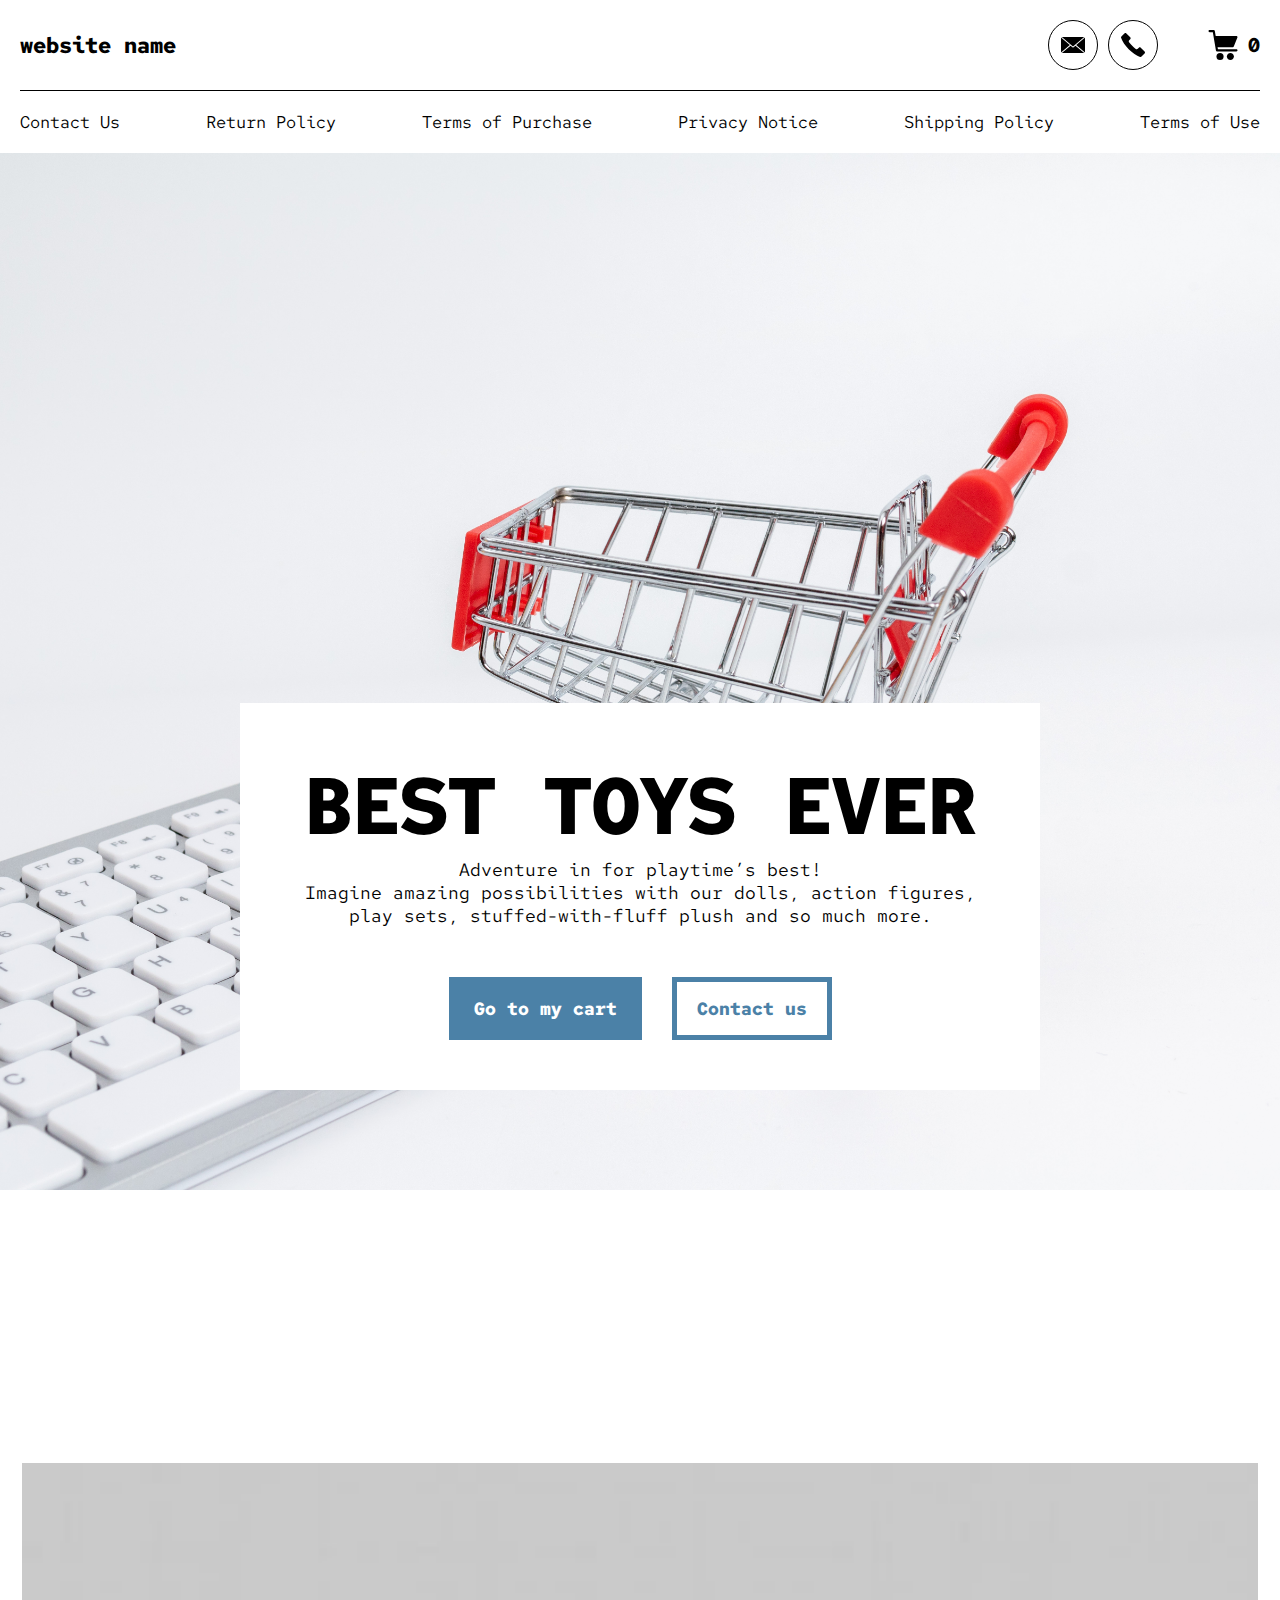
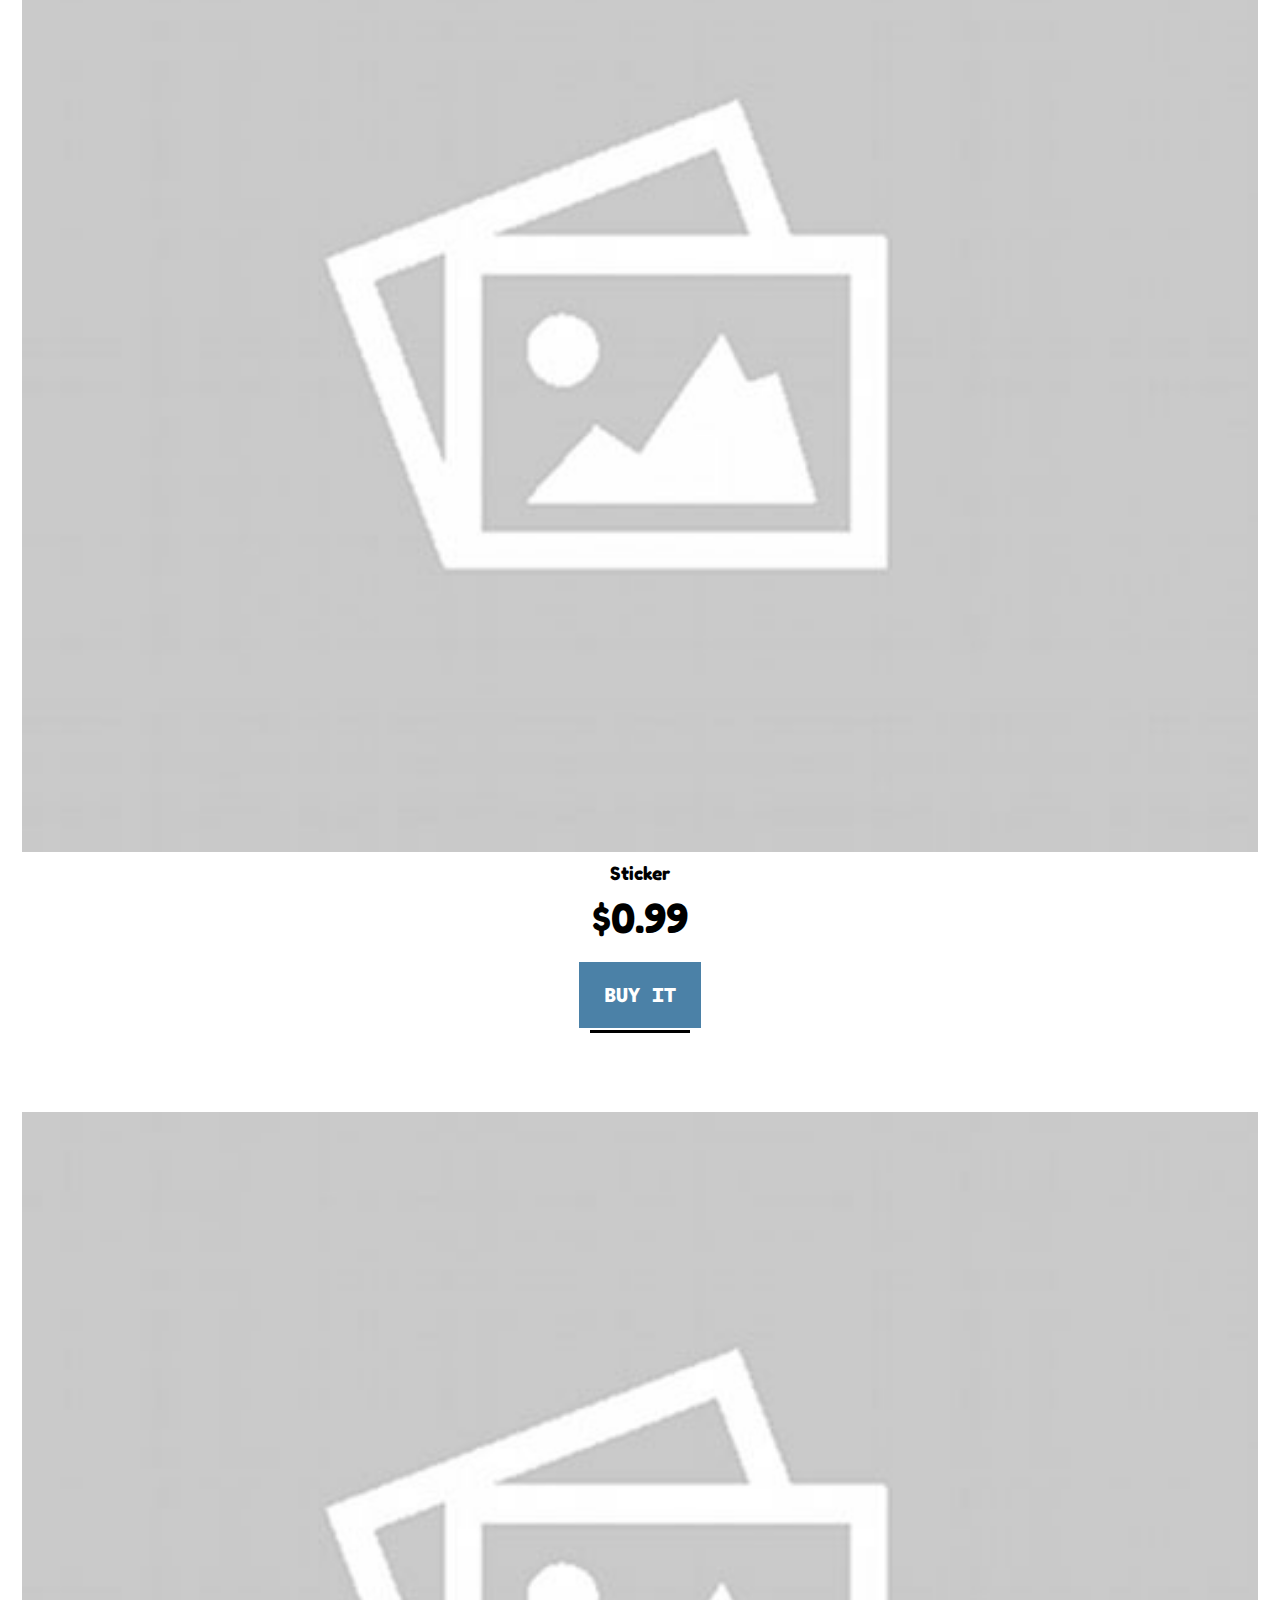
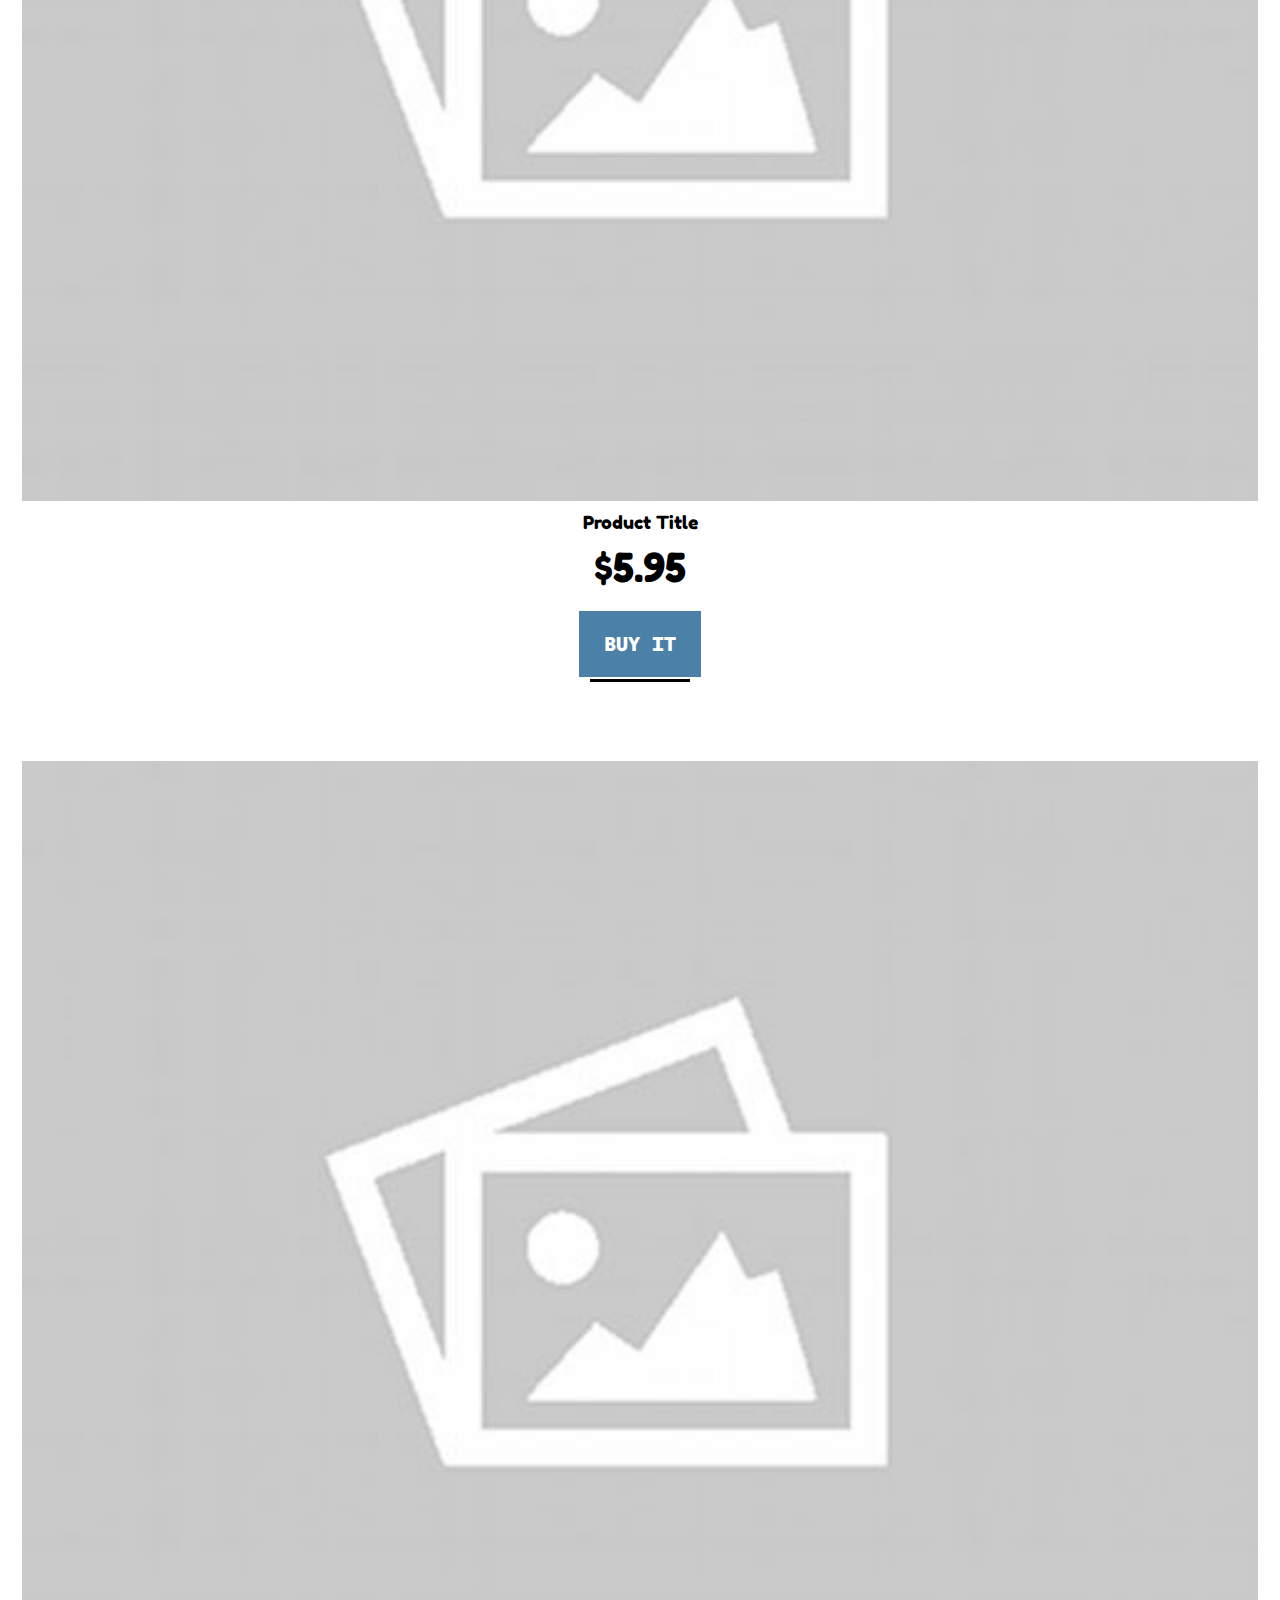
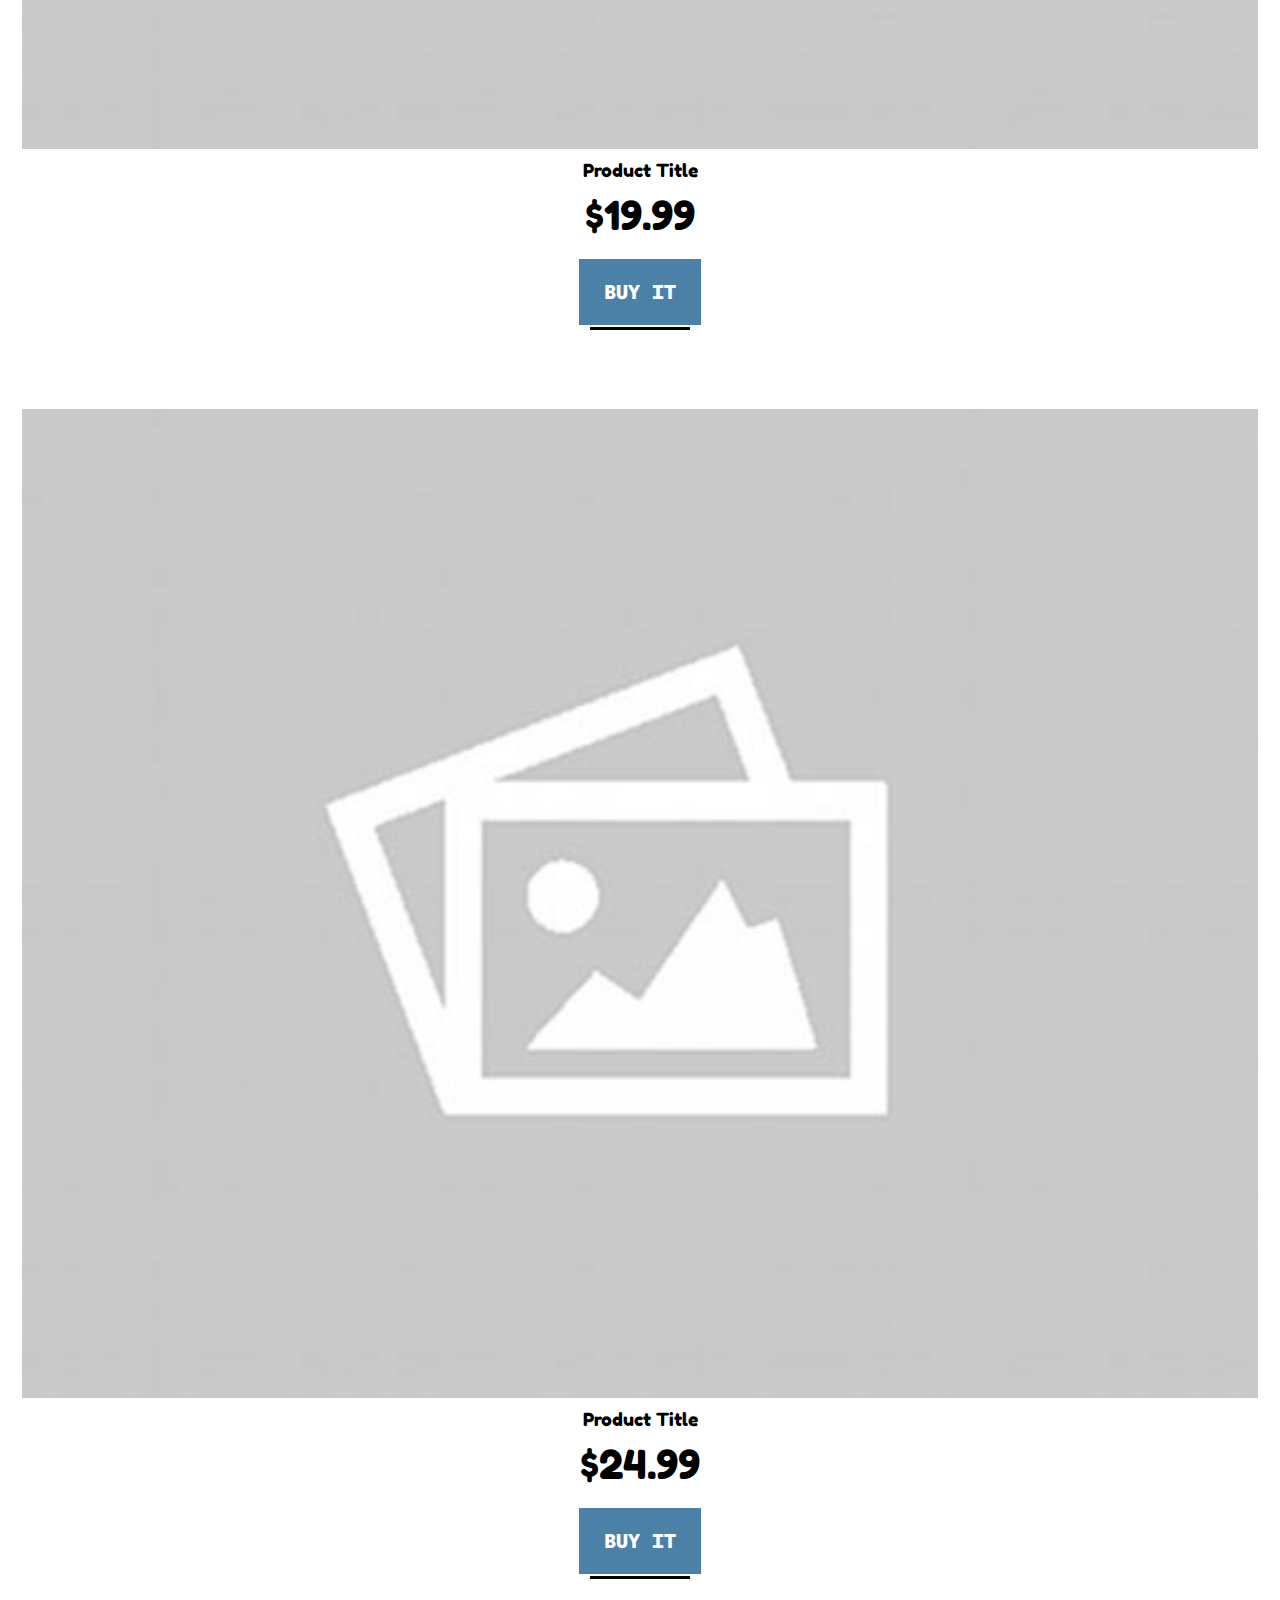
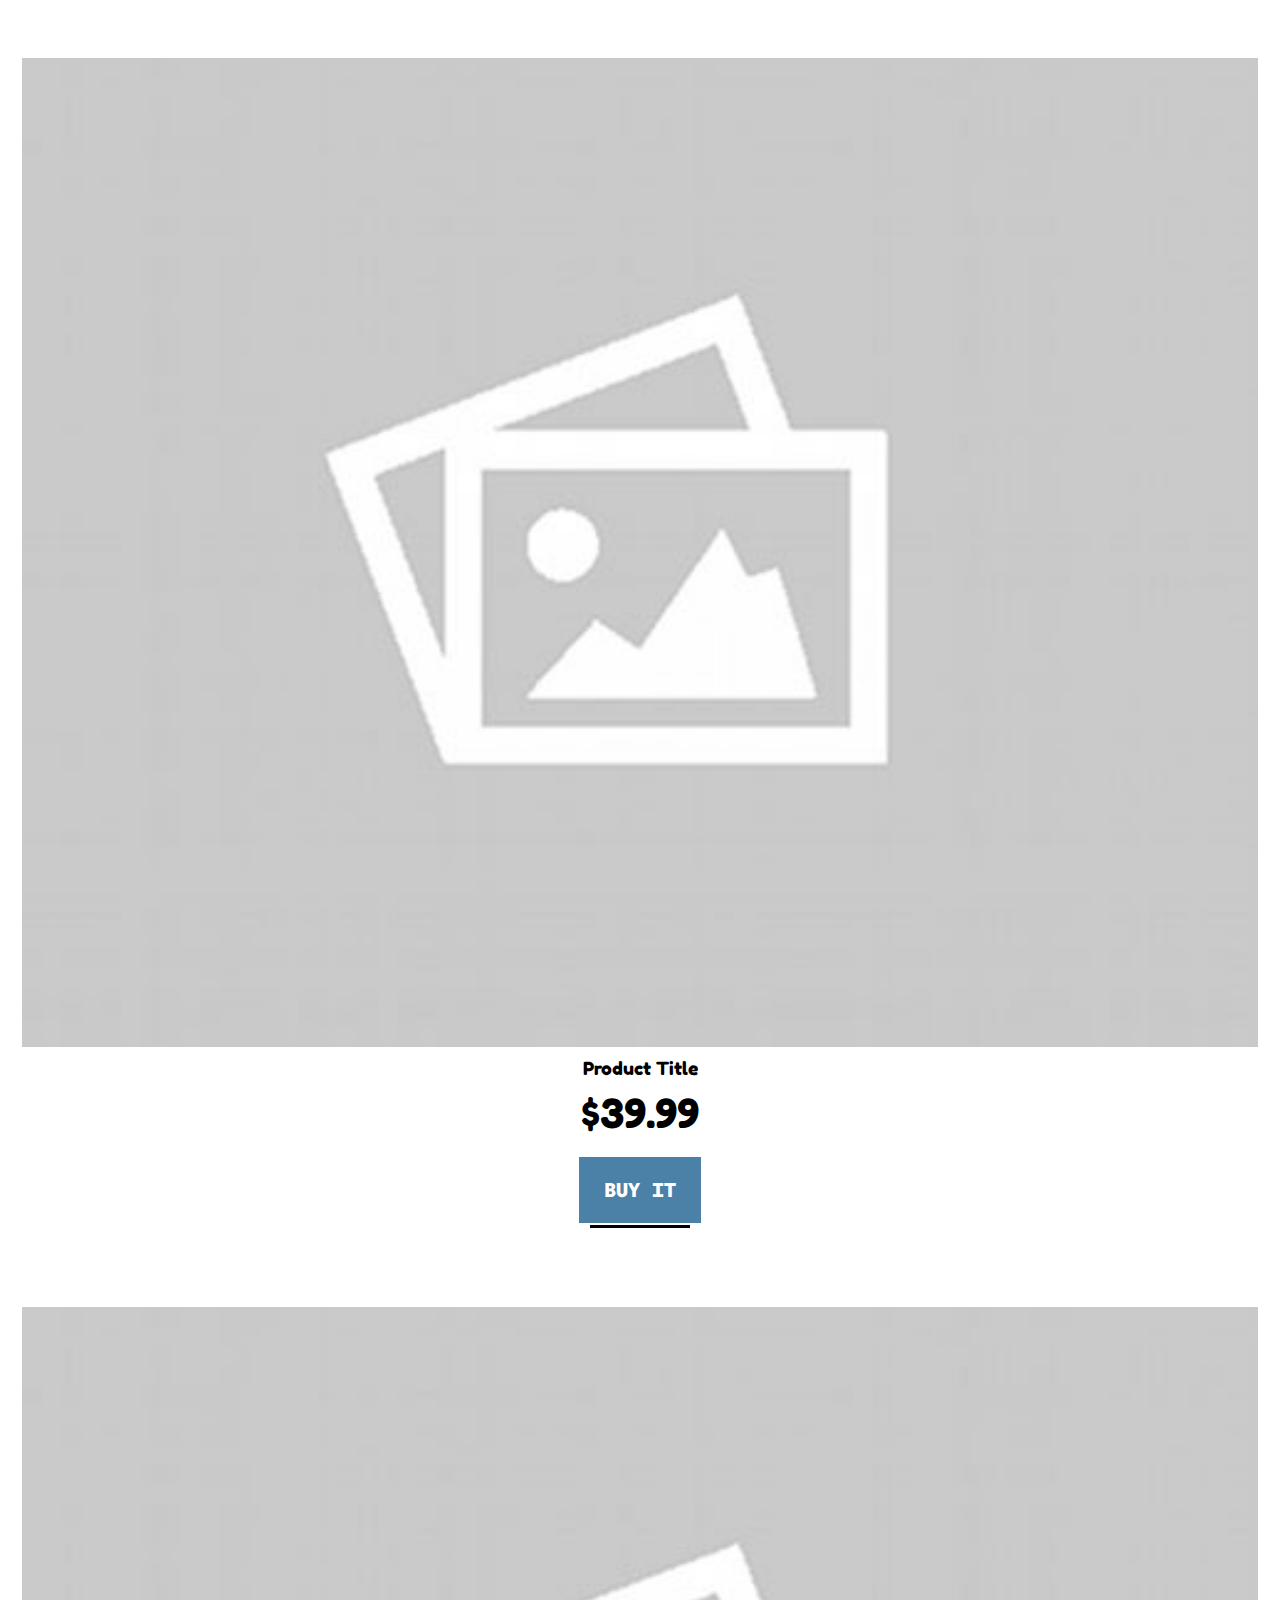
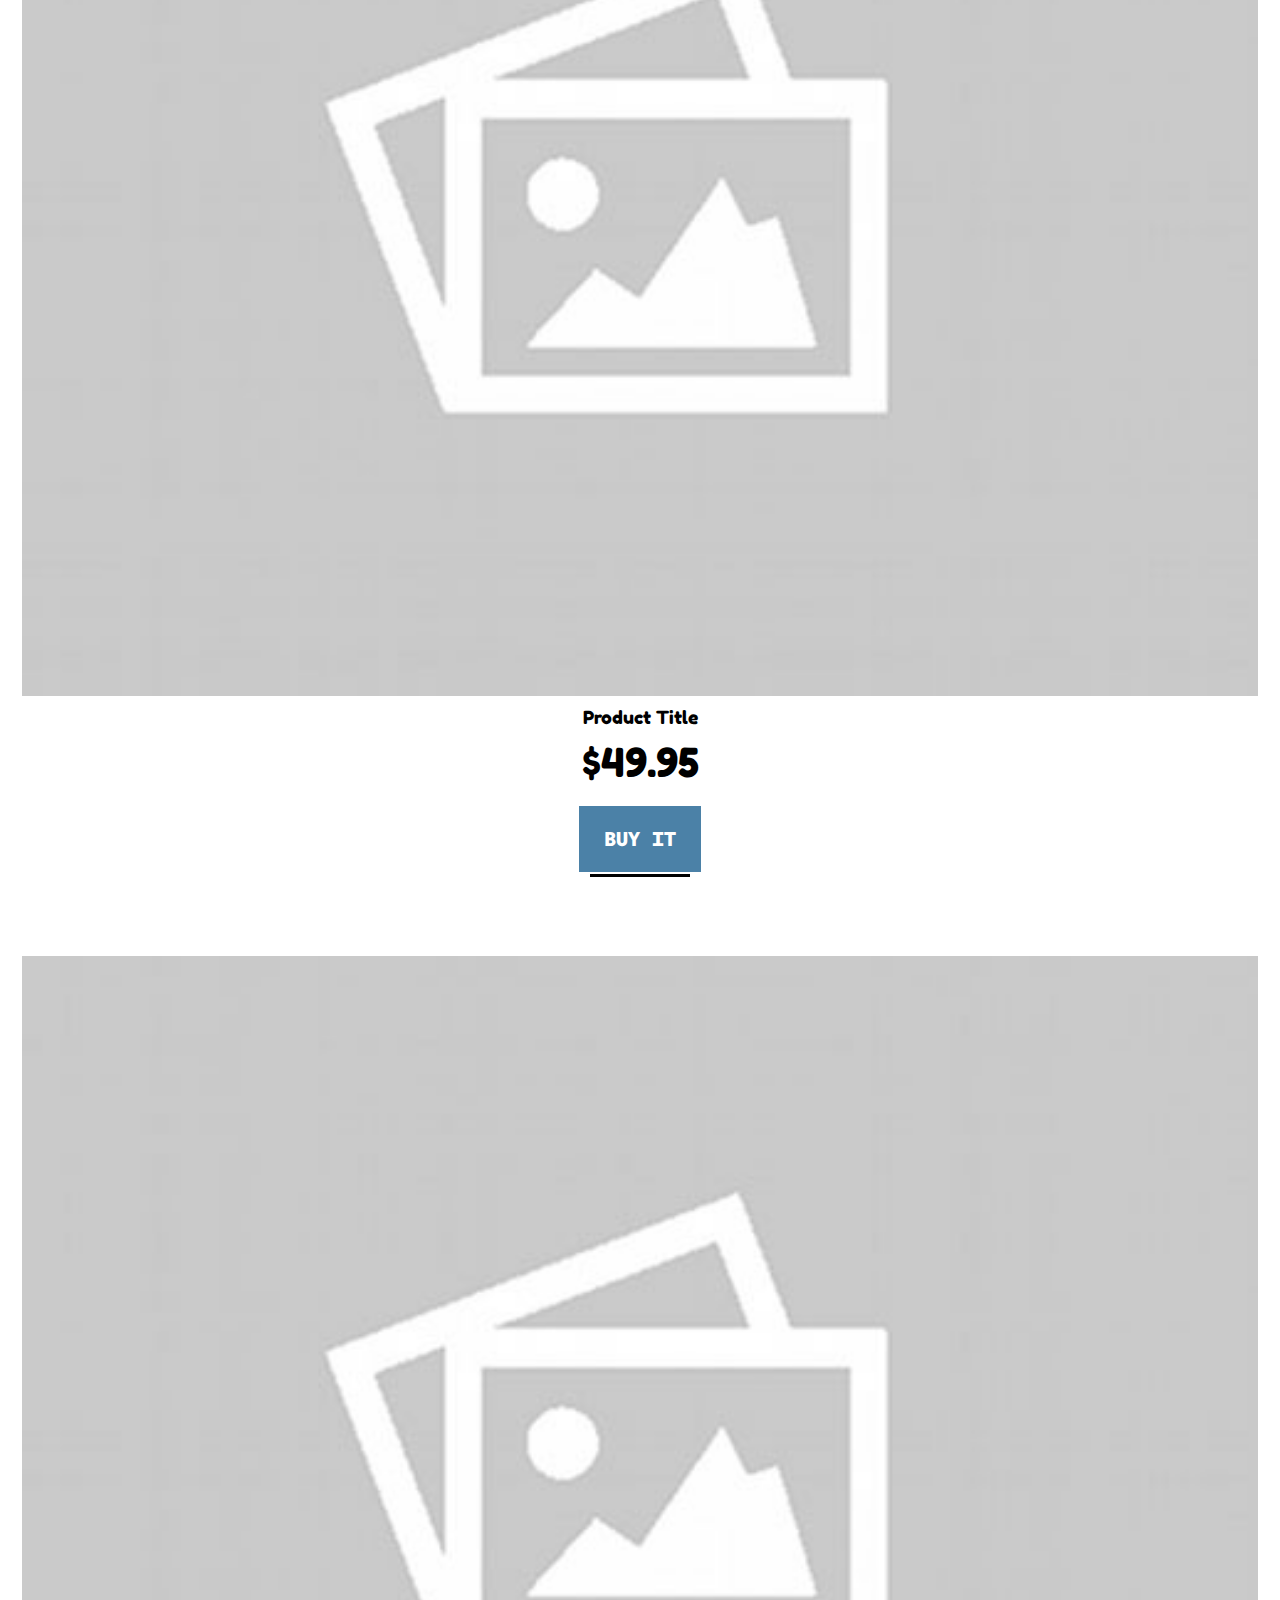
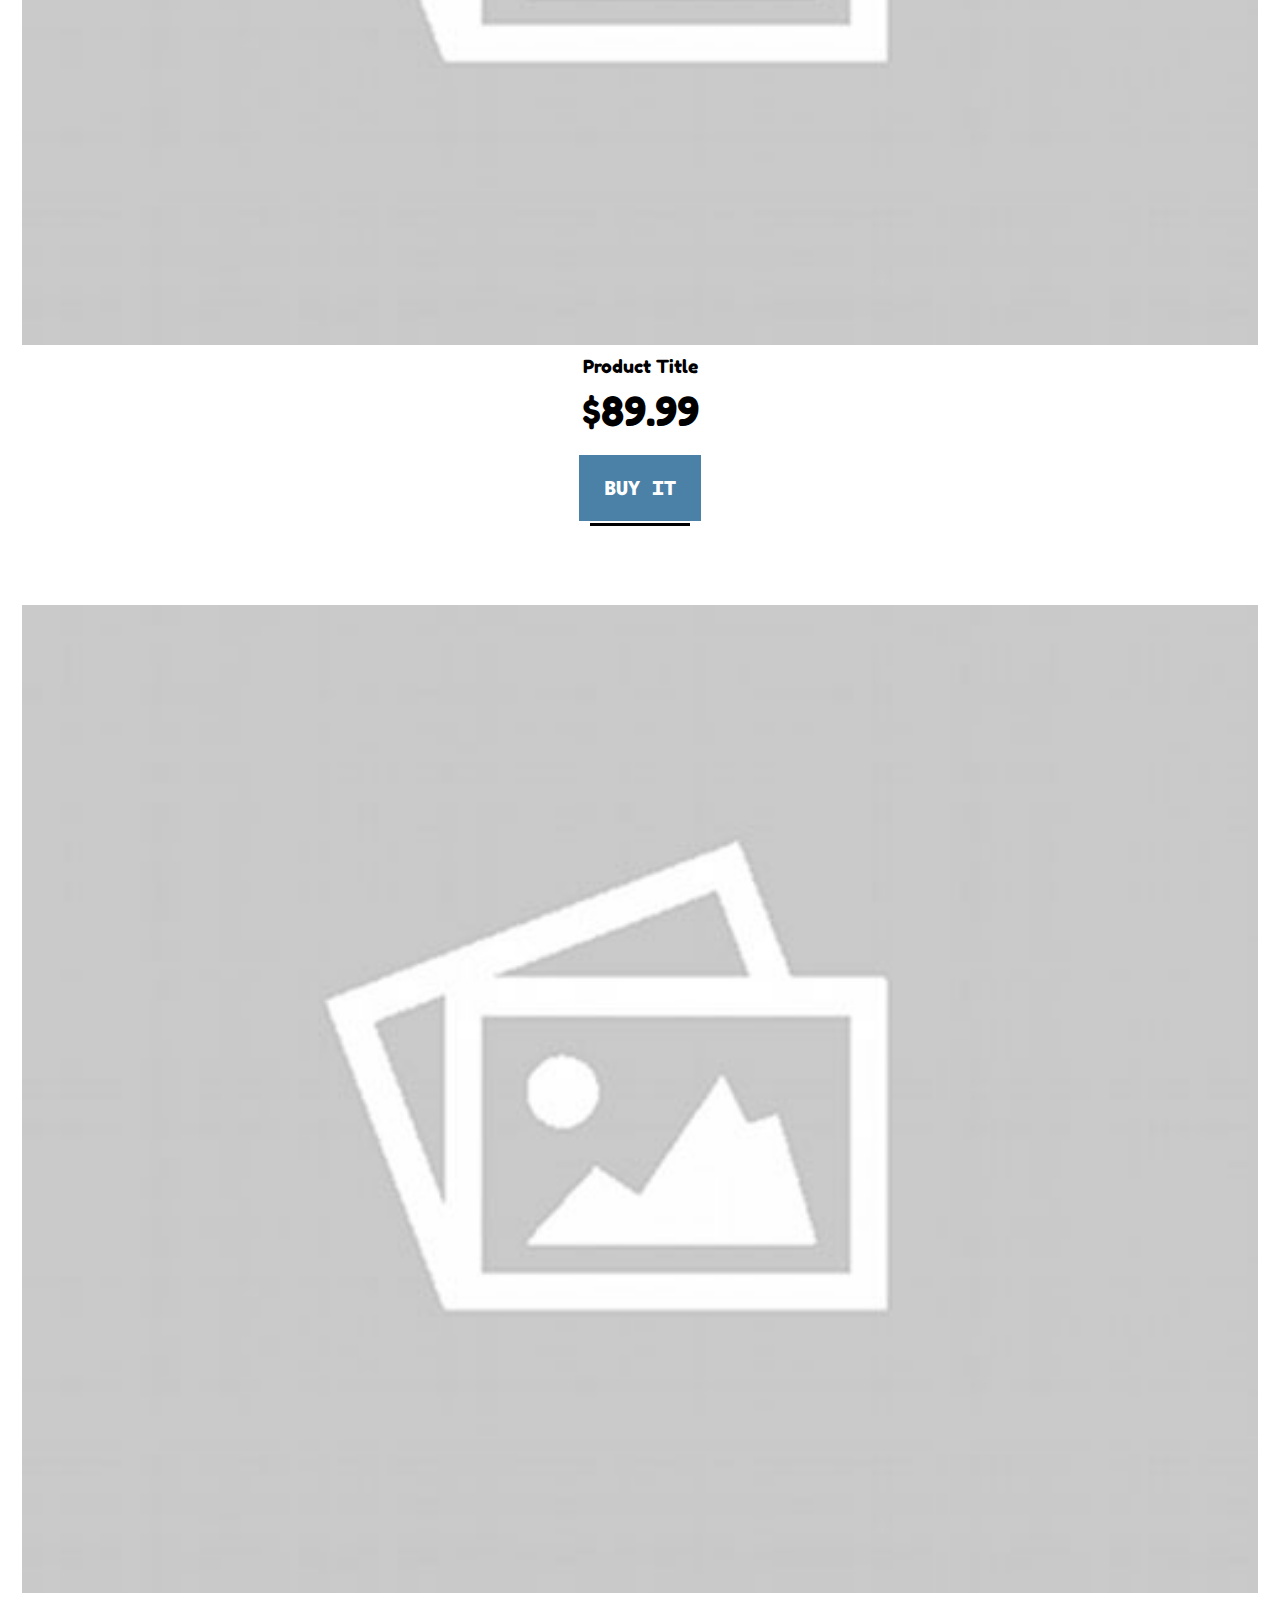
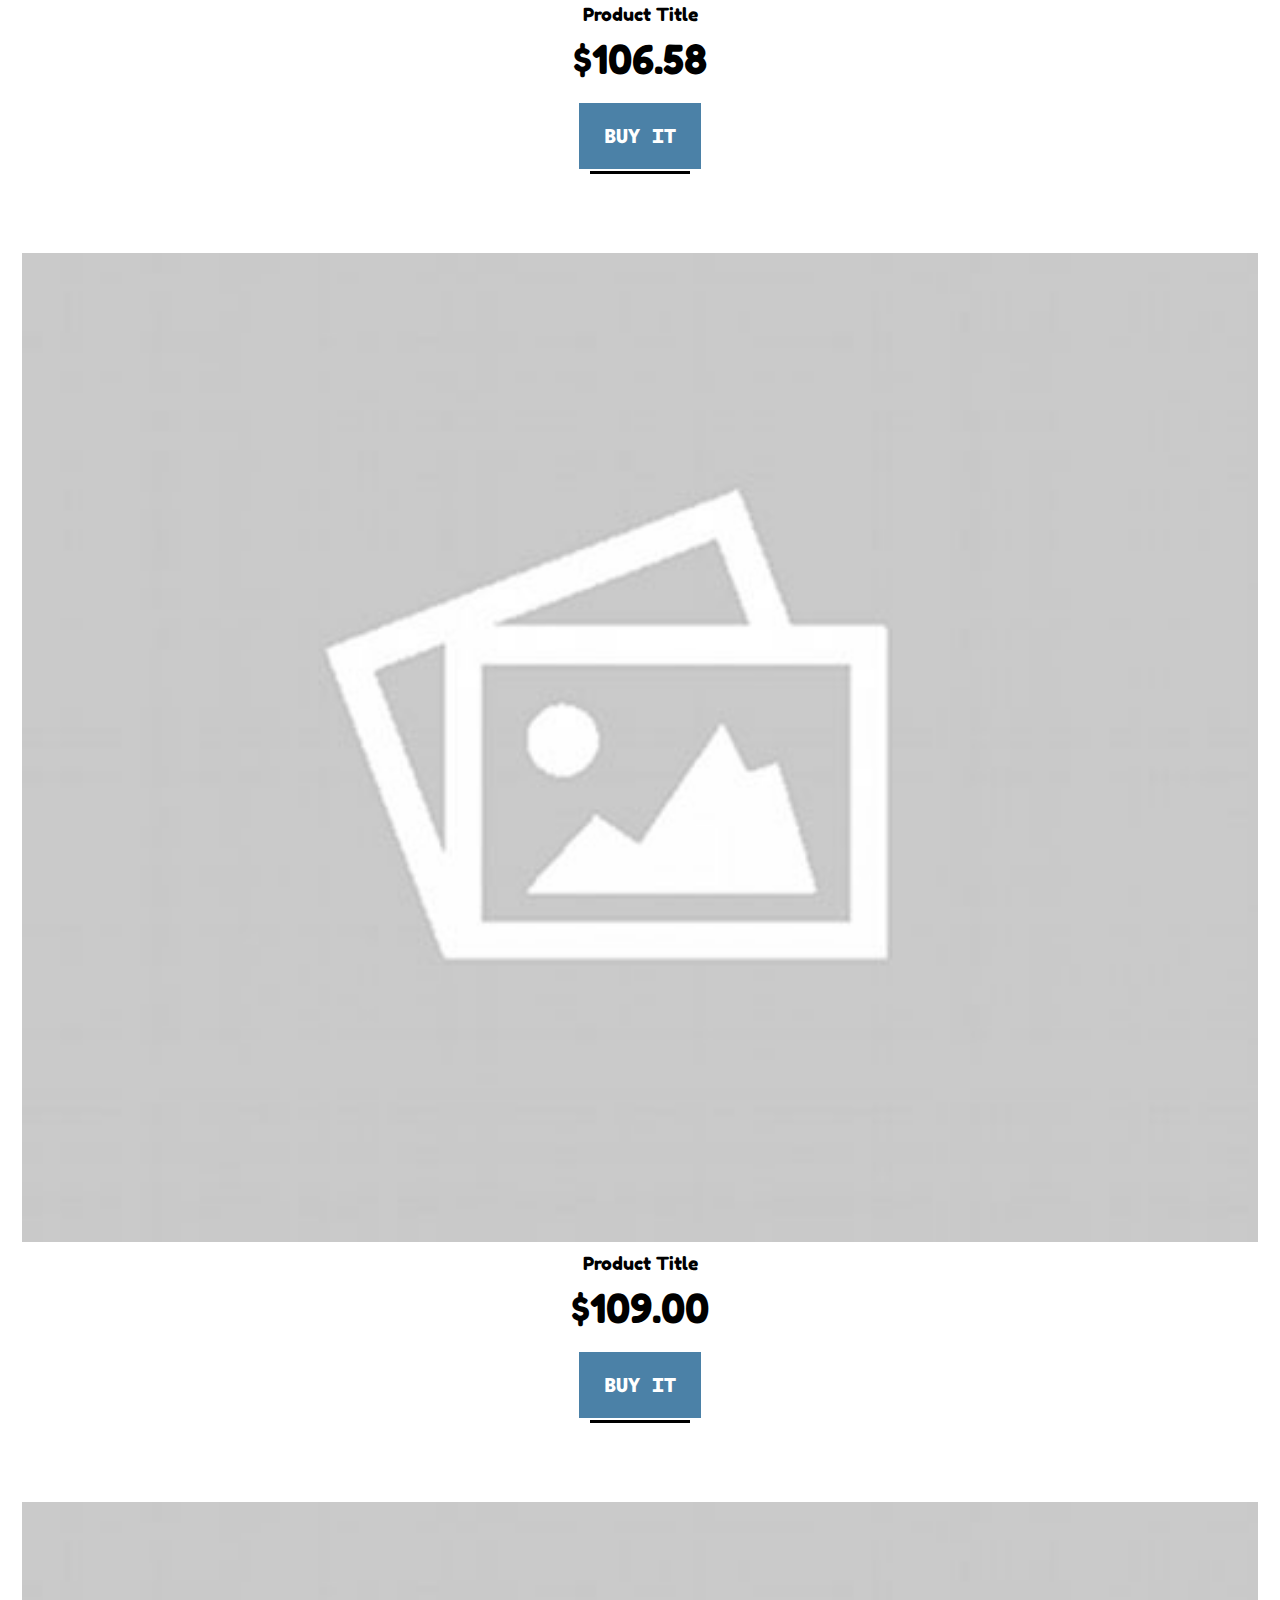
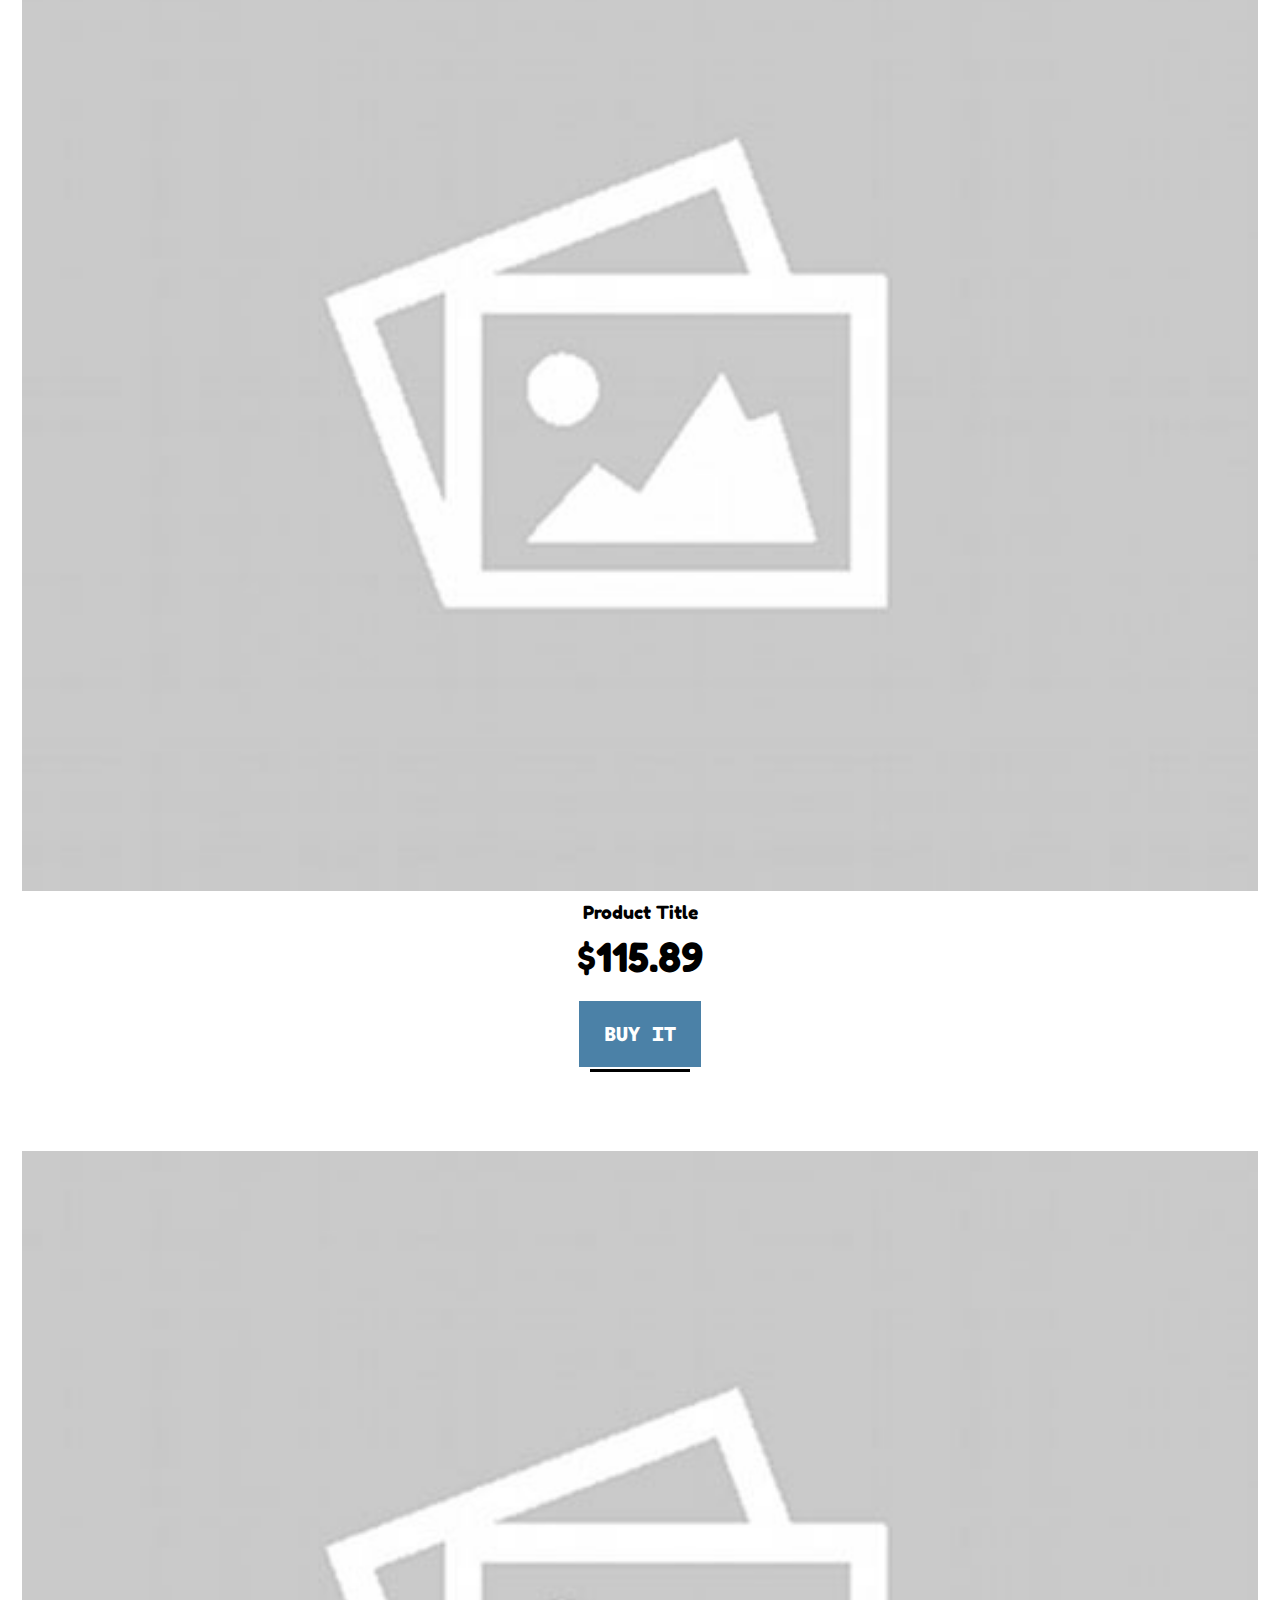
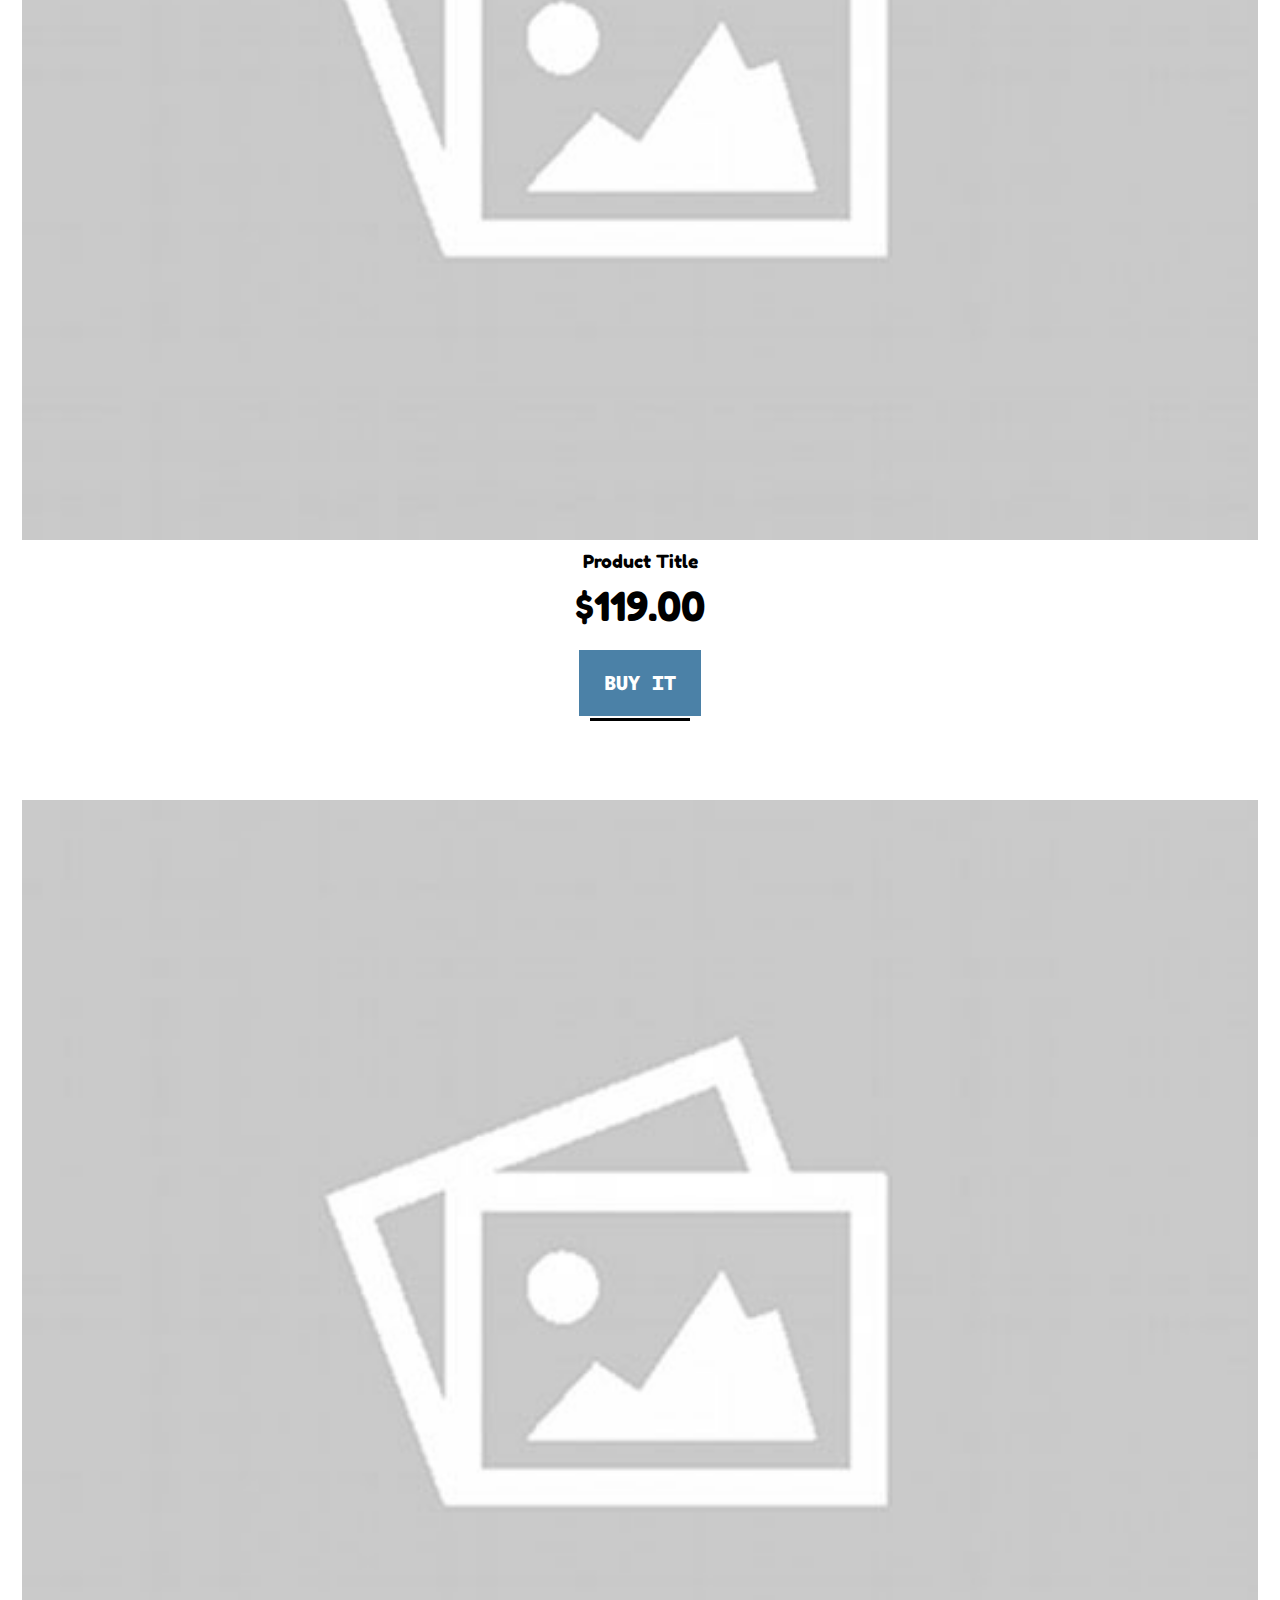
<file: index.html>
<!DOCTYPE html>
<html lang="en">

<head>
  <meta charset="UTF-8" />
  <meta http-equiv="X-UA-Compatible" content="IE=edge" />
  <meta name="viewport" content="width=device-width, initial-scale=1.0" />
  <link rel="preconnect" href="https://fonts.googleapis.com">
  <link rel="stylesheet" href="./css/style.css" />
  <title>Shop</title>

</head>

<body>

  <div class="wrapper">

    <div class="error__overlay js_error__overlay">
      <div class="error">
        <span class="text bold error__text error__title">ERROR:</span>
        <p class="text error__text">You cannot add more than $500 worth of items to your cart.</p>
        <p class="text error__text">The selected item will not be added.</p>
        <button class="text error__btn js_error__btn">close</button>
      </div>
    </div>



    <div class="header__wrapper">
      <div class="container">
        <header class="header">
          <a href="./index.html" class="header__logo logo js_website-name">website name</a>
          <button class="header__btn js_menu-btn">
            <span></span>
          </button>

          <div class="social-link__box">
            <div class="social-link__box">
              <a href="" class="social-link social-link-email js_website-email"></a>
              <a href="" class="social-link social-link-phone js_website-phone"></a>
            </div>

            <a href="./shop.html" class="cart__btn">
              <svg xmlns="http://www.w3.org/2000/svg" xmlns:xlink="http://www.w3.org/1999/xlink" x="0px" y="0px"
                viewBox="0 0 424.449 424.449" style="enable-background:new 0 0 424.449 424.449;" xml:space="preserve">
                <g>
                  <g>
                    <g>
                      <circle cx="170.241" cy="374.273" r="50.176"></circle>
                      <path d="M316.673,324.098L316.673,324.098c-27.711,0-50.176,22.465-50.176,50.176s22.465,50.176,50.176,50.176
                 c27.711,0,50.176-22.465,50.176-50.176S344.384,324.098,316.673,324.098z"></path>
                      <path d="M402.177,272.897H140.545l-5.12-29.696h215.04c6.326,0.019,12.017-3.843,14.336-9.728l51.2-129.024
                 c3.111-7.892-0.766-16.812-8.658-19.922c-1.808-0.713-3.735-1.076-5.678-1.07H108.801L96.513,12.801
                 c-1.262-7.471-7.784-12.906-15.36-12.8h-58.88c-8.483,0-15.36,6.877-15.36,15.36s6.877,15.36,15.36,15.36h46.08l44.032,260.096
                 c1.262,7.471,7.784,12.906,15.36,12.8h274.432c8.483,0,15.36-6.877,15.36-15.36C417.537,279.774,410.66,272.897,402.177,272.897z
                 "></path>
                    </g>
                  </g>
                </g>
              </svg>
              <span class="cart__span js_cart__span">1</span>
            </a>
          </div>
        </header>
        <nav class="nav js_menu">
          <ul class="nav__list">
            <li class="nav__item">
              <a href="./contacts.html" class="nav__link">Contact Us</a>
            </li>
            <li class="nav__item">
              <a href="./return.html" class="nav__link">Return Policy</a>
            </li>
            <li class="nav__item">
              <a href="./purchase.html" class="nav__link">Terms of Purchase</a>
            </li>
            <li class="nav__item">
              <a href="./privacy.html" class="nav__link">Privacy Notice</a>
            </li>
            <li class="nav__item">
              <a href="./shipping.html" class="nav__link">Shipping Policy</a>
            </li>
            <li class="nav__item">
              <a href="./use.html" class="nav__link">Terms of Use</a>
            </li>
          </ul>
        </nav>
      </div>
    </div>


    <main class="main">

      <div class="hero__wrapper">
        <div class="container">
          <section class="hero">
            <div class="block">
              <h1 class="title">Best Toys Ever</h1>
              <p class="text">Adventure in for playtime’s best! <br>Imagine amazing possibilities with our dolls, action
                figures, play sets, stuffed-with-fluff plush and so much more.</p>
                <div class="btn__box">
                  <a href="./shop.html" class="btn">Go to my cart</a>
                  <a href="./contacts.html" class="btn outline-btn">Contact us</a>
                </div>
     
            </div>
          </section>
        </div>
      </div>



      <div class="products__wrapper">
        <section class="products">
          <div class="container">
            <div class="sub-title__box">
              <p class="text success-message js_success-message">Success! You have added <span
                  class="js_success-product-name"></span> to your shopping cart!</p>
            </div>
            <ul class="products__list js_products__list"></ul>


          </div>
        </section>
      </div>

      <div class="info__wrapper">
        <div class="container">
          <h2 class="sub-title">A few clicks is all it takes.</h2>
        </div>
      </div>

    </main>
    <div class="footer__wrapper">
      <footer class="footer">
        <div class="footer__top">
          <div class="container">
            <div class="footer__policies">
              <div class="footer__block">
                <p class="footer__subtitle">Policies</p>
                <ul class="sub-list list-col">
                  <li class="item">
                    <a href="./contacts.html" class="footer__link">Contact Us</a>
                  </li>
                  <li class="item">
                    <a href="./return.html" class="footer__link">Return Policy</a>
                  </li>
                  <li class="item">
                    <a href="./purchase.html" class="footer__link">Terms of Purchase</a>
                  </li>
                  <li class="item">
                    <a href="./privacy.html" class="footer__link">Privacy Notice</a>
                  </li>
                  <li class="item">
                    <a href="./shipping.html" class="footer__link">Shipping Policy</a>
                  </li>
                  <li class="item">
                    <a href="./use.html" class="footer__link">Terms of Use</a>
                  </li>
                  <li class="item">
                    <a href="./cancellation.html" class="footer__link">Cancellation</a>
                  </li>
                </ul>
              </div>
              <div class="footer__block footer__block--jus">
                <a href="./index.html" class="footer__logo logo js_website-name"></a>
                <p class="text text--mb js_website-corp"></p>
                <div class="social-link__box footer-social-link__box">
                  <a href="" class="social-link social-link-email js_website-email"></a>
                  <a href="" class="social-link social-link-phone js_website-phone"></a>
                </div>
                <p class="text js_website-address"></p>
                <span class="footer__span">© All rights reserved</span>
              </div>
            </div>
          </div>
        </div>




      </footer>

    </div>
  </div>





  <script type="module" src="./js/cart.js"></script>
  <script type="module" src="./js/add-to-cart.js"></script>
  <script type="module" src="./js/on-load.js"></script>
  <script type="module" src="./js/website-data.js"></script>
  <script>
    const menuBtn = document.querySelector('.js_menu-btn');
    const menu = document.querySelector('.js_menu');
    menuBtn.addEventListener('click', () => {
      menu.classList.toggle('open-menu');
    })
  </script>
</body>

</html>
</file>
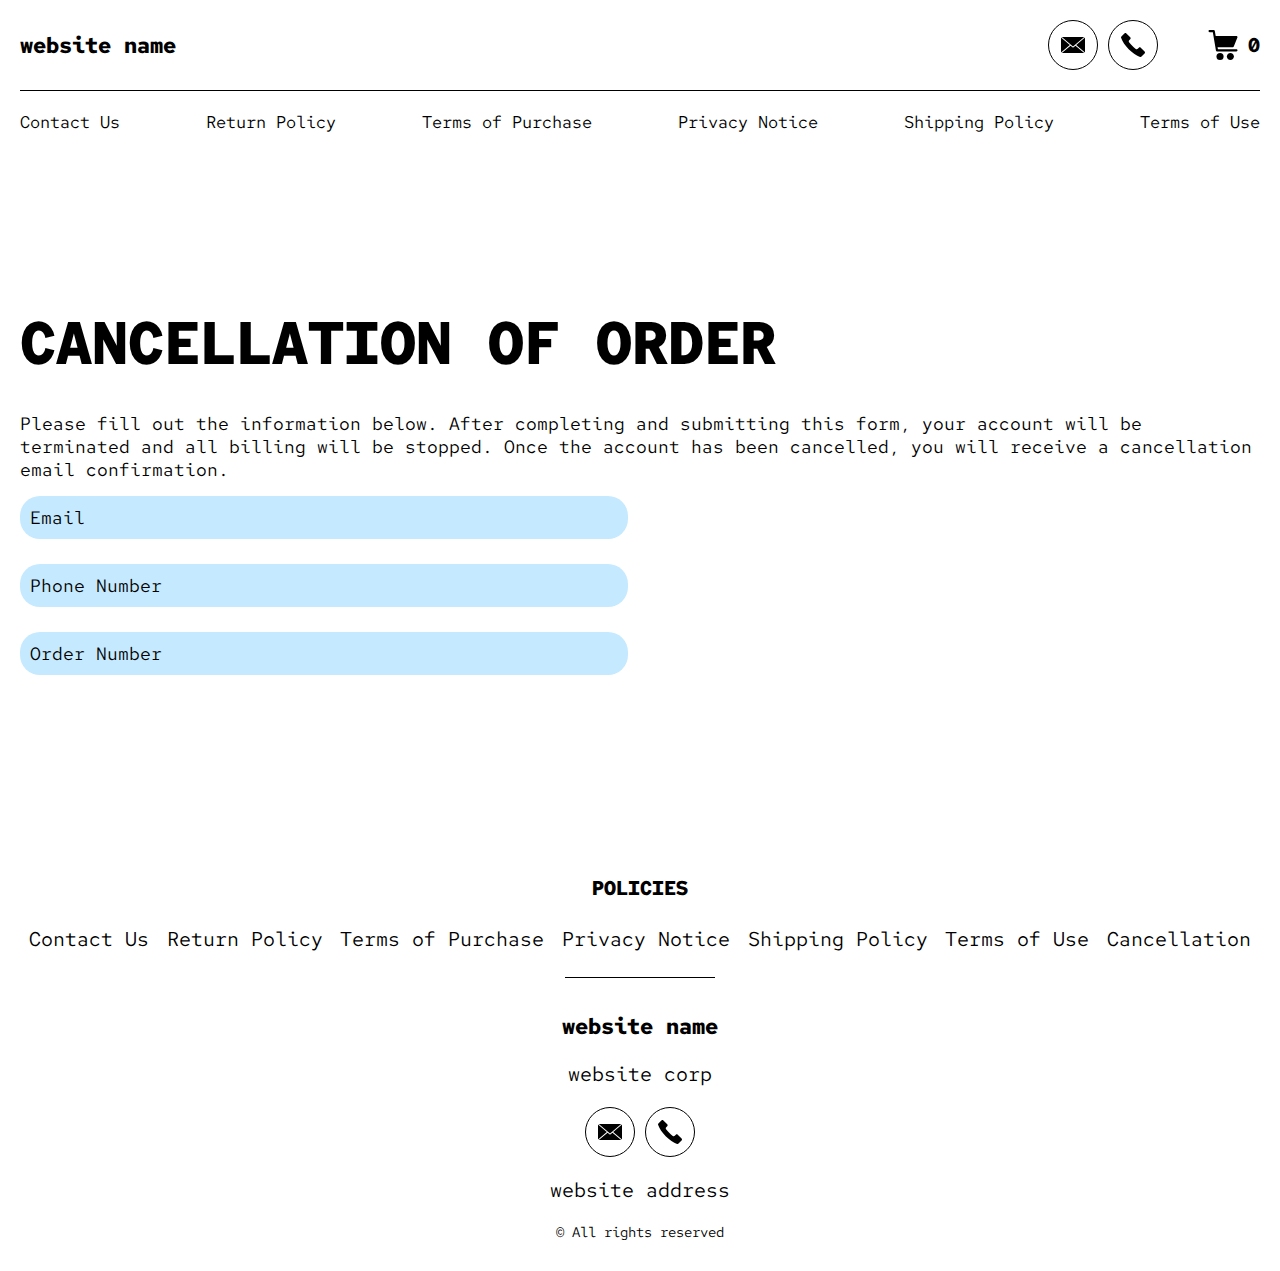
<file: cancellation.html>
<!DOCTYPE html>
<html lang="en">

<head>
  <meta charset="UTF-8" />
  <meta http-equiv="X-UA-Compatible" content="IE=edge" />
  <meta name="viewport" content="width=device-width, initial-scale=1.0" />
  <link rel="stylesheet" href="./css/style.css" />
  <title>Shop</title>
</head>

<body>




  <div class="wrapper">
    <div class="header__wrapper">
      <div class="container">
        <header class="header">
          <a href="./index.html" class="header__logo logo js_website-name">website name</a>
          <button class="header__btn js_menu-btn">
            <span></span>
          </button>

         <div class="social-link__box">
          <div class="social-link__box">
            <a href="" class="social-link social-link-email js_website-email"></a>
            <a href="" class="social-link social-link-phone js_website-phone"></a>
          </div>
        
          <a href="./shop.html" class="cart__btn">
            <svg xmlns="http://www.w3.org/2000/svg" xmlns:xlink="http://www.w3.org/1999/xlink" x="0px" y="0px" viewBox="0 0 424.449 424.449" style="enable-background:new 0 0 424.449 424.449;" xml:space="preserve">
              <g>
                <g>
                  <g>
                    <circle cx="170.241" cy="374.273" r="50.176"></circle>
                    <path d="M316.673,324.098L316.673,324.098c-27.711,0-50.176,22.465-50.176,50.176s22.465,50.176,50.176,50.176
                 c27.711,0,50.176-22.465,50.176-50.176S344.384,324.098,316.673,324.098z"></path>
                    <path d="M402.177,272.897H140.545l-5.12-29.696h215.04c6.326,0.019,12.017-3.843,14.336-9.728l51.2-129.024
                 c3.111-7.892-0.766-16.812-8.658-19.922c-1.808-0.713-3.735-1.076-5.678-1.07H108.801L96.513,12.801
                 c-1.262-7.471-7.784-12.906-15.36-12.8h-58.88c-8.483,0-15.36,6.877-15.36,15.36s6.877,15.36,15.36,15.36h46.08l44.032,260.096
                 c1.262,7.471,7.784,12.906,15.36,12.8h274.432c8.483,0,15.36-6.877,15.36-15.36C417.537,279.774,410.66,272.897,402.177,272.897z
                 "></path>
                  </g>
                </g>
              </g>
            </svg>
            <span class="cart__span js_cart__span">1</span>
          </a>
         </div>
        </header>
        <nav class="nav js_menu">
          <ul class="nav__list">
            <li class="nav__item">
              <a href="./contacts.html" class="nav__link">Contact Us</a>
            </li>
            <li class="nav__item">
              <a href="./return.html" class="nav__link">Return Policy</a>
            </li>
            <li class="nav__item">
              <a href="./purchase.html" class="nav__link">Terms of Purchase</a>
            </li>
            <li class="nav__item">
              <a href="./privacy.html" class="nav__link">Privacy Notice</a>
            </li>
            <li class="nav__item">
              <a href="./shipping.html" class="nav__link">Shipping Policy</a>
            </li>
            <li class="nav__item">
              <a href="./use.html" class="nav__link">Terms of Use</a>
            </li>
          </ul>
        </nav>
      </div>
    </div>

    <main class="main bg-main">
        <div class="text-section__wrapper white__wrapper">
          <section class="text-section">
            <div class="container">
              <h1 class="title">Cancellation of Order</h1>
              <form>
                <p class="text">Please fill out the information below. After completing and submitting this form, 
                  your account will be terminated and all billing will be stopped. Once the account has been cancelled, you will receive a cancellation email confirmation.
                </p>
                <label class="label js_label">
                  <input type="text" class="input js_input" data-role="required" name="email" placeholder="Email">
                </label>
          
                <label class="label js_label">
                  <input type="text" class="input js_input" data-role="required" name="phone" placeholder="Phone Number">
                </label>
    
                <label class="label js_label">
                  <input type="text" class="input js_input" data-role="required" name="orderid" placeholder="Order Number">
                </label>
              </form> 
            </div>
          </section>
      </div>
    </main>

    <div class="footer__wrapper">
      <footer class="footer">
        <div class="footer__top">
          <div class="container">
            <div class="footer__policies">
              <div class="footer__block">
                <p class="footer__subtitle">Policies</p>
                <ul class="sub-list list-col">
                  <li class="item">
                    <a href="./contacts.html" class="footer__link">Contact Us</a>
                  </li>
                  <li class="item">
                    <a href="./return.html" class="footer__link">Return Policy</a>
                  </li>
                  <li class="item">
                    <a href="./purchase.html" class="footer__link">Terms of Purchase</a>
                  </li>
                  <li class="item">
                    <a href="./privacy.html" class="footer__link">Privacy Notice</a>
                  </li>
                  <li class="item">
                    <a href="./shipping.html" class="footer__link">Shipping Policy</a>
                  </li>
                  <li class="item">
                    <a href="./use.html" class="footer__link">Terms of Use</a>
                  </li>
                  <li class="item">
                    <a href="./cancellation.html" class="footer__link">Cancellation</a>
                  </li>
                </ul>
              </div>
              <div class="footer__block footer__block--jus">
                <a href="./index.html" class="footer__logo logo js_website-name"></a>
                <p class="text text--mb js_website-corp"></p>
                <div class="social-link__box footer-social-link__box">
                  <a href="" class="social-link social-link-email js_website-email"></a>
                  <a href="" class="social-link social-link-phone js_website-phone"></a>
                </div>
                <p class="text js_website-address"></p>
                <span class="footer__span">© All rights reserved</span>
              </div>
            </div>
          </div>
        </div>




      </footer>

    </div>
  </div>

 
  <script type="module" src="./js/on-load.js"></script>
  <script type="module" src="./js/website-data.js"></script>
  <script>
    const menuBtn = document.querySelector('.js_menu-btn');
    const menu = document.querySelector('.js_menu');
    menuBtn.addEventListener('click', () => {
      menu.classList.toggle('open-menu');
      document.body.classList.toggle('open-menu');
    })
  </script>
</body>

</html>
</file>
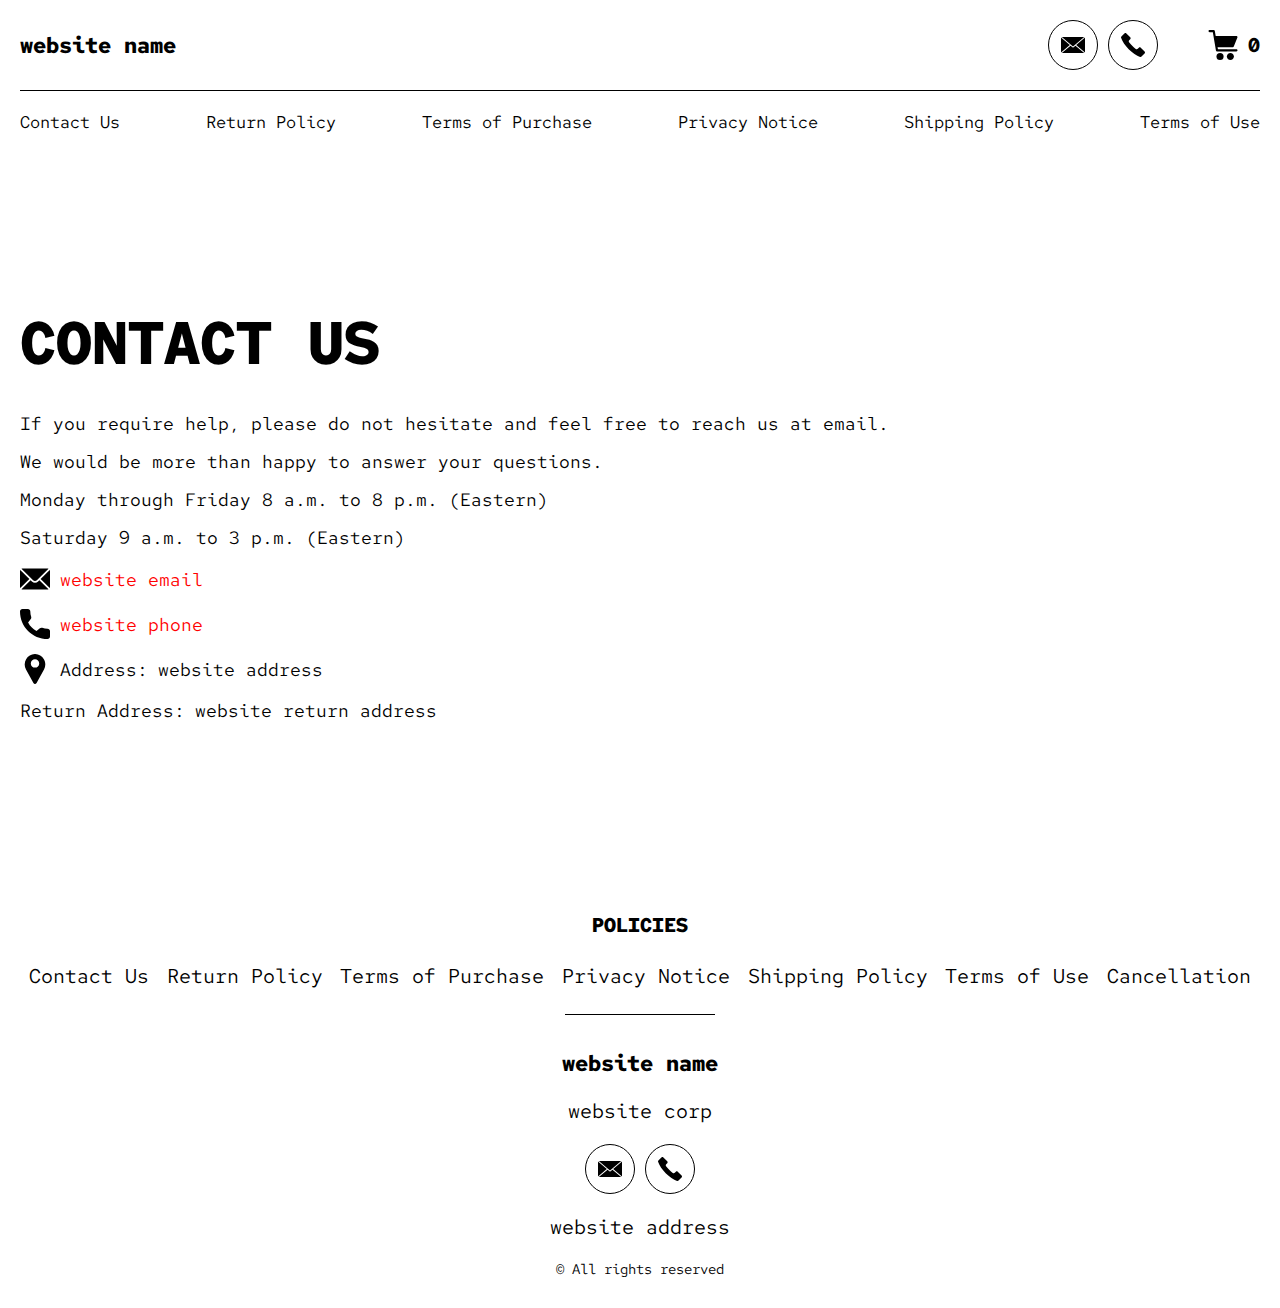
<file: contacts.html>
<!DOCTYPE html>
<html lang="en">

<head>
  <meta charset="UTF-8" />
  <meta http-equiv="X-UA-Compatible" content="IE=edge" />
  <meta name="viewport" content="width=device-width, initial-scale=1.0" />
  <link rel="stylesheet" href="./css/style.css" />
  <title>Shop</title>
</head>

<body>




  <div class="wrapper">
    <div class="header__wrapper">
      <div class="container">
        <header class="header">
          <a href="./index.html" class="header__logo logo js_website-name">website name</a>
          <button class="header__btn js_menu-btn">
            <span></span>
          </button>

         <div class="social-link__box">
          <div class="social-link__box">
            <a href="" class="social-link social-link-email js_website-email"></a>
            <a href="" class="social-link social-link-phone js_website-phone"></a>
          </div>
        
          <a href="./shop.html" class="cart__btn">
            <svg xmlns="http://www.w3.org/2000/svg" xmlns:xlink="http://www.w3.org/1999/xlink" x="0px" y="0px" viewBox="0 0 424.449 424.449" style="enable-background:new 0 0 424.449 424.449;" xml:space="preserve">
              <g>
                <g>
                  <g>
                    <circle cx="170.241" cy="374.273" r="50.176"></circle>
                    <path d="M316.673,324.098L316.673,324.098c-27.711,0-50.176,22.465-50.176,50.176s22.465,50.176,50.176,50.176
                 c27.711,0,50.176-22.465,50.176-50.176S344.384,324.098,316.673,324.098z"></path>
                    <path d="M402.177,272.897H140.545l-5.12-29.696h215.04c6.326,0.019,12.017-3.843,14.336-9.728l51.2-129.024
                 c3.111-7.892-0.766-16.812-8.658-19.922c-1.808-0.713-3.735-1.076-5.678-1.07H108.801L96.513,12.801
                 c-1.262-7.471-7.784-12.906-15.36-12.8h-58.88c-8.483,0-15.36,6.877-15.36,15.36s6.877,15.36,15.36,15.36h46.08l44.032,260.096
                 c1.262,7.471,7.784,12.906,15.36,12.8h274.432c8.483,0,15.36-6.877,15.36-15.36C417.537,279.774,410.66,272.897,402.177,272.897z
                 "></path>
                  </g>
                </g>
              </g>
            </svg>
            <span class="cart__span js_cart__span">1</span>
          </a>
         </div>
        </header>
        <nav class="nav js_menu">
          <ul class="nav__list">
            <li class="nav__item">
              <a href="./contacts.html" class="nav__link">Contact Us</a>
            </li>
            <li class="nav__item">
              <a href="./return.html" class="nav__link">Return Policy</a>
            </li>
            <li class="nav__item">
              <a href="./purchase.html" class="nav__link">Terms of Purchase</a>
            </li>
            <li class="nav__item">
              <a href="./privacy.html" class="nav__link">Privacy Notice</a>
            </li>
            <li class="nav__item">
              <a href="./shipping.html" class="nav__link">Shipping Policy</a>
            </li>
            <li class="nav__item">
              <a href="./use.html" class="nav__link">Terms of Use</a>
            </li>
          </ul>
        </nav>
      </div>
    </div>

    <main class="main">
      <div class="text-section__wrapper">
        <section class="text-section">
          <div class="container">
            <h1 class="title">Contact Us</h1>
            <p class="text">If you require help, please do not hesitate and feel free to reach us at email.</p>
            <p class="text">We would be more than happy to answer your questions.</p>
            <p class="text">Monday through Friday 8 a.m. to 8 p.m. (Eastern)</p>
            <p class="text">Saturday 9 a.m. to 3 p.m. (Eastern)</p>
            <div class="text text-section__df">
              <svg class="text-section__mr" xmlns="http://www.w3.org/2000/svg" xmlns:xlink="http://www.w3.org/1999/xlink" x="0px" y="0px"
                 viewBox="0 0 512 512" style="enable-background:new 0 0 512 512;" xml:space="preserve">
                 <g>
                   <g>
                     <path d="M507.49,101.721L352.211,256L507.49,410.279c2.807-5.867,4.51-12.353,4.51-19.279V121
       C512,114.073,510.297,107.588,507.49,101.721z" />
                   </g>
                 </g>
                 <g>
                   <g>
                     <path d="M467,76H45c-6.927,0-13.412,1.703-19.279,4.51l198.463,197.463c17.548,17.548,46.084,17.548,63.632,0L486.279,80.51
       C480.412,77.703,473.927,76,467,76z" />
                   </g>
                 </g>
                 <g>
                   <g>
                     <path
                       d="M4.51,101.721C1.703,107.588,0,114.073,0,121v270c0,6.927,1.703,13.413,4.51,19.279L159.789,256L4.51,101.721z" />
                   </g>
                 </g>
                 <g>
                   <g>
                     <path d="M331,277.211l-21.973,21.973c-29.239,29.239-76.816,29.239-106.055,0L181,277.211L25.721,431.49
       C31.588,434.297,38.073,436,45,436h422c6.927,0,13.412-1.703,19.279-4.51L331,277.211z" />
                   </g>
                 </g>
               </svg>
               <a href="" class="link js_website-email"></a>
            </div>

            <div class="text text-section__df">
              <svg class="text-section__mr" xmlns="http://www.w3.org/2000/svg" xmlns:xlink="http://www.w3.org/1999/xlink" x="0px" y="0px"
              viewBox="0 0 384 384" style="enable-background:new 0 0 384 384;" xml:space="preserve">
              <g>
                <g>
                  <path
                    d="M353.188,252.052c-23.51,0-46.594-3.677-68.469-10.906c-10.719-3.656-23.896-0.302-30.438,6.417l-43.177,32.594
    c-50.073-26.729-80.917-57.563-107.281-107.26l31.635-42.052c8.219-8.208,11.167-20.198,7.635-31.448
    c-7.26-21.99-10.948-45.063-10.948-68.583C132.146,13.823,118.323,0,101.333,0H30.813C13.823,0,0,13.823,0,30.813
    C0,225.563,158.438,384,353.188,384c16.99,0,30.813-13.823,30.813-30.813v-70.323C384,265.875,370.177,252.052,353.188,252.052z" />
                </g>
              </g>
              </svg>
                  <a href="" class="link js_website-phone"></a>
             </div>
            
             <p class="text text-section__df">
               <svg class="text-section__mr" enable-background="new 0 0 512 512" viewBox="0 0 512 512" xmlns="http://www.w3.org/2000/svg">
                 <g>
                   <path
                     d="m407.579 87.677c-31.073-53.624-86.265-86.385-147.64-87.637-2.62-.054-5.257-.054-7.878 0-61.374 1.252-116.566 34.013-147.64 87.637-31.762 54.812-32.631 120.652-2.325 176.123l126.963 232.387c.057.103.114.206.173.308 5.586 9.709 15.593 15.505 26.77 15.505 11.176 0 21.183-5.797 26.768-15.505.059-.102.116-.205.173-.308l126.963-232.387c30.304-55.471 29.435-121.311-2.327-176.123zm-151.579 144.323c-39.701 0-72-32.299-72-72s32.299-72 72-72 72 32.299 72 72-32.298 72-72 72z" />
                 </g>
               </svg>
                 <span class="text-section__mr">Address:</span> <span class="js_website-address"></span>
             </p>

  
             
           <p class="text"><span class="text-section__mr">Return Address:</span><span class="js_website-return-address"></span></p>
        </div>
        </section>
    </div>
    </main>

    <div class="footer__wrapper">
      <footer class="footer">
        <div class="footer__top">
          <div class="container">
            <div class="footer__policies">
              <div class="footer__block">
                <p class="footer__subtitle">Policies</p>
                <ul class="sub-list list-col">
                  <li class="item">
                    <a href="./contacts.html" class="footer__link">Contact Us</a>
                  </li>
                  <li class="item">
                    <a href="./return.html" class="footer__link">Return Policy</a>
                  </li>
                  <li class="item">
                    <a href="./purchase.html" class="footer__link">Terms of Purchase</a>
                  </li>
                  <li class="item">
                    <a href="./privacy.html" class="footer__link">Privacy Notice</a>
                  </li>
                  <li class="item">
                    <a href="./shipping.html" class="footer__link">Shipping Policy</a>
                  </li>
                  <li class="item">
                    <a href="./use.html" class="footer__link">Terms of Use</a>
                  </li>
                  <li class="item">
                    <a href="./cancellation.html" class="footer__link">Cancellation</a>
                  </li>
                </ul>
              </div>
              <div class="footer__block footer__block--jus">
                <a href="./index.html" class="footer__logo logo js_website-name"></a>
                <p class="text text--mb js_website-corp"></p>
                <div class="social-link__box footer-social-link__box">
                  <a href="" class="social-link social-link-email js_website-email"></a>
                  <a href="" class="social-link social-link-phone js_website-phone"></a>
                </div>
                <p class="text js_website-address"></p>
                <span class="footer__span">© All rights reserved</span>
              </div>
            </div>
          </div>
        </div>




      </footer>

    </div>
  </div>

 
  <script type="module" src="./js/on-load.js"></script>
  <script type="module" src="./js/website-data.js"></script>
  <script>
    const menuBtn = document.querySelector('.js_menu-btn');
    const menu = document.querySelector('.js_menu');
    menuBtn.addEventListener('click', () => {
      menu.classList.toggle('open-menu');
      document.body.classList.toggle('open-menu');
    })
  </script>
</body>

</html>
</file>
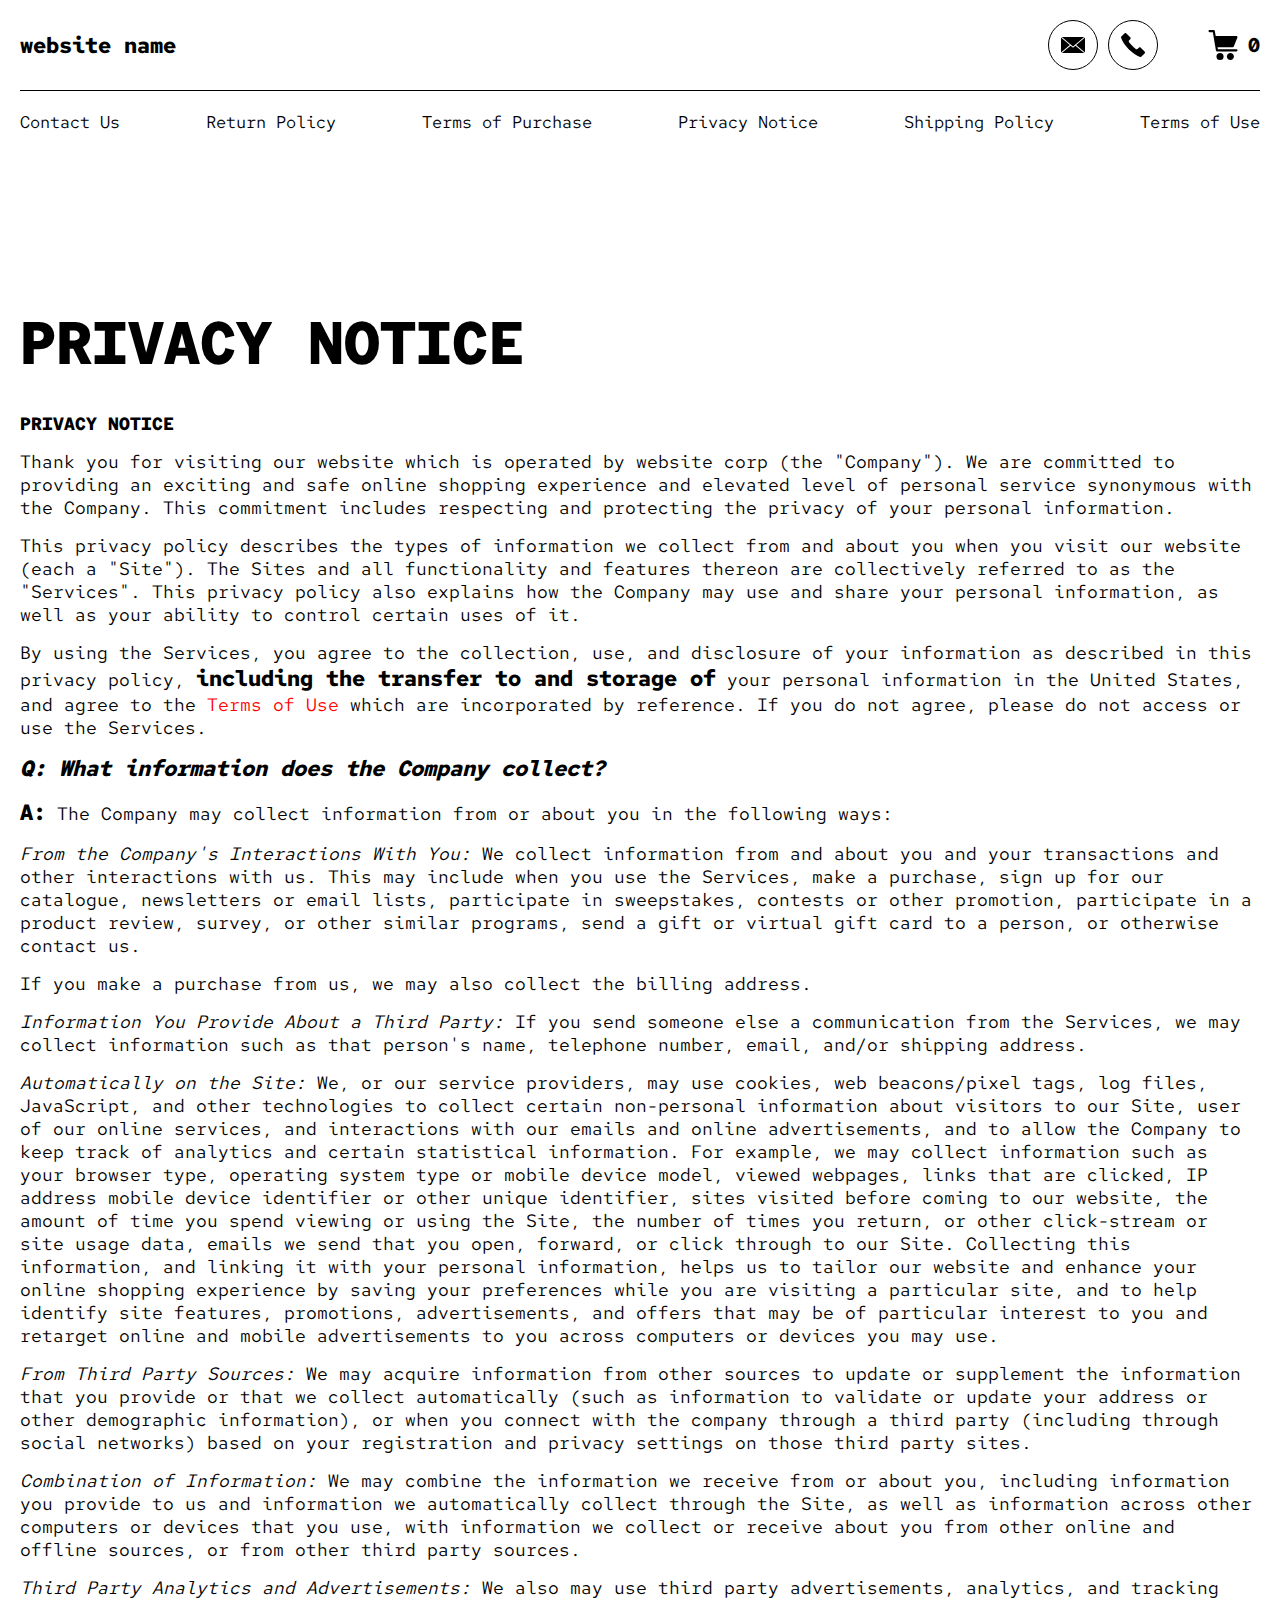
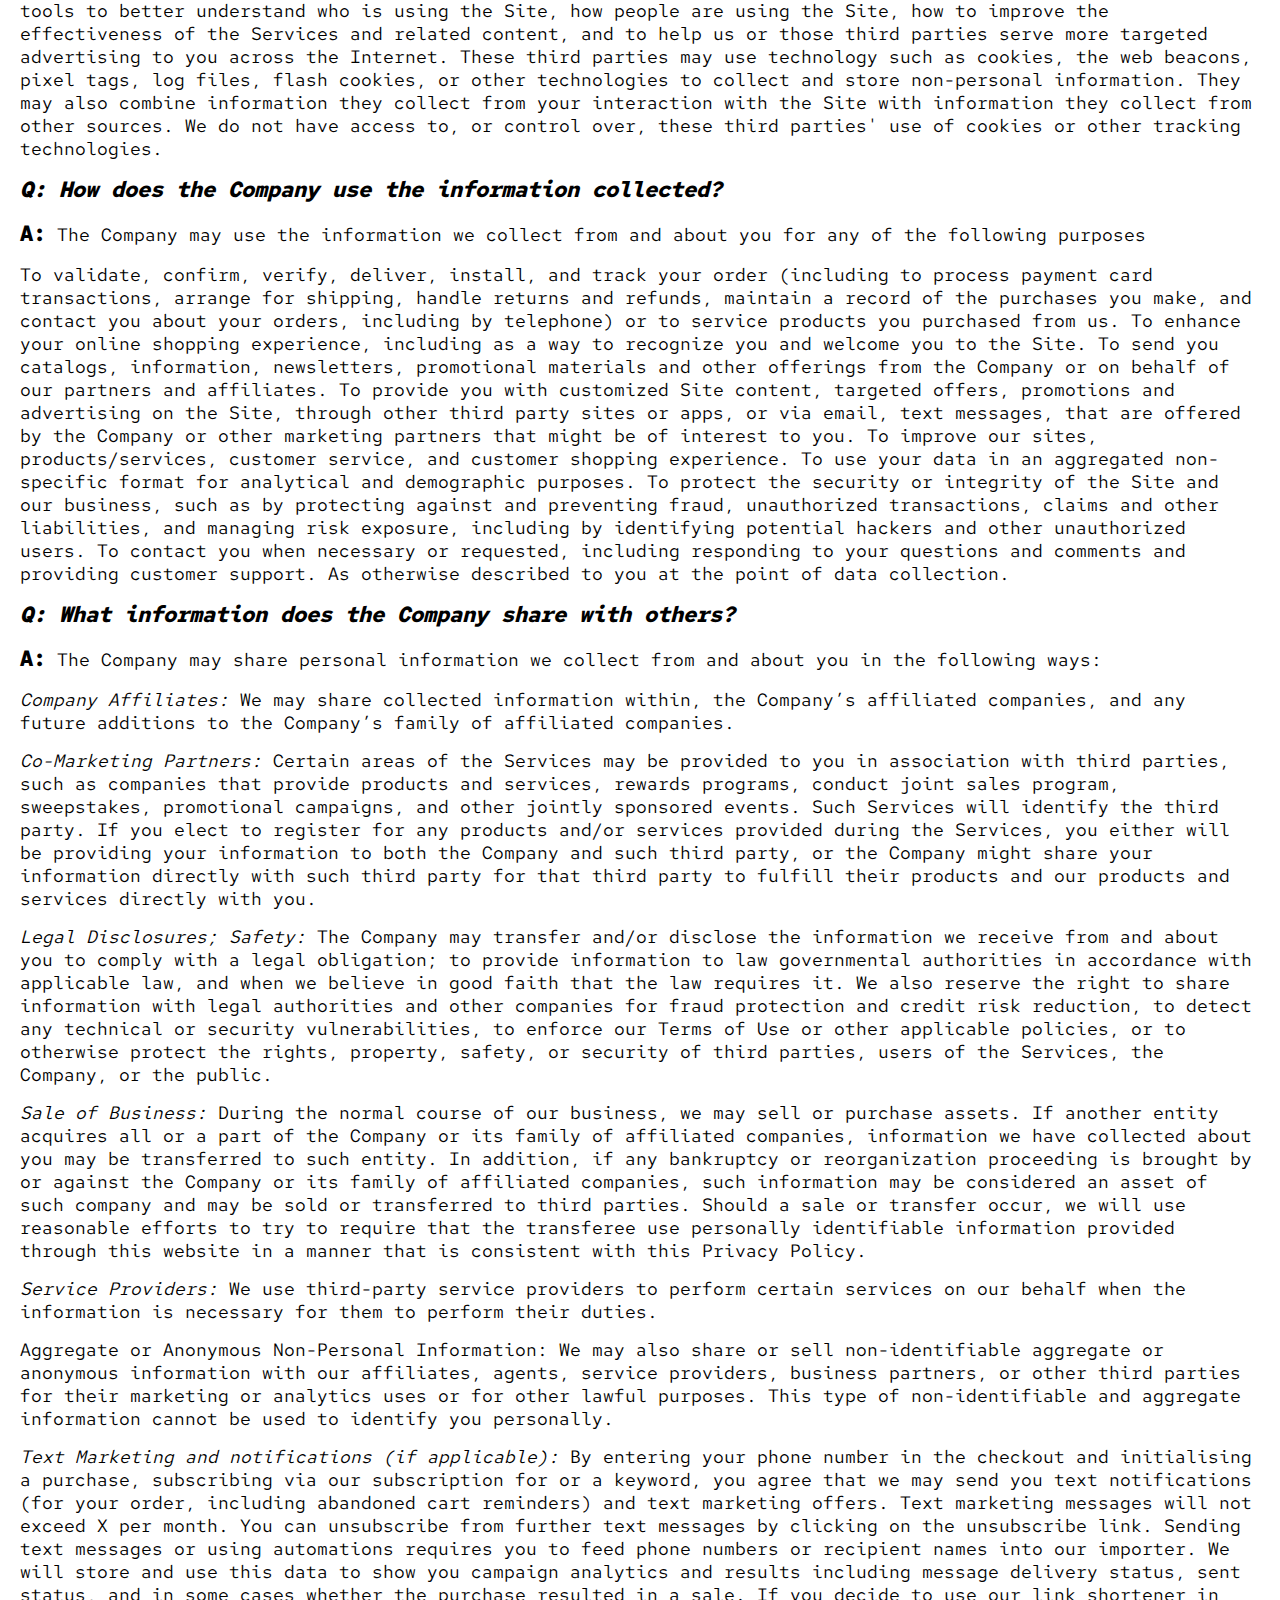
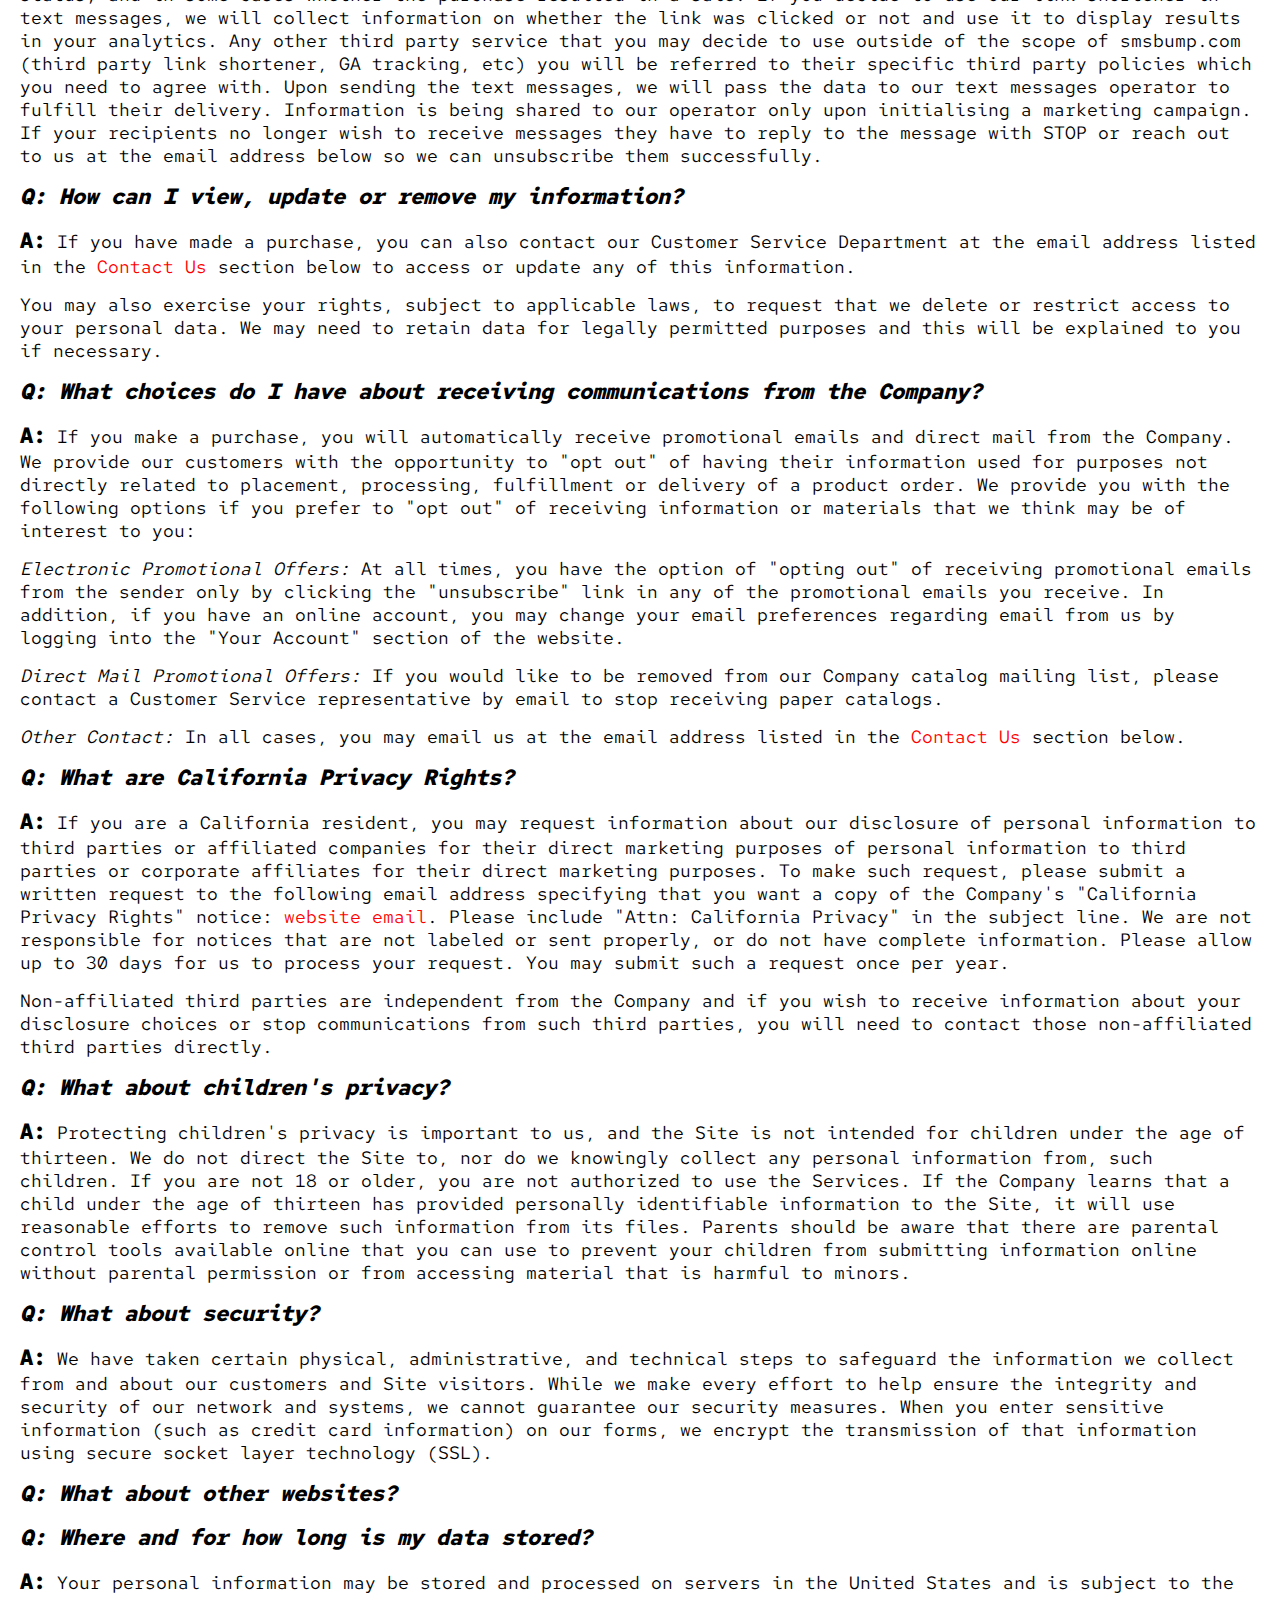
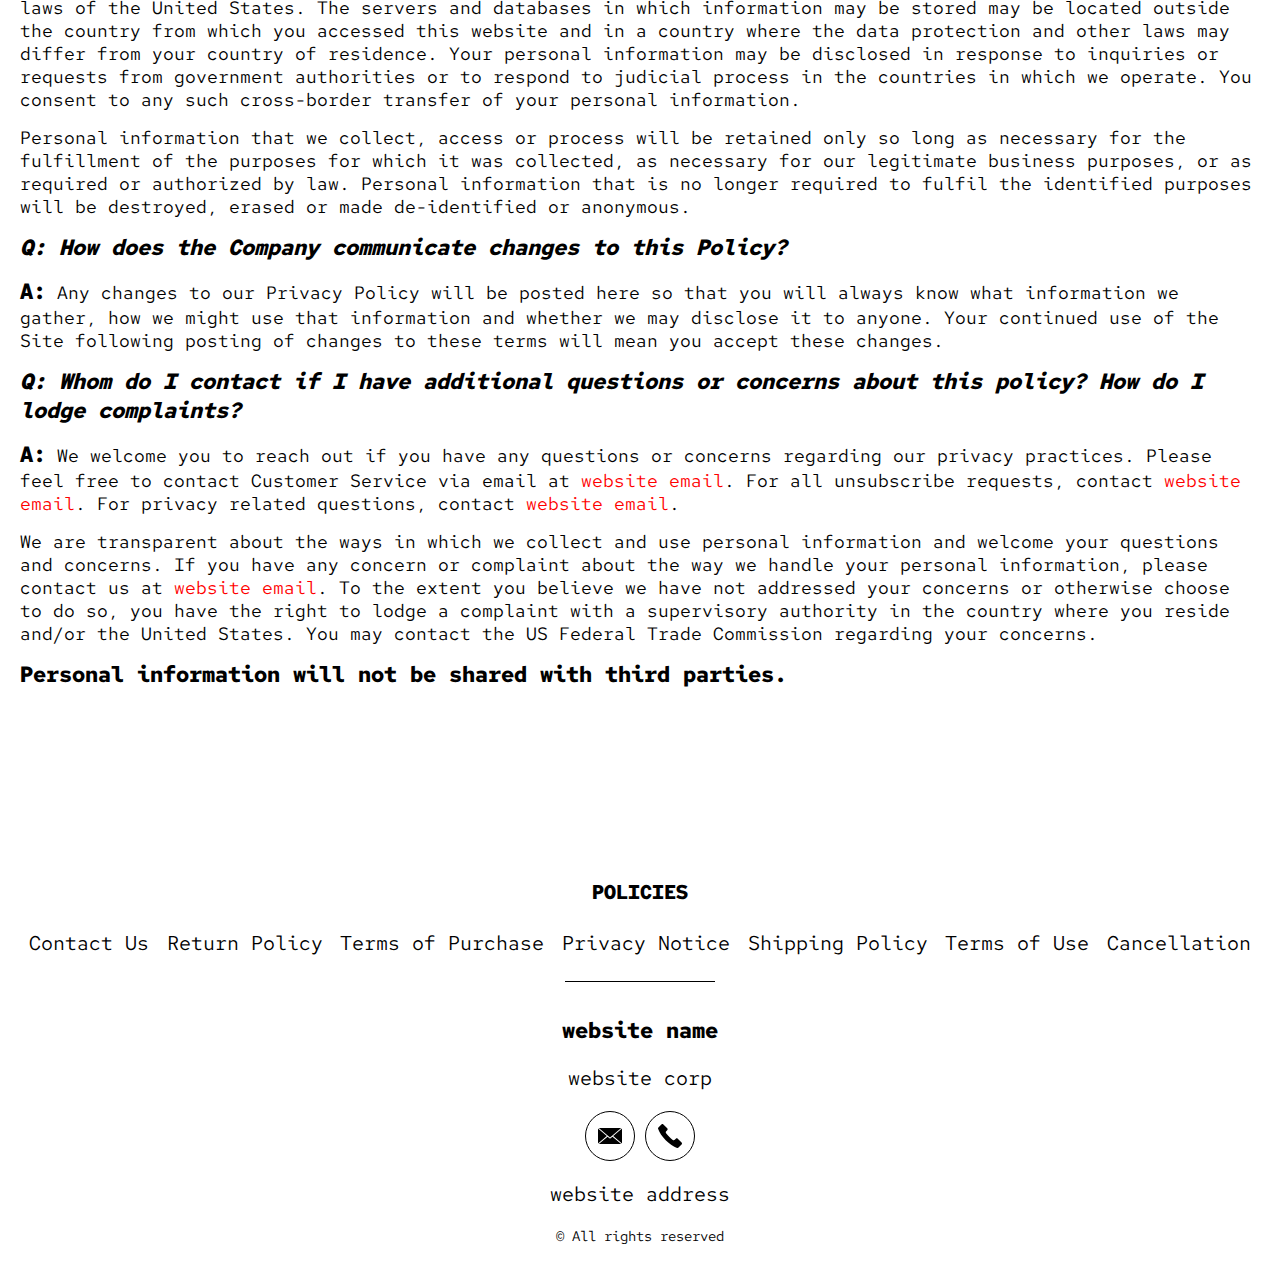
<file: privacy.html>
<!DOCTYPE html>
<html lang="en">

<head>
  <meta charset="UTF-8" />
  <meta http-equiv="X-UA-Compatible" content="IE=edge" />
  <meta name="viewport" content="width=device-width, initial-scale=1.0" />
  <link rel="stylesheet" href="./css/style.css" />
  <title>Shop</title>
</head>

<body>



  <div class="wrapper">
    <div class="header__wrapper">
      <div class="container">
        <header class="header">
          <a href="./index.html" class="header__logo logo js_website-name">website name</a>
          <button class="header__btn js_menu-btn">
            <span></span>
          </button>

         <div class="social-link__box">
          <div class="social-link__box">
            <a href="" class="social-link social-link-email js_website-email"></a>
            <a href="" class="social-link social-link-phone js_website-phone"></a>
          </div>
        
          <a href="./shop.html" class="cart__btn">
            <svg xmlns="http://www.w3.org/2000/svg" xmlns:xlink="http://www.w3.org/1999/xlink" x="0px" y="0px" viewBox="0 0 424.449 424.449" style="enable-background:new 0 0 424.449 424.449;" xml:space="preserve">
              <g>
                <g>
                  <g>
                    <circle cx="170.241" cy="374.273" r="50.176"></circle>
                    <path d="M316.673,324.098L316.673,324.098c-27.711,0-50.176,22.465-50.176,50.176s22.465,50.176,50.176,50.176
                 c27.711,0,50.176-22.465,50.176-50.176S344.384,324.098,316.673,324.098z"></path>
                    <path d="M402.177,272.897H140.545l-5.12-29.696h215.04c6.326,0.019,12.017-3.843,14.336-9.728l51.2-129.024
                 c3.111-7.892-0.766-16.812-8.658-19.922c-1.808-0.713-3.735-1.076-5.678-1.07H108.801L96.513,12.801
                 c-1.262-7.471-7.784-12.906-15.36-12.8h-58.88c-8.483,0-15.36,6.877-15.36,15.36s6.877,15.36,15.36,15.36h46.08l44.032,260.096
                 c1.262,7.471,7.784,12.906,15.36,12.8h274.432c8.483,0,15.36-6.877,15.36-15.36C417.537,279.774,410.66,272.897,402.177,272.897z
                 "></path>
                  </g>
                </g>
              </g>
            </svg>
            <span class="cart__span js_cart__span">1</span>
          </a>
         </div>
        </header>
        <nav class="nav js_menu">
          <ul class="nav__list">
            <li class="nav__item">
              <a href="./contacts.html" class="nav__link">Contact Us</a>
            </li>
            <li class="nav__item">
              <a href="./return.html" class="nav__link">Return Policy</a>
            </li>
            <li class="nav__item">
              <a href="./purchase.html" class="nav__link">Terms of Purchase</a>
            </li>
            <li class="nav__item">
              <a href="./privacy.html" class="nav__link">Privacy Notice</a>
            </li>
            <li class="nav__item">
              <a href="./shipping.html" class="nav__link">Shipping Policy</a>
            </li>
            <li class="nav__item">
              <a href="./use.html" class="nav__link">Terms of Use</a>
            </li>
          </ul>
        </nav>
      </div>
    </div>

    <main class="main">
      <div class="text-section__wrapper white__wrapper">
        <section class="text-section">
          <div class="container">
            <h1 class="title">PRIVACY NOTICE</h1>
            <p class="text"><span class="bold up">PRIVACY NOTICE</span></p>
            <p class="text">Thank you for visiting our website which is operated by <span class="js_website-corp"></span> (the "Company"). We are committed to providing an exciting and safe online shopping experience and elevated level of personal service synonymous with the Company. This commitment includes respecting and protecting the privacy of your personal information.</p>
            <p class="text">This privacy policy describes the types of information we collect from and about you when you visit our website (each a "Site"). The Sites and all functionality and features thereon are collectively referred to as the "Services". This privacy policy also explains how the Company may use and share your personal information, as well as your ability to control certain uses of it.</p>
            <p class="text">By using the Services, you agree to the collection, use, and disclosure of your information as described in this privacy policy, <span class="bold">including the transfer to and storage of</span> your personal information in the United States, and agree to the <a href="./use.html" class="link">Terms of Use</a> which are incorporated by reference. If you do not agree, please do not access or use the Services.</p>
            <p class="text bold italic">Q: What information does the Company collect?</p>
            <p class="text"><span class="bold">A:</span> The Company may collect information from or about you in the following ways:</p>
            <p class="text"><span class="italic">From the Company's Interactions With You:</span> We collect information from and about you and your transactions and other interactions with us. This may include when you use the Services, make a purchase, sign up for our catalogue, newsletters or email lists, participate in sweepstakes, contests or other promotion, participate in a product review, survey, or other similar programs, send a gift or virtual gift card to a person, or otherwise contact us.</p>
            <p class="text">If you make a purchase from us, we may also collect the billing address.</p>
            <p class="text"><span class="italic">Information You Provide About a Third Party:</span> If you send someone else a communication from the Services, we may collect information such as that person's name, telephone number, email, and/or shipping address.</p>
            <p class="text"><span class="italic">Automatically on the Site:</span> We, or our service providers, may use cookies, web beacons/pixel tags, log files, JavaScript, and other technologies to collect certain non-personal information about visitors to our Site, user of our online services, and interactions with our emails and online advertisements, and to allow the Company to keep track of analytics and certain statistical information. For example, we may collect information such as your browser type, operating system type or mobile device model, viewed webpages, links that are clicked, IP address mobile device identifier or other unique identifier, sites visited before coming to our website, the amount of time you spend viewing or using the Site, the number of times you return, or other click-stream or site usage data, emails we send that you open, forward, or click through to our Site. Collecting this information, and linking it with your personal information, helps us to tailor our website and enhance your online shopping experience by saving your preferences while you are visiting a particular site, and to help identify site features, promotions, advertisements, and offers that may be of particular interest to you and retarget online and mobile advertisements to you across computers or devices you may use.</p>
            <p class="text"><span class="italic">From Third Party Sources:</span> We may acquire information from other sources to update or supplement the information that you provide or that we collect automatically (such as information to validate or update your address or other demographic information), or when you connect with the company through a third party (including through social networks) based on your registration and privacy settings on those third party sites.</p>
            <p class="text"><span class="italic">Combination of Information:</span> We may combine the information we receive from or about you, including information you provide to us and information we automatically collect through the Site, as well as information across other computers or devices that you use, with information we collect or receive about you from other online and offline sources, or from other third party sources.</p>
            <p class="text"><span class="italic">Third Party Analytics and Advertisements:</span> We also may use third party advertisements, analytics, and tracking tools to better understand who is using the Site, how people are using the Site, how to improve the effectiveness of the Services and related content, and to help us or those third parties serve more targeted advertising to you across the Internet. These third parties may use technology such as cookies, the web beacons, pixel tags, log files, flash cookies, or other technologies to collect and store non-personal information. They may also combine information they collect from your interaction with the Site with information they collect from other sources. We do not have access to, or control over, these third parties' use of cookies or other tracking technologies.</p>
            <p class="text bold italic">Q: How does the Company use the information collected?</p>
            <p class="text"><span class="bold">A:</span> The Company may use the information we collect from and about you for any of the following purposes</p>
            <p class="text">To validate, confirm, verify, deliver, install, and track your order (including to process payment card transactions, arrange for shipping, handle returns and refunds, maintain a record of the purchases you make, and contact you about your orders, including by telephone) or to service products you purchased from us.
               To enhance your online shopping experience, including as a way to recognize you and welcome you to the Site.
               To send you catalogs, information, newsletters, promotional materials and other offerings from the Company or on behalf of our partners and affiliates.
               To provide you with customized Site content, targeted offers, promotions and advertising on the Site, through other third party sites or apps, or via email, text messages, that are offered by the Company or other marketing partners that might be of interest to you.
               To improve our sites, products/services, customer service, and customer shopping experience.
               To use your data in an aggregated non-specific format for analytical and demographic purposes.
               To protect the security or integrity of the Site and our business, such as by protecting against and preventing fraud, unauthorized transactions, claims and other liabilities, and managing risk exposure, including by identifying potential hackers and other unauthorized users.
               To contact you when necessary or requested, including responding to your questions and comments and providing customer support.
               As otherwise described to you at the point of data collection.</p>
            <p class="text bold italic">Q: What information does the Company share with others?</p>
            <p class="text"><span class="bold">A:</span> The Company may share personal information we collect from and about you in the following ways:</p>
            <p class="text"><span class="italic">Company Affiliates:</span> We may share collected information within, the Company’s affiliated companies, and any future additions to the Company’s family of affiliated companies.</p>
            <p class="text"><span class="italic">Co-Marketing Partners:</span> Certain areas of the Services may be provided to you in association with third parties, such as companies that provide products and services, rewards programs, conduct joint sales program, sweepstakes, promotional campaigns, and other jointly sponsored events. Such Services will identify the third party. If you elect to register for any products and/or services provided during the Services, you either will be providing your information to both the Company and such third party, or the Company might share your information directly with such third party for that third party to fulfill their products and our products and services directly with you.</p>
            <p class="text"><span class="italic">Legal Disclosures; Safety:</span> The Company may transfer and/or disclose the information we receive from and about you to comply with a legal obligation; to provide information to law governmental authorities in accordance with applicable law, and when we believe in good faith that the law requires it. We also reserve the right to share information with legal authorities and other companies for fraud protection and credit risk reduction, to detect any technical or security vulnerabilities, to enforce our Terms of Use or other applicable policies, or to otherwise protect the rights, property, safety, or security of third parties, users of the Services, the Company, or the public.</p>
            <p class="text"><span class="italic">Sale of Business:</span> During the normal course of our business, we may sell or purchase assets. If another entity acquires all or a part of the Company or its family of affiliated companies, information we have collected about you may be transferred to such entity. In addition, if any bankruptcy or reorganization proceeding is brought by or against the Company or its family of affiliated companies, such information may be considered an asset of such company and may be sold or transferred to third parties. Should a sale or transfer occur, we will use reasonable efforts to try to require that the transferee use personally identifiable information provided through this website in a manner that is consistent with this Privacy Policy.</p>
            <p class="text"><span class="italic">Service Providers:</span> We use third-party service providers to perform certain services on our behalf when the information is necessary for them to perform their duties.</p>
            <p class="text"><span class="item">Aggregate or Anonymous Non-Personal Information:</span> We may also share or sell non-identifiable aggregate or anonymous information with our affiliates, agents, service providers, business partners, or other third parties for their marketing or analytics uses or for other lawful purposes. This type of non-identifiable and aggregate information cannot be used to identify you personally.</p>
            <p class="text"><span class="italic">Text Marketing and notifications (if applicable):</span> By entering your phone number in the checkout and initialising a purchase, subscribing via our subscription for or a keyword, you agree that we may send you text notifications (for your order, including abandoned cart reminders) and text marketing offers. Text marketing messages will not exceed X per month. You can unsubscribe from further text messages by clicking on the unsubscribe link. Sending text messages or using automations requires you to feed phone numbers or recipient names into our importer. We will store and use this data to show you campaign analytics and results including message delivery status, sent status, and in some cases whether the purchase resulted in a sale. If you decide to use our link shortener in text messages, we will collect information on whether the link was clicked or not and use it to display results in your analytics. Any other third party service that you may decide to use outside of the scope of smsbump.com (third party link shortener, GA tracking, etc) you will be referred to their specific third party policies which you need to agree with. Upon sending the text messages, we will pass the data to our text messages operator to fulfill their delivery. Information is being shared to our operator only upon initialising a marketing campaign. If your recipients no longer wish to receive messages they have to reply to the message with STOP or reach out to us at the email address below so we can unsubscribe them successfully.</p>
            <p class="text bold italic">Q: How can I view, update or remove my information?</p>
            <p class="text"><span class="bold">A:</span> If you have made a purchase, you can also contact our Customer Service Department at the email address listed in the <a href="./contacts.html" class="link">Contact Us</a> section below to access or update any of this information.</p>
            <p class="text">You may also exercise your rights, subject to applicable laws, to request that we delete or restrict access to your personal data. We may need to retain data for legally permitted purposes and this will be explained to you if necessary.</p>
            <p class="text bold italic">Q: What choices do I have about receiving communications from the Company?</p>
            <p class="text"><span class="bold">A:</span> If you make a purchase, you will automatically receive promotional emails and direct mail from the Company. We provide our customers with the opportunity to "opt out" of having their information used for purposes not directly related to placement, processing, fulfillment or delivery of a product order. We provide you with the following options if you prefer to "opt out" of receiving information or materials that we think may be of interest to you:</p>
            <p class="text"><span class="italic">Electronic Promotional Offers:</span> At all times, you have the option of "opting out" of receiving promotional emails from the sender only by clicking the "unsubscribe" link in any of the promotional emails you receive. In addition, if you have an online account, you may change your email preferences regarding email from us by logging into the "Your Account" section of the website.</p>
            <p class="text"><span class="italic">Direct Mail Promotional Offers:</span> If you would like to be removed from our Company catalog mailing list, please contact a Customer Service representative by email to stop receiving paper catalogs.</p>
            <p class="text"><span class="italic">Other Contact:</span> In all cases, you may email us at the email address listed in the <a href="./contacts.html" class="link">Contact Us</a> section below.</p>
            <p class="text bold italic">Q: What are California Privacy Rights?</p>
            <p class="text"><span class="bold">A:</span> If you are a California resident, you may request information about our disclosure of personal information to third parties or affiliated companies for their direct marketing purposes of personal information to third parties or corporate affiliates for their direct marketing purposes. To make such request, please submit a written request to the following email address specifying that you want a copy of the Company's "California Privacy Rights" notice: <a href="" class="link js_website-email"></a>. Please include "Attn: California Privacy" in the subject line. We are not responsible for notices that are not labeled or sent properly, or do not have complete information. Please allow up to 30 days for us to process your request. You may submit such a request once per year.</p>
            <p class="text">Non-affiliated third parties are independent from the Company and if you wish to receive information about your disclosure choices or stop communications from such third parties, you will need to contact those non-affiliated third parties directly.</p>
            <p class="text bold italic">Q: What about children's privacy?</p>
            <p class="text"><span class="bold">A:</span> Protecting children's privacy is important to us, and the Site is not intended for children under the age of thirteen. We do not direct the Site to, nor do we knowingly collect any personal information from, such children. If you are not 18 or older, you are not authorized to use the Services. If the Company learns that a child under the age of thirteen has provided personally identifiable information to the Site, it will use reasonable efforts to remove such information from its files. Parents should be aware that there are parental control tools available online that you can use to prevent your children from submitting information online without parental permission or from accessing material that is harmful to minors.</p>
            <p class="text bold italic">Q: What about security?</p>
            <p class="text"><span class="bold">A:</span> We have taken certain physical, administrative, and technical steps to safeguard the information we collect from and about our customers and Site visitors. While we make every effort to help ensure the integrity and security of our network and systems, we cannot guarantee our security measures. When you enter sensitive information (such as credit card information) on our forms, we encrypt the transmission of that information using secure socket layer technology (SSL).</p>
            <p class="text bold italic">Q: What about other websites?</p>
            <p class="text bold italic">Q: Where and for how long is my data stored?</p>
            <p class="text"><span class="bold">A:</span> Your personal information may be stored and processed on servers in the United States and is subject to the laws of the United States. The servers and databases in which information may be stored may be located outside the country from which you accessed this website and in a country where the data protection and other laws may differ from your country of residence. Your personal information may be disclosed in response to inquiries or requests from government authorities or to respond to judicial process in the countries in which we operate. You consent to any such cross-border transfer of your personal information.</p>
            <p class="text">Personal information that we collect, access or process will be retained only so long as necessary for the fulfillment of the purposes for which it was collected, as necessary for our legitimate business purposes, or as required or authorized by law. Personal information that is no longer required to fulfil the identified purposes will be destroyed, erased or made de-identified or anonymous.</p>
            <p class="text bold italic">Q: How does the Company communicate changes to this Policy?</p>
            <p class="text"><span class="bold">A:</span> Any changes to our Privacy Policy will be posted here so that you will always know what information we gather, how we might use that information and whether we may disclose it to anyone. Your continued use of the Site following posting of changes to these terms will mean you accept these changes.</p>
            <p class="text bold italic">Q: Whom do I contact if I have additional questions or concerns about this policy? How do I lodge complaints?</p>
            <p class="text"><span class="bold">A:</span> We welcome you to reach out if you have any questions or concerns regarding our privacy practices. Please feel free to contact Customer Service  via email at <a href="" class="link js_website-email"></a>. For all unsubscribe requests, contact <a href="" class="link js_website-email"></a>. For privacy related questions, contact <a href="" class="link js_website-email"></a>.</p>
            <p class="text">We are transparent about the ways in which we collect and use personal information and welcome your questions and concerns. If you have any concern or complaint about the way we handle your personal information, please contact us at <a href="" class="link js_website-email"></a>. To the extent you believe we have not addressed your concerns or otherwise choose to do so, you have the right to lodge a complaint with a supervisory authority in the country where you reside and/or the United States. You may contact the US Federal Trade Commission regarding your concerns. </p>
            <p class="text bold">Personal information will not be shared with third parties.</p>
        </div>
        </section>
    </div>
    </main>

    <div class="footer__wrapper">
      <footer class="footer">
        <div class="footer__top">
          <div class="container">
            <div class="footer__policies">
              <div class="footer__block">
                <p class="footer__subtitle">Policies</p>
                <ul class="sub-list list-col">
                  <li class="item">
                    <a href="./contacts.html" class="footer__link">Contact Us</a>
                  </li>
                  <li class="item">
                    <a href="./return.html" class="footer__link">Return Policy</a>
                  </li>
                  <li class="item">
                    <a href="./purchase.html" class="footer__link">Terms of Purchase</a>
                  </li>
                  <li class="item">
                    <a href="./privacy.html" class="footer__link">Privacy Notice</a>
                  </li>
                  <li class="item">
                    <a href="./shipping.html" class="footer__link">Shipping Policy</a>
                  </li>
                  <li class="item">
                    <a href="./use.html" class="footer__link">Terms of Use</a>
                  </li>
                  <li class="item">
                    <a href="./cancellation.html" class="footer__link">Cancellation</a>
                  </li>
                </ul>
              </div>
              <div class="footer__block footer__block--jus">
                <a href="./index.html" class="footer__logo logo js_website-name"></a>
                <p class="text text--mb js_website-corp"></p>
                <div class="social-link__box footer-social-link__box">
                  <a href="" class="social-link social-link-email js_website-email"></a>
                  <a href="" class="social-link social-link-phone js_website-phone"></a>
                </div>
                <p class="text js_website-address"></p>
                <span class="footer__span">© All rights reserved</span>
              </div>
            </div>
          </div>
        </div>




      </footer>

    </div> 
  </div>

 
  <script type="module" src="./js/on-load.js"></script>
  <script type="module" src="./js/website-data.js"></script>
  <script>
    const menuBtn = document.querySelector('.js_menu-btn');
    const menu = document.querySelector('.js_menu');
    menuBtn.addEventListener('click', () => {
      menu.classList.toggle('open-menu');
      document.body.classList.toggle('open-menu');
    })
  </script>
</body>

</html>
</file>
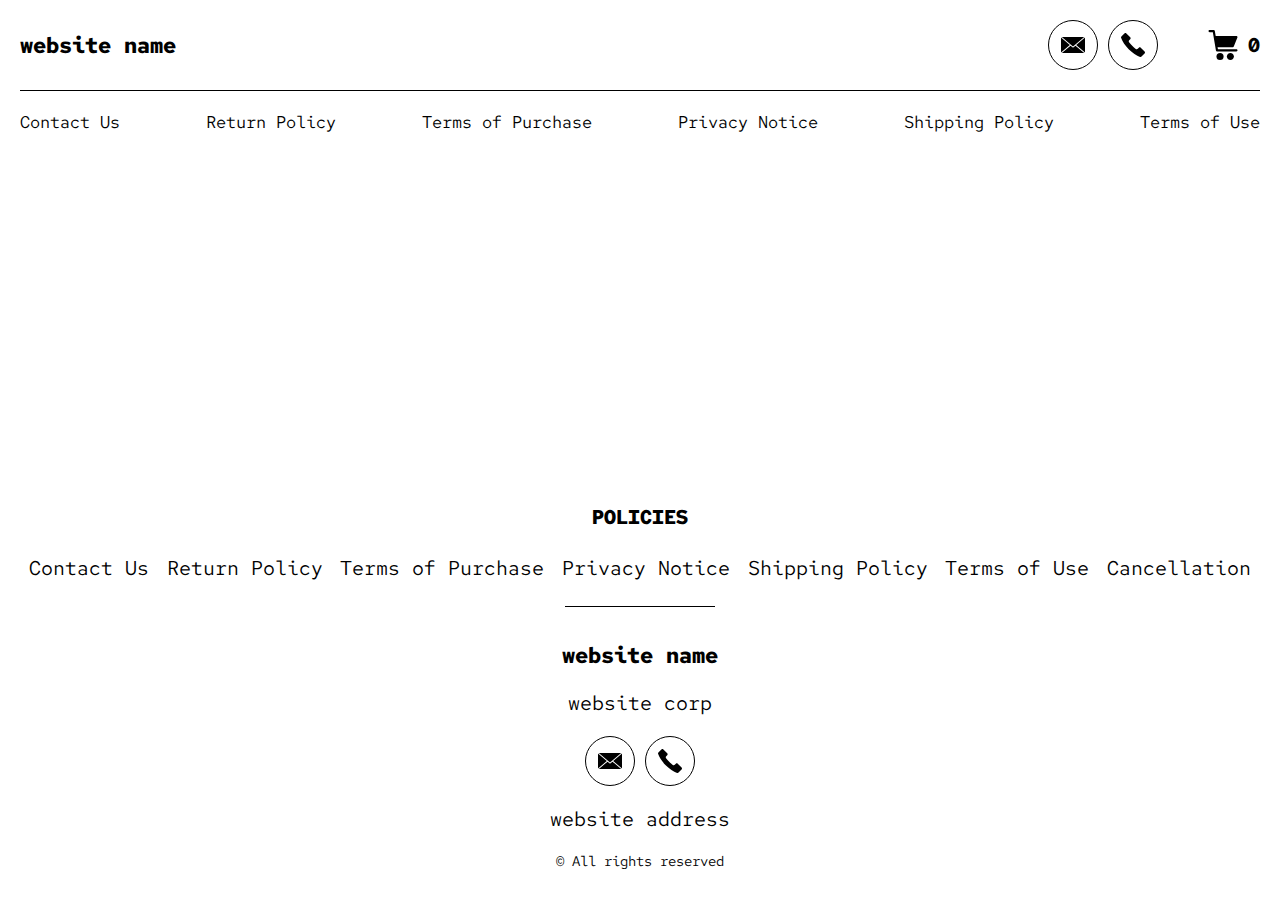
<file: product-page.html>
<!DOCTYPE html>
<html lang="en">

<head>
    <meta charset="UTF-8" />
    <meta http-equiv="X-UA-Compatible" content="IE=edge" />
    <meta name="viewport" content="width=device-width, initial-scale=1.0" />
    <link rel="stylesheet" href="./css/style.css" />
    <title>Shop</title>
</head>

<body>



    <div class="wrapper">

      <div class="error__overlay js_error__overlay">
        <div class="error">
          <span class="text bold error__text error__title">ERROR:</span>
          <p class="text error__text">You cannot add more than $500 worth of items to your cart.</p>
          <p class="text error__text">The selected item will not be added.</p>
          <button class="text error__btn js_error__btn">close</button>
        </div>
      </div>

      
      <div class="header__wrapper">
        <div class="container">
          <header class="header">
            <a href="./index.html" class="header__logo logo js_website-name">website name</a>
            <button class="header__btn js_menu-btn">
              <span></span>
            </button>
  
           <div class="social-link__box">
            <div class="social-link__box">
              <a href="" class="social-link social-link-email js_website-email"></a>
              <a href="" class="social-link social-link-phone js_website-phone"></a>
            </div>
          
            <a href="./shop.html" class="cart__btn">
              <svg xmlns="http://www.w3.org/2000/svg" xmlns:xlink="http://www.w3.org/1999/xlink" x="0px" y="0px" viewBox="0 0 424.449 424.449" style="enable-background:new 0 0 424.449 424.449;" xml:space="preserve">
                <g>
                  <g>
                    <g>
                      <circle cx="170.241" cy="374.273" r="50.176"></circle>
                      <path d="M316.673,324.098L316.673,324.098c-27.711,0-50.176,22.465-50.176,50.176s22.465,50.176,50.176,50.176
                   c27.711,0,50.176-22.465,50.176-50.176S344.384,324.098,316.673,324.098z"></path>
                      <path d="M402.177,272.897H140.545l-5.12-29.696h215.04c6.326,0.019,12.017-3.843,14.336-9.728l51.2-129.024
                   c3.111-7.892-0.766-16.812-8.658-19.922c-1.808-0.713-3.735-1.076-5.678-1.07H108.801L96.513,12.801
                   c-1.262-7.471-7.784-12.906-15.36-12.8h-58.88c-8.483,0-15.36,6.877-15.36,15.36s6.877,15.36,15.36,15.36h46.08l44.032,260.096
                   c1.262,7.471,7.784,12.906,15.36,12.8h274.432c8.483,0,15.36-6.877,15.36-15.36C417.537,279.774,410.66,272.897,402.177,272.897z
                   "></path>
                    </g>
                  </g>
                </g>
              </svg>
              <span class="cart__span js_cart__span">1</span>
            </a>
           </div>
          </header>
          <nav class="nav js_menu">
            <ul class="nav__list">
              <li class="nav__item">
                <a href="./contacts.html" class="nav__link">Contact Us</a>
              </li>
              <li class="nav__item">
                <a href="./return.html" class="nav__link">Return Policy</a>
              </li>
              <li class="nav__item">
                <a href="./purchase.html" class="nav__link">Terms of Purchase</a>
              </li>
              <li class="nav__item">
                <a href="./privacy.html" class="nav__link">Privacy Notice</a>
              </li>
              <li class="nav__item">
                <a href="./shipping.html" class="nav__link">Shipping Policy</a>
              </li>
              <li class="nav__item">
                <a href="./use.html" class="nav__link">Terms of Use</a>
              </li>
            </ul>
          </nav>
        </div>
      </div>
  
      <main class="main">
        <div class="prod__wrapper white__wrapper">
            <section class="prod">
                <div class="container">
                    <div class="js_prod__block"></div>   
                </div>
            </section>
        </div>
    </main>
  
    <div class="footer__wrapper">
      <footer class="footer">
        <div class="footer__top">
          <div class="container">
            <div class="footer__policies">
              <div class="footer__block">
                <p class="footer__subtitle">Policies</p>
                <ul class="sub-list list-col">
                  <li class="item">
                    <a href="./contacts.html" class="footer__link">Contact Us</a>
                  </li>
                  <li class="item">
                    <a href="./return.html" class="footer__link">Return Policy</a>
                  </li>
                  <li class="item">
                    <a href="./purchase.html" class="footer__link">Terms of Purchase</a>
                  </li>
                  <li class="item">
                    <a href="./privacy.html" class="footer__link">Privacy Notice</a>
                  </li>
                  <li class="item">
                    <a href="./shipping.html" class="footer__link">Shipping Policy</a>
                  </li>
                  <li class="item">
                    <a href="./use.html" class="footer__link">Terms of Use</a>
                  </li>
                  <li class="item">
                    <a href="./cancellation.html" class="footer__link">Cancellation</a>
                  </li>
                </ul>
              </div>
              <div class="footer__block footer__block--jus">
                <a href="./index.html" class="footer__logo logo js_website-name"></a>
                <p class="text text--mb js_website-corp"></p>
                <div class="social-link__box footer-social-link__box">
                  <a href="" class="social-link social-link-email js_website-email"></a>
                  <a href="" class="social-link social-link-phone js_website-phone"></a>
                </div>
                <p class="text js_website-address"></p>
                <span class="footer__span">© All rights reserved</span>
              </div>
            </div>
          </div>
        </div>




      </footer>

    </div>
    </div>
    


    <!-- <script type="module" src="./js/data/products.js"></script> -->
    <script type="module" src="./js/product.js"></script>
    <script type="module" src="./js/prod-preview.js"></script>
    <script type="module" src="./js/accordion.js"></script>
    <script type="module" src="./js/calculate-total.js"></script>
    <script type="module" src="./js/on-load.js"></script>
    <script type="module" src="./js/website-data.js"></script>
    <script>
      const menuBtn = document.querySelector('.js_menu-btn');
      const menu = document.querySelector('.js_menu');
      menuBtn.addEventListener('click', () => {
        menu.classList.toggle('open-menu');
        document.body.classList.toggle('open-menu');
      })
    </script>
</body>

</html>
</file>
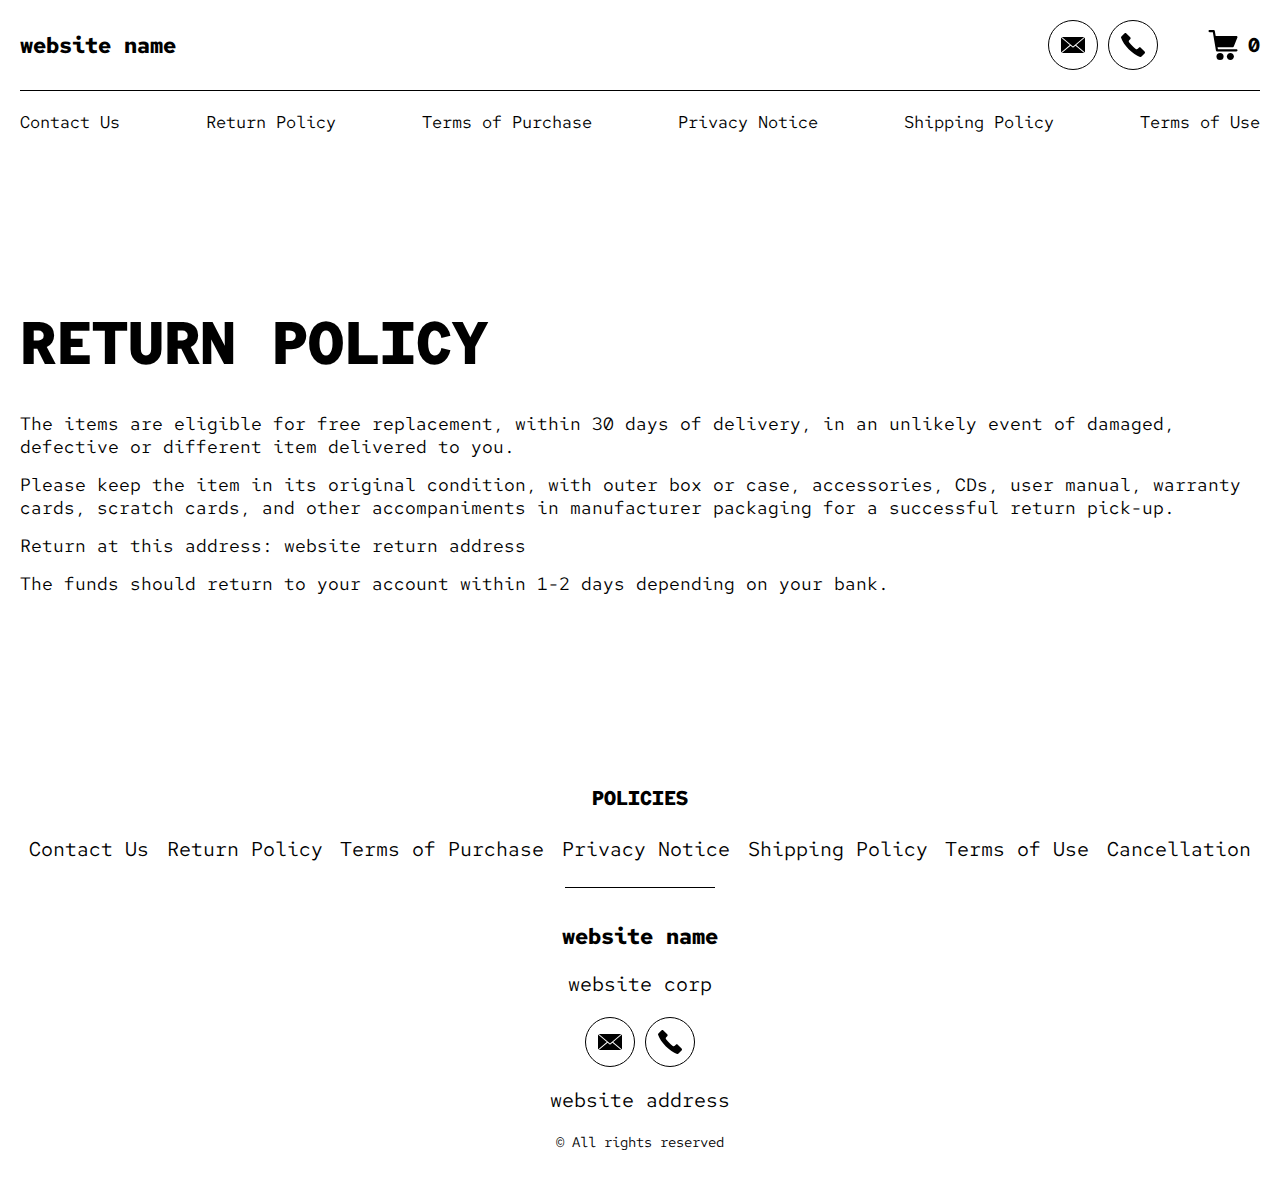
<file: return.html>
<!DOCTYPE html>
<html lang="en">

<head>
  <meta charset="UTF-8" />
  <meta http-equiv="X-UA-Compatible" content="IE=edge" />
  <meta name="viewport" content="width=device-width, initial-scale=1.0" />
  <link rel="stylesheet" href="./css/style.css" />
  <title>Shop</title>
</head>

<body>




  <div class="wrapper">
    <div class="header__wrapper">
      <div class="container">
        <header class="header">
          <a href="./index.html" class="header__logo logo js_website-name">website name</a>
          <button class="header__btn js_menu-btn">
            <span></span>
          </button>

         <div class="social-link__box">
          <div class="social-link__box">
            <a href="" class="social-link social-link-email js_website-email"></a>
            <a href="" class="social-link social-link-phone js_website-phone"></a>
          </div>
        
          <a href="./shop.html" class="cart__btn">
            <svg xmlns="http://www.w3.org/2000/svg" xmlns:xlink="http://www.w3.org/1999/xlink" x="0px" y="0px" viewBox="0 0 424.449 424.449" style="enable-background:new 0 0 424.449 424.449;" xml:space="preserve">
              <g>
                <g>
                  <g>
                    <circle cx="170.241" cy="374.273" r="50.176"></circle>
                    <path d="M316.673,324.098L316.673,324.098c-27.711,0-50.176,22.465-50.176,50.176s22.465,50.176,50.176,50.176
                 c27.711,0,50.176-22.465,50.176-50.176S344.384,324.098,316.673,324.098z"></path>
                    <path d="M402.177,272.897H140.545l-5.12-29.696h215.04c6.326,0.019,12.017-3.843,14.336-9.728l51.2-129.024
                 c3.111-7.892-0.766-16.812-8.658-19.922c-1.808-0.713-3.735-1.076-5.678-1.07H108.801L96.513,12.801
                 c-1.262-7.471-7.784-12.906-15.36-12.8h-58.88c-8.483,0-15.36,6.877-15.36,15.36s6.877,15.36,15.36,15.36h46.08l44.032,260.096
                 c1.262,7.471,7.784,12.906,15.36,12.8h274.432c8.483,0,15.36-6.877,15.36-15.36C417.537,279.774,410.66,272.897,402.177,272.897z
                 "></path>
                  </g>
                </g>
              </g>
            </svg>
            <span class="cart__span js_cart__span">1</span>
          </a>
         </div>
        </header>
        <nav class="nav js_menu">
          <ul class="nav__list">
            <li class="nav__item">
              <a href="./contacts.html" class="nav__link">Contact Us</a>
            </li>
            <li class="nav__item">
              <a href="./return.html" class="nav__link">Return Policy</a>
            </li>
            <li class="nav__item">
              <a href="./purchase.html" class="nav__link">Terms of Purchase</a>
            </li>
            <li class="nav__item">
              <a href="./privacy.html" class="nav__link">Privacy Notice</a>
            </li>
            <li class="nav__item">
              <a href="./shipping.html" class="nav__link">Shipping Policy</a>
            </li>
            <li class="nav__item">
              <a href="./use.html" class="nav__link">Terms of Use</a>
            </li>
          </ul>
        </nav>
      </div>
    </div>

    <main class="main">
      <div class="text-section__wrapper white__wrapper">
        <section class="text-section">
          <div class="container">
            <h1 class="title">RETURN POLICY</h1>
           <p class="text">The items are eligible for free replacement, within 30 days of delivery, in an unlikely event of damaged, defective or different item delivered to you.</p>
           <p class="text">Please keep the item in its original condition, with outer box or case, accessories, CDs, user manual, warranty cards, scratch cards, and other accompaniments in manufacturer packaging for a successful return pick-up.</p>
           <p class="text">Return at this address: <span class="js_website-return-address"></span></p>
           <p class="text">The funds should return to your account within 1-2 days depending on your bank.</p>
        </div>
        </section>
    </div>
     </main>

     <div class="footer__wrapper">
      <footer class="footer">
        <div class="footer__top">
          <div class="container">
            <div class="footer__policies">
              <div class="footer__block">
                <p class="footer__subtitle">Policies</p>
                <ul class="sub-list list-col">
                  <li class="item">
                    <a href="./contacts.html" class="footer__link">Contact Us</a>
                  </li>
                  <li class="item">
                    <a href="./return.html" class="footer__link">Return Policy</a>
                  </li>
                  <li class="item">
                    <a href="./purchase.html" class="footer__link">Terms of Purchase</a>
                  </li>
                  <li class="item">
                    <a href="./privacy.html" class="footer__link">Privacy Notice</a>
                  </li>
                  <li class="item">
                    <a href="./shipping.html" class="footer__link">Shipping Policy</a>
                  </li>
                  <li class="item">
                    <a href="./use.html" class="footer__link">Terms of Use</a>
                  </li>
                  <li class="item">
                    <a href="./cancellation.html" class="footer__link">Cancellation</a>
                  </li>
                </ul>
              </div>
              <div class="footer__block footer__block--jus">
                <a href="./index.html" class="footer__logo logo js_website-name"></a>
                <p class="text text--mb js_website-corp"></p>
                <div class="social-link__box footer-social-link__box">
                  <a href="" class="social-link social-link-email js_website-email"></a>
                  <a href="" class="social-link social-link-phone js_website-phone"></a>
                </div>
                <p class="text js_website-address"></p>
                <span class="footer__span">© All rights reserved</span>
              </div>
            </div>
          </div>
        </div>




      </footer>

    </div>
  </div>

 
  <script type="module" src="./js/on-load.js"></script>
  <script type="module" src="./js/website-data.js"></script>
  <script>
    const menuBtn = document.querySelector('.js_menu-btn');
    const menu = document.querySelector('.js_menu');
    menuBtn.addEventListener('click', () => {
      menu.classList.toggle('open-menu');
      document.body.classList.toggle('open-menu');
    })
  </script>
</body>

</html>
</file>
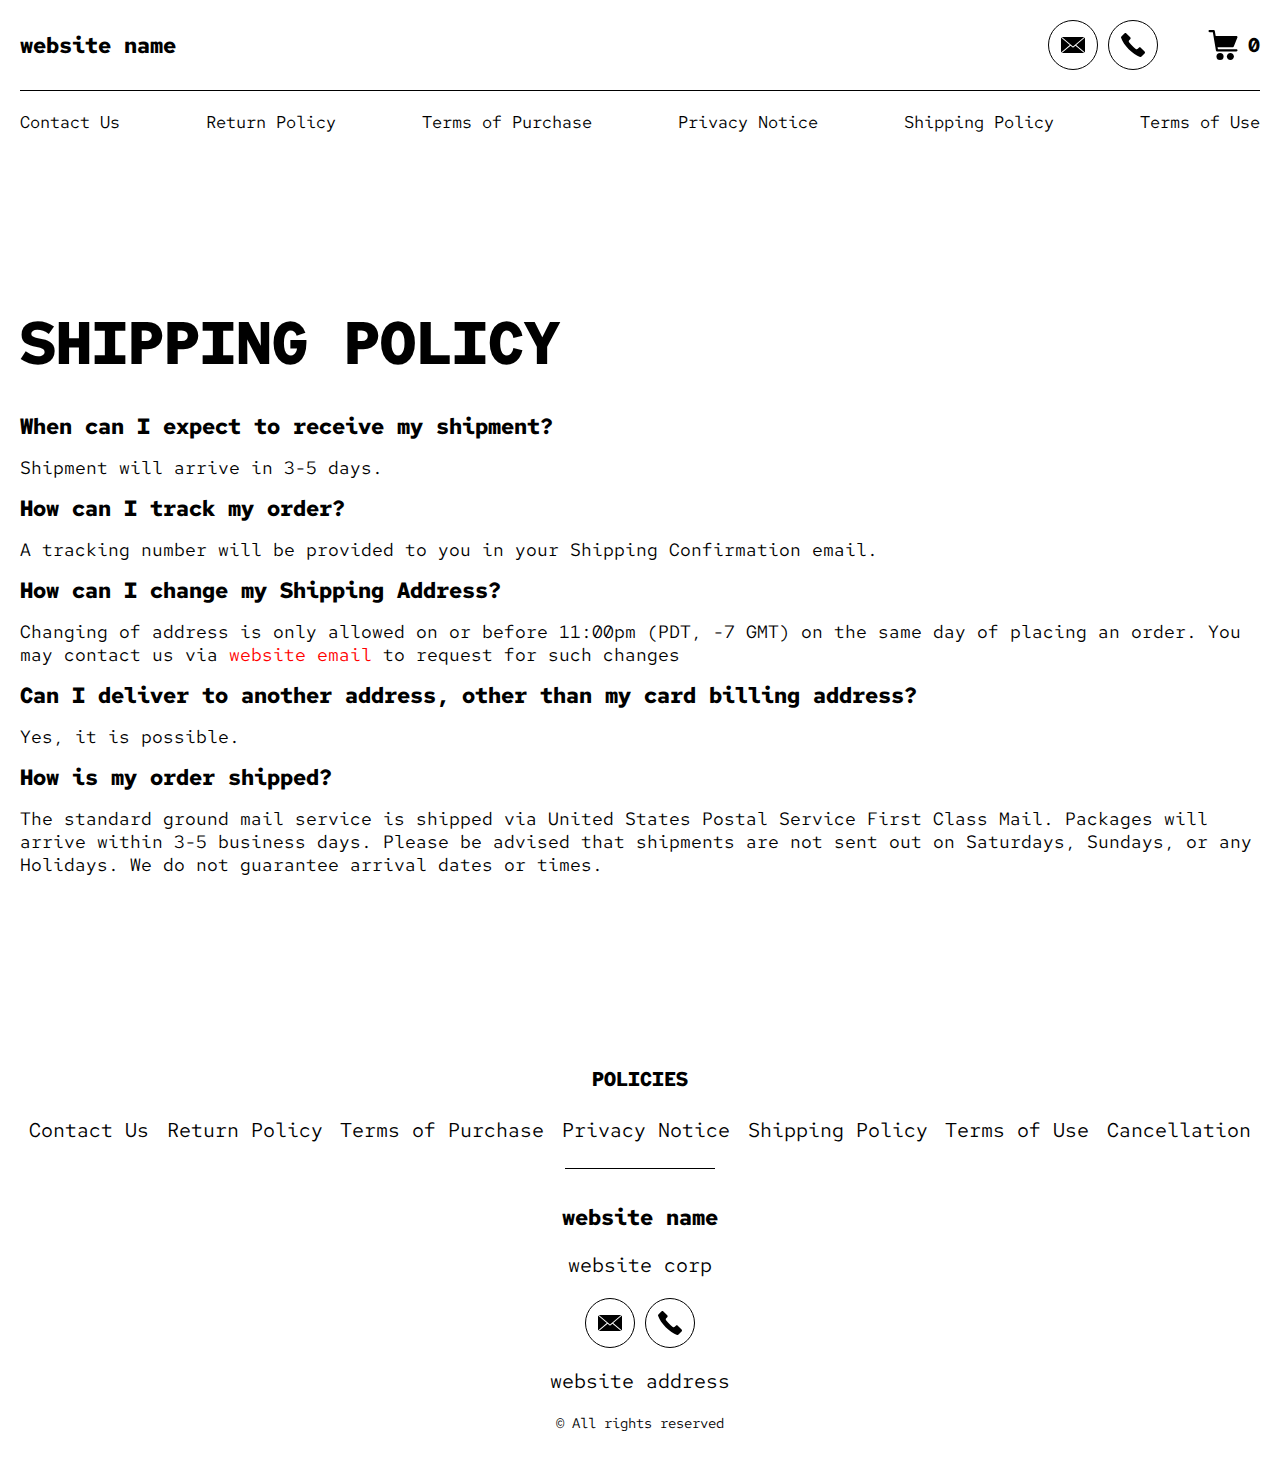
<file: shipping.html>
<!DOCTYPE html>
<html lang="en">

<head>
  <meta charset="UTF-8" />
  <meta http-equiv="X-UA-Compatible" content="IE=edge" />
  <meta name="viewport" content="width=device-width, initial-scale=1.0" />
  <link rel="stylesheet" href="./css/style.css" />
  <title>Shop</title>
</head>

<body>




  <div class="wrapper">
    <div class="header__wrapper">
      <div class="container">
        <header class="header">
          <a href="./index.html" class="header__logo logo js_website-name">website name</a>
          <button class="header__btn js_menu-btn">
            <span></span>
          </button>

         <div class="social-link__box">
          <div class="social-link__box">
            <a href="" class="social-link social-link-email js_website-email"></a>
            <a href="" class="social-link social-link-phone js_website-phone"></a>
          </div>
        
          <a href="./shop.html" class="cart__btn">
            <svg xmlns="http://www.w3.org/2000/svg" xmlns:xlink="http://www.w3.org/1999/xlink" x="0px" y="0px" viewBox="0 0 424.449 424.449" style="enable-background:new 0 0 424.449 424.449;" xml:space="preserve">
              <g>
                <g>
                  <g>
                    <circle cx="170.241" cy="374.273" r="50.176"></circle>
                    <path d="M316.673,324.098L316.673,324.098c-27.711,0-50.176,22.465-50.176,50.176s22.465,50.176,50.176,50.176
                 c27.711,0,50.176-22.465,50.176-50.176S344.384,324.098,316.673,324.098z"></path>
                    <path d="M402.177,272.897H140.545l-5.12-29.696h215.04c6.326,0.019,12.017-3.843,14.336-9.728l51.2-129.024
                 c3.111-7.892-0.766-16.812-8.658-19.922c-1.808-0.713-3.735-1.076-5.678-1.07H108.801L96.513,12.801
                 c-1.262-7.471-7.784-12.906-15.36-12.8h-58.88c-8.483,0-15.36,6.877-15.36,15.36s6.877,15.36,15.36,15.36h46.08l44.032,260.096
                 c1.262,7.471,7.784,12.906,15.36,12.8h274.432c8.483,0,15.36-6.877,15.36-15.36C417.537,279.774,410.66,272.897,402.177,272.897z
                 "></path>
                  </g>
                </g>
              </g>
            </svg>
            <span class="cart__span js_cart__span">1</span>
          </a>
         </div>
        </header>
        <nav class="nav js_menu">
          <ul class="nav__list">
            <li class="nav__item">
              <a href="./contacts.html" class="nav__link">Contact Us</a>
            </li>
            <li class="nav__item">
              <a href="./return.html" class="nav__link">Return Policy</a>
            </li>
            <li class="nav__item">
              <a href="./purchase.html" class="nav__link">Terms of Purchase</a>
            </li>
            <li class="nav__item">
              <a href="./privacy.html" class="nav__link">Privacy Notice</a>
            </li>
            <li class="nav__item">
              <a href="./shipping.html" class="nav__link">Shipping Policy</a>
            </li>
            <li class="nav__item">
              <a href="./use.html" class="nav__link">Terms of Use</a>
            </li>
          </ul>
        </nav>
      </div>
    </div>

    <main class="main">
      <div class="text-section__wrapper white__wrapper">
        <section class="text-section">
          <div class="container">
            <h1 class="title">SHIPPING POLICY</h1>
           <p class="text bold">When can I expect to receive my shipment?</p>
           <p class="text">Shipment will arrive in 3-5 days.</p>
           <p class="text bold">How can I track my order?</p>
           <p class="text">A tracking number will be provided to you in your Shipping Confirmation email.</p>
           <p class="text bold">How can I change my Shipping Address?</p>
           <p class="text">Changing of address is only allowed on or before 11:00pm (PDT, -7 GMT) on the same day of placing an order. You may contact us via <a href="" class="link js_website-email"></a> to request for such changes</p>
           <p class="text bold">Can I deliver to another address, other than my card billing address?</p>
           <p class="text">Yes, it is possible.</p>
           <p class="text bold">How is my order shipped?</p>
           <p class="text">The standard ground mail service is shipped via United States Postal Service First Class Mail. Packages will arrive within 3-5 business days. Please be advised that shipments are not sent out on Saturdays, Sundays, or any Holidays. We do not guarantee arrival dates or times.</p>
        </div>
        </section>
    </div>
     </main>

     <div class="footer__wrapper">
      <footer class="footer">
        <div class="footer__top">
          <div class="container">
            <div class="footer__policies">
              <div class="footer__block">
                <p class="footer__subtitle">Policies</p>
                <ul class="sub-list list-col">
                  <li class="item">
                    <a href="./contacts.html" class="footer__link">Contact Us</a>
                  </li>
                  <li class="item">
                    <a href="./return.html" class="footer__link">Return Policy</a>
                  </li>
                  <li class="item">
                    <a href="./purchase.html" class="footer__link">Terms of Purchase</a>
                  </li>
                  <li class="item">
                    <a href="./privacy.html" class="footer__link">Privacy Notice</a>
                  </li>
                  <li class="item">
                    <a href="./shipping.html" class="footer__link">Shipping Policy</a>
                  </li>
                  <li class="item">
                    <a href="./use.html" class="footer__link">Terms of Use</a>
                  </li>
                  <li class="item">
                    <a href="./cancellation.html" class="footer__link">Cancellation</a>
                  </li>
                </ul>
              </div>
              <div class="footer__block footer__block--jus">
                <a href="./index.html" class="footer__logo logo js_website-name"></a>
                <p class="text text--mb js_website-corp"></p>
                <div class="social-link__box footer-social-link__box">
                  <a href="" class="social-link social-link-email js_website-email"></a>
                  <a href="" class="social-link social-link-phone js_website-phone"></a>
                </div>
                <p class="text js_website-address"></p>
                <span class="footer__span">© All rights reserved</span>
              </div>
            </div>
          </div>
        </div>




      </footer>

    </div>
  </div>

 
  <script type="module" src="./js/on-load.js"></script>
  <script type="module" src="./js/website-data.js"></script>
  <script>
    const menuBtn = document.querySelector('.js_menu-btn');
    const menu = document.querySelector('.js_menu');
    menuBtn.addEventListener('click', () => {
      menu.classList.toggle('open-menu');
      document.body.classList.toggle('open-menu');
    })
  </script>
</body>

</html>
</file>
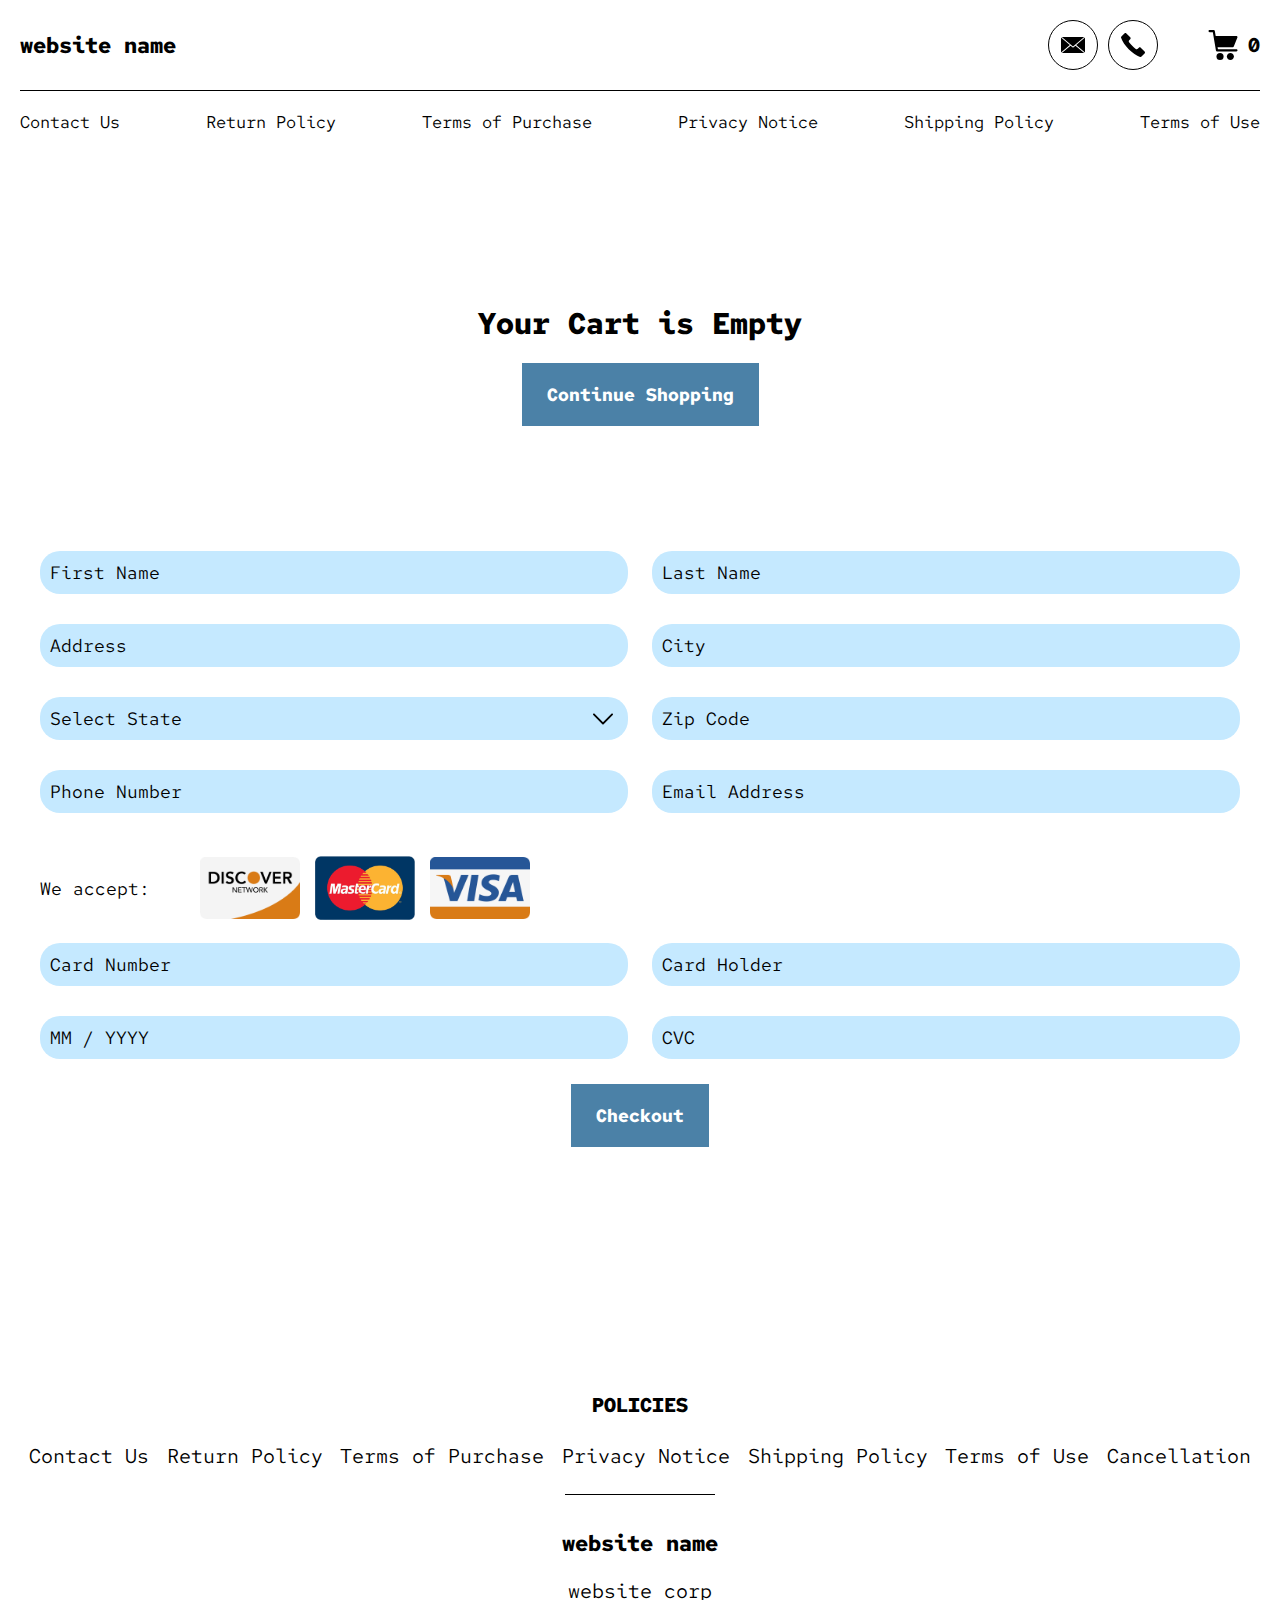
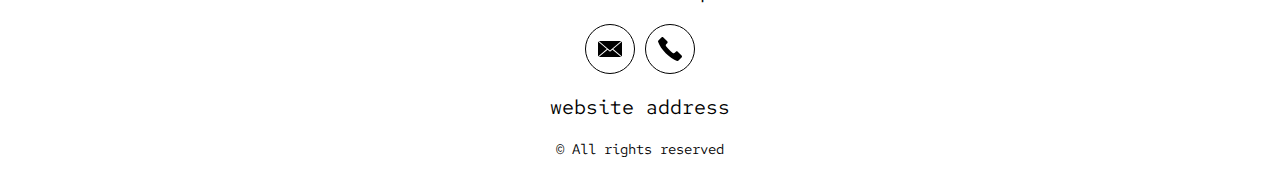
<file: shop.html>
<!DOCTYPE html>
<html lang="en">

<head>
  <meta charset="UTF-8" />
  <meta http-equiv="X-UA-Compatible" content="IE=edge" />
  <meta name="viewport" content="width=device-width, initial-scale=1.0" />
  <link rel="stylesheet" href="./css/style.css" />
  <title>Shop</title>
</head>

<body>




  <div class="wrapper">
    <div class="header__wrapper">
      <div class="container">
        <header class="header">
          <a href="./index.html" class="header__logo logo js_website-name">website name</a>
          <button class="header__btn js_menu-btn">
            <span></span>
          </button>

         <div class="social-link__box">
          <div class="social-link__box">
            <a href="" class="social-link social-link-email js_website-email"></a>
            <a href="" class="social-link social-link-phone js_website-phone"></a>
          </div>
        
          <a href="./shop.html" class="cart__btn">
            <svg xmlns="http://www.w3.org/2000/svg" xmlns:xlink="http://www.w3.org/1999/xlink" x="0px" y="0px" viewBox="0 0 424.449 424.449" style="enable-background:new 0 0 424.449 424.449;" xml:space="preserve">
              <g>
                <g>
                  <g>
                    <circle cx="170.241" cy="374.273" r="50.176"></circle>
                    <path d="M316.673,324.098L316.673,324.098c-27.711,0-50.176,22.465-50.176,50.176s22.465,50.176,50.176,50.176
                 c27.711,0,50.176-22.465,50.176-50.176S344.384,324.098,316.673,324.098z"></path>
                    <path d="M402.177,272.897H140.545l-5.12-29.696h215.04c6.326,0.019,12.017-3.843,14.336-9.728l51.2-129.024
                 c3.111-7.892-0.766-16.812-8.658-19.922c-1.808-0.713-3.735-1.076-5.678-1.07H108.801L96.513,12.801
                 c-1.262-7.471-7.784-12.906-15.36-12.8h-58.88c-8.483,0-15.36,6.877-15.36,15.36s6.877,15.36,15.36,15.36h46.08l44.032,260.096
                 c1.262,7.471,7.784,12.906,15.36,12.8h274.432c8.483,0,15.36-6.877,15.36-15.36C417.537,279.774,410.66,272.897,402.177,272.897z
                 "></path>
                  </g>
                </g>
              </g>
            </svg>
            <span class="cart__span js_cart__span">1</span>
          </a>
         </div>
        </header>
        <nav class="nav js_menu">
          <ul class="nav__list">
            <li class="nav__item">
              <a href="./contacts.html" class="nav__link">Contact Us</a>
            </li>
            <li class="nav__item">
              <a href="./return.html" class="nav__link">Return Policy</a>
            </li>
            <li class="nav__item">
              <a href="./purchase.html" class="nav__link">Terms of Purchase</a>
            </li>
            <li class="nav__item">
              <a href="./privacy.html" class="nav__link">Privacy Notice</a>
            </li>
            <li class="nav__item">
              <a href="./shipping.html" class="nav__link">Shipping Policy</a>
            </li>
            <li class="nav__item">
              <a href="./use.html" class="nav__link">Terms of Use</a>
            </li>
          </ul>
        </nav>
      </div>
    </div>

    <main class="main">
     

      <div class="white__wrapper">
        <section class="products">
          <div class="container shop-container">
            <div class="sub-title__box">
              <div class="orders__block">
                <div class="js_empty-cart ">
                  <p class="sub-title">Your Cart is Empty</p>
                </div>
                <table class="orders__table js_product-table hidden">
                  <caption>
                    <h2 class="sub-title">Your orders</h2>
                  </caption>
                  <tbody>
                  <tr class="js_table-row">
                    <th class="orders__table-title">Name</th>
                    <th class="orders__table-title">Quantity</th>
                    <th class="orders__table-title">Unit Price</th>
                    <th class="orders__table-title">Price</th>
                    <th class="orders__table-title"></th>
                  </tr>
                 
                  <tr>
                    <td class="text">Total:</td>
                    <td class="text js_total-quantity">2</td>
                    <td class="text"></td>
                    <td class="orders__table-title js_total-price">$ 44.98</td>
                    <td></td>
                  </tr>
                </tbody>
                </table>
                <a href="./index.html" class="btn orders__btn">Continue Shopping</a>
              </div>
            </div>
            <form action="php/handler.php" class="form js_form" method="POST" novalidate>

              <input type="text" hidden name="action" id="action" value="checkout">
              <input type="text" hidden name="management" id="management" value="nxg">
              <input type="text" hidden name="country" value="US">
              <input type="text" hidden name="total" id="totalField" value="">
              <input type="text" hidden name="cart" id="cartField" value="">
              <div class="inputs-box">
              <label class="label js_label">
                <input type="text" class="input js_input" data-role="required" name="first_name" placeholder="First Name">
              </label>
        
              <label class="label js_label">
                <input type="text" class="input js_input" data-role="required" name="last_name" placeholder="Last Name">
              </label>
            </div>
            <div class="inputs-box">
              <label class="label js_label">
                <input type="text" class="input js_input" data-role="address" name="address" placeholder="Address">
              </label>
              
              <label class="label js_label">
                <input type="text" class="input js_input" data-role="city" name="city" placeholder="City">
              </label>
              </div>
              <div class="inputs-box">
              <label class="label select-label js_label">
                <select name="state" class="select js_select js_input">
                  <option selected="" disabled="">Select State</option>
                  <option value="AL">Alabama</option>
                  <option value="AK">Alaska</option>
                  <option value="AZ">Arizona</option>
                  <option value="AR">Arkansas</option>
                  <option value="CA">California</option>
                  <option value="CO">Colorado</option>
                  <option value="CT">Connecticut</option>
                  <option value="DE">Delaware</option>
                  <option value="DC">District Of Columbia</option>
                  <option value="FL">Florida</option>
                  <option value="GA">Georgia</option>
                  <option value="HI">Hawaii</option>
                  <option value="ID">Idaho</option>
                  <option value="IL">Illinois</option>
                  <option value="IN">Indiana</option>
                  <option value="IA">Iowa</option>
                  <option value="KS">Kansas</option>
                  <option value="KY">Kentucky</option>
                  <option value="LA">Louisiana</option>
                  <option value="ME">Maine</option>
                  <option value="MD">Maryland</option>
                  <option value="MA">Massachusetts</option>
                  <option value="MI">Michigan</option>
                  <option value="MN">Minnesota</option>
                  <option value="MS">Mississippi</option>
                  <option value="MO">Missouri</option>
                  <option value="MT">Montana</option>
                  <option value="NE">Nebraska</option>
                  <option value="NV">Nevada</option>
                  <option value="NH">New Hampshire</option>
                  <option value="NJ">New Jersey</option>
                  <option value="NM">New Mexico</option>
                  <option value="NY">New York</option>
                  <option value="NC">North Carolina</option>
                  <option value="ND">North Dakota</option>
                  <option value="OH">Ohio</option>
                  <option value="OK">Oklahoma</option>
                  <option value="OR">Oregon</option>
                  <option value="PA">Pennsylvania</option>
                  <option value="RI">Rhode Island</option>
                  <option value="SC">South Carolina</option>
                  <option value="SD">South Dakota</option>
                  <option value="TN">Tennessee</option>
                  <option value="TX">Texas</option>
                  <option value="UT">Utah</option>
                  <option value="VT">Vermont</option>
                  <option value="VA">Virginia</option>
                  <option value="WA">Washington</option>
                  <option value="WV">West Virginia</option>
                  <option value="WI">Wisconsin</option>
                  <option value="WY">Wyoming</option>
                </select>
              </label>
              
              <label class="label js_label">
                <input type="number" class="input js_input js_input-limit"  data-limit="5" data-role="zip" name="zip" placeholder="Zip Code">
              </label>
              </div>
              <div class="inputs-box">
              <label class="label js_label">
                <input type="number" class="input js_input js_input-limit" data-limit="10" data-role="phone" name="phone" placeholder="Phone Number">
              </label>
              
              <label class="label js_label">
                <input type="email" class="input js_input" data-role="email" name="email" placeholder="Email Address">
              </label>
              </div>

              <div class="accept__box">
                <p class="text">We accept:</p>
                <ul class="accept__list">
                  <li class="accept__item">
                    <img src="./img/icons/discover.png" alt="" class="accept__img">
                  </li>
                  <li class="accept__item">
                    <img src="./img/icons/mastercard.png" alt="" class="accept__img">
                  </li>
                  <li class="accept__item">
                    <img src="./img/icons/visa.png" alt="" class="accept__img">
                  </li>
                </ul>
              </div>
           
              <div class="inputs-box">
              <label class="label js_label input__card-number js_card-number-input">
                <input type="number" class="input js_input js_input-limit" data-limit="16" data-role="card_number" name="card_number" placeholder="Card Number">
              </label>
              
              <label class="label js_label">
                <input type="text" class="input js_input" data-role="required" name="cc_name" placeholder="Card Holder">
              </label>
            </div>
            <div class="inputs-box">
              <label class="label js_label">
                <input type="text" class="input js_input js_input-limit" data-limit="7" data-role="expiration_dt" name="expiration_dt" placeholder="MM / YYYY">
              </label>


              <label class="label js_label">
                <input type="number" class="input js_input js_input-limit"  data-limit="3" data-role="cvv" name="cvv" placeholder="CVC">
              </label>
            </div>

            <div id="ss_terms" style="display: none;">
              <input type="checkbox" class="input checkbox-input" id="checkbox">
              <label for="checkbox" class="label checkbox-label">
                By placing an order with us, you agree to our full <a href="./purchase.html" class="link">Terms And Conditions</a> & 
                <a href="./privacy.html" class="link">Privacy Policy</a>, which explain that you will be charged  <span class="js_total-price"></span> 
                (No Shipping and handling costs. Your order will be shipped in 3-5 days via USPS). To cancel your order, please call our Customer Service toll free number at 
                <a href="" class="link js_website-phone"></a> or email us at <a href="" class="link js_website-email"></a>. You will see a charge from 
                <span class="js_website-desc"></span> on your bank statement. 
              </label>
            </div>
            
            <div id="trial_terms" style="display: none;">
              <input type="checkbox" class="input checkbox-input" id="checkbox2">
              <label for="checkbox2" class="label checkbox-label">
                By placing an order, you agree to the full <a href="./purchase.html" class="link">Terms And Conditions</a> and 
                <a href="./privacy.html" class="link">Privacy Policy</a> as well as enrollment into our trial program where you will immediately be billed the shipping and 
                handling amount of $<span class="js_trial_price"></span> and we will immediately ship you a supply of 1x <span class="js_trial_name"></span>. 
                You have a 15 day trial period. Your trial will begin upon receipt of <span class="js_trial_name"></span>. 
                After your <span class="js_trial_name"></span> trial 15 day has ended, your credit card will then automatically be billed a one time charge of 
                $<span class="js_full_price"></span>. For all MasterCard transactions ONLY: Within 5 days, you will receive an email requiring your response to 
                your onetime charge of $<span class="js_full_price"></span>. If you are happy with <span class="js_trial_name"></span>, 
                you are required to consent to the onetime charge of $<span class="js_full_price"></span>. You will see a charge from <span class="js_website-desc"></span> 
                on your bank statement. If our product is not right for you, simply call <a href="" class="link js_website-phone"></a> or contact us via email at 
                <a href="" class="link js_website-email"></a> or click on the <a href="./cancellation.html" class="link">Cancellation Link</a> to cancel your order. 
                Shipment via USPS typically takes 3-5 business days.
              </label>
            </div>
                
              
              <button type="submit" class="btn js_form-submit-btn">Checkout</button>
             
          </form>
        </section>
      </div>
    </main>

    <div class="footer__wrapper">
      <footer class="footer">
        <div class="footer__top">
          <div class="container">
            <div class="footer__policies">
              <div class="footer__block">
                <p class="footer__subtitle">Policies</p>
                <ul class="sub-list list-col">
                  <li class="item">
                    <a href="./contacts.html" class="footer__link">Contact Us</a>
                  </li>
                  <li class="item">
                    <a href="./return.html" class="footer__link">Return Policy</a>
                  </li>
                  <li class="item">
                    <a href="./purchase.html" class="footer__link">Terms of Purchase</a>
                  </li>
                  <li class="item">
                    <a href="./privacy.html" class="footer__link">Privacy Notice</a>
                  </li>
                  <li class="item">
                    <a href="./shipping.html" class="footer__link">Shipping Policy</a>
                  </li>
                  <li class="item">
                    <a href="./use.html" class="footer__link">Terms of Use</a>
                  </li>
                  <li class="item">
                    <a href="./cancellation.html" class="footer__link">Cancellation</a>
                  </li>
                </ul>
              </div>
              <div class="footer__block footer__block--jus">
                <a href="./index.html" class="footer__logo logo js_website-name"></a>
                <p class="text text--mb js_website-corp"></p>
                <div class="social-link__box footer-social-link__box">
                  <a href="" class="social-link social-link-email js_website-email"></a>
                  <a href="" class="social-link social-link-phone js_website-phone"></a>
                </div>
                <p class="text js_website-address"></p>
                <span class="footer__span">© All rights reserved</span>
              </div>
            </div>
          </div>
        </div>




      </footer>

    </div>
  </div>


  <script type="module" src="./js/on-load.js"></script>
  <script type="module" src="./js/website-data.js"></script>
  <script>
    const menuBtn = document.querySelector('.js_menu-btn');
    const menu = document.querySelector('.js_menu');
    menuBtn.addEventListener('click', () => {
      menu.classList.toggle('open-menu');
      document.body.classList.toggle('open-menu');
    })
  </script>
  <script type="module" src="./js/validation/cards.js"></script>
  <script type="module" src="./js/validation/creditcard.js"></script>
  <script type="module" src="./js/validation/validation.js"></script>
</body>

</html>
</file>
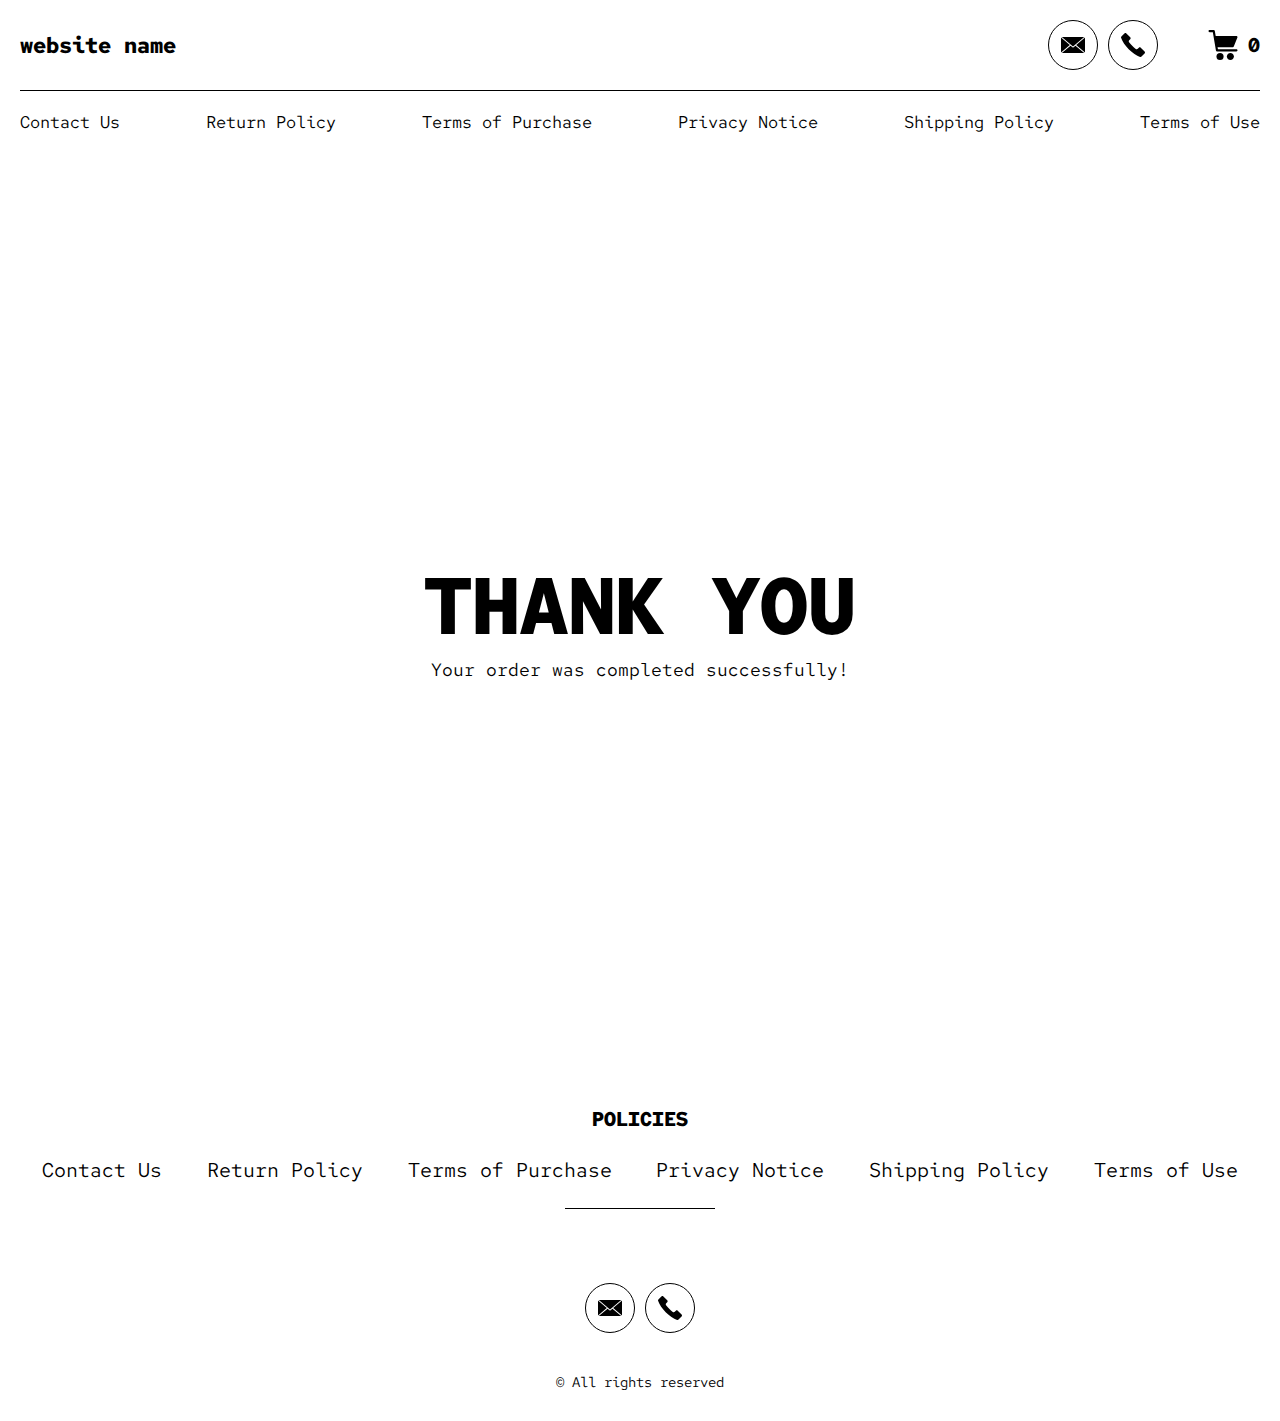
<file: thank-you.html>
<!DOCTYPE html>
<html lang="en">

<head>
  <meta charset="UTF-8" />
  <meta http-equiv="X-UA-Compatible" content="IE=edge" />
  <meta name="viewport" content="width=device-width, initial-scale=1.0" />
  <link rel="stylesheet" href="./css/style.css" />
  <title>Shop</title>
</head>

<body>



  <div class="wrapper">
    <div class="header__wrapper">
      <div class="container">
        <header class="header">
          <a href="./index.html" class="header__logo logo js_website-name">website name</a>
          <button class="header__btn js_menu-btn">
            <span></span>
          </button>

         <div class="social-link__box">
          <div class="social-link__box">
            <a href="" class="social-link social-link-email js_website-email"></a>
            <a href="" class="social-link social-link-phone js_website-phone"></a>
          </div>
        
          <a href="./shop.html" class="cart__btn">
            <svg xmlns="http://www.w3.org/2000/svg" xmlns:xlink="http://www.w3.org/1999/xlink" x="0px" y="0px" viewBox="0 0 424.449 424.449" style="enable-background:new 0 0 424.449 424.449;" xml:space="preserve">
              <g>
                <g>
                  <g>
                    <circle cx="170.241" cy="374.273" r="50.176"></circle>
                    <path d="M316.673,324.098L316.673,324.098c-27.711,0-50.176,22.465-50.176,50.176s22.465,50.176,50.176,50.176
                 c27.711,0,50.176-22.465,50.176-50.176S344.384,324.098,316.673,324.098z"></path>
                    <path d="M402.177,272.897H140.545l-5.12-29.696h215.04c6.326,0.019,12.017-3.843,14.336-9.728l51.2-129.024
                 c3.111-7.892-0.766-16.812-8.658-19.922c-1.808-0.713-3.735-1.076-5.678-1.07H108.801L96.513,12.801
                 c-1.262-7.471-7.784-12.906-15.36-12.8h-58.88c-8.483,0-15.36,6.877-15.36,15.36s6.877,15.36,15.36,15.36h46.08l44.032,260.096
                 c1.262,7.471,7.784,12.906,15.36,12.8h274.432c8.483,0,15.36-6.877,15.36-15.36C417.537,279.774,410.66,272.897,402.177,272.897z
                 "></path>
                  </g>
                </g>
              </g>
            </svg>
            <span class="cart__span js_cart__span">1</span>
          </a>
         </div>
        </header>
        <nav class="nav js_menu">
          <ul class="nav__list">
            <li class="nav__item">
              <a href="./contacts.html" class="nav__link">Contact Us</a>
            </li>
            <li class="nav__item">
              <a href="./return.html" class="nav__link">Return Policy</a>
            </li>
            <li class="nav__item">
              <a href="./purchase.html" class="nav__link">Terms of Purchase</a>
            </li>
            <li class="nav__item">
              <a href="./privacy.html" class="nav__link">Privacy Notice</a>
            </li>
            <li class="nav__item">
              <a href="./shipping.html" class="nav__link">Shipping Policy</a>
            </li>
            <li class="nav__item">
              <a href="./use.html" class="nav__link">Terms of Use</a>
            </li>
          </ul>
        </nav>
      </div>
    </div>

    <main class="main">
      <div class="thank-you__wrapper" >
        <section class="thank-you">
          <div class="container">
              <div class="block">
                <h1 class="title">Thank you</h1>
                <p class="text">Your order was completed successfully!</p>
              </div>
          </div>
        </section>
    </div>
    </main>

    <div class="footer__wrapper">
      <footer class="footer">
        <div class="footer__top">
          <div class="container">
            <div class="footer__policies">
              <div class="footer__block">
                <p class="footer__subtitle">Policies</p>
                <ul class="sub-list list-col">
                  <li class="item">
                    <a href="./contacts.html" class="footer__link">Contact Us</a>
                  </li>
                  <li class="item">
                    <a href="./return.html" class="footer__link">Return Policy</a>
                  </li>
                  <li class="item">
                    <a href="./purchase.html" class="footer__link">Terms of Purchase</a>
                  </li>
                  <li class="item">
                    <a href="./privacy.html" class="footer__link">Privacy Notice</a>
                  </li>
                  <li class="item">
                    <a href="./shipping.html" class="footer__link">Shipping Policy</a>
                  </li>
                  <li class="item">
                    <a href="./use.html" class="footer__link">Terms of Use</a>
                  </li>
                </ul>
              </div>
              <div class="footer__block footer__block--jus">
                <a href="./index.html" class="footer__logo logo js_website-name"></a>
                <p class="text text--mb js_website-corp"></p>
                <div class="social-link__box footer-social-link__box">
                  <a href="" class="social-link social-link-email js_website-email"></a>
                  <a href="" class="social-link social-link-phone js_website-phone"></a>
                </div>
                <p class="text js_website-address"></p>
                <span class="footer__span">© All rights reserved</span>
              </div>
            </div>
          </div>
        </div>




      </footer>

    </div>
  </div>

 
  <script type="module" src="./js/on-load.js"></script>
  <script src="./js/website-data.js"></script>
  <script>
    const menuBtn = document.querySelector('.js_menu-btn');
    const menu = document.querySelector('.js_menu');
    menuBtn.addEventListener('click', () => {
      menu.classList.toggle('open-menu');
    })
  </script>
</body>

</html>
</file>
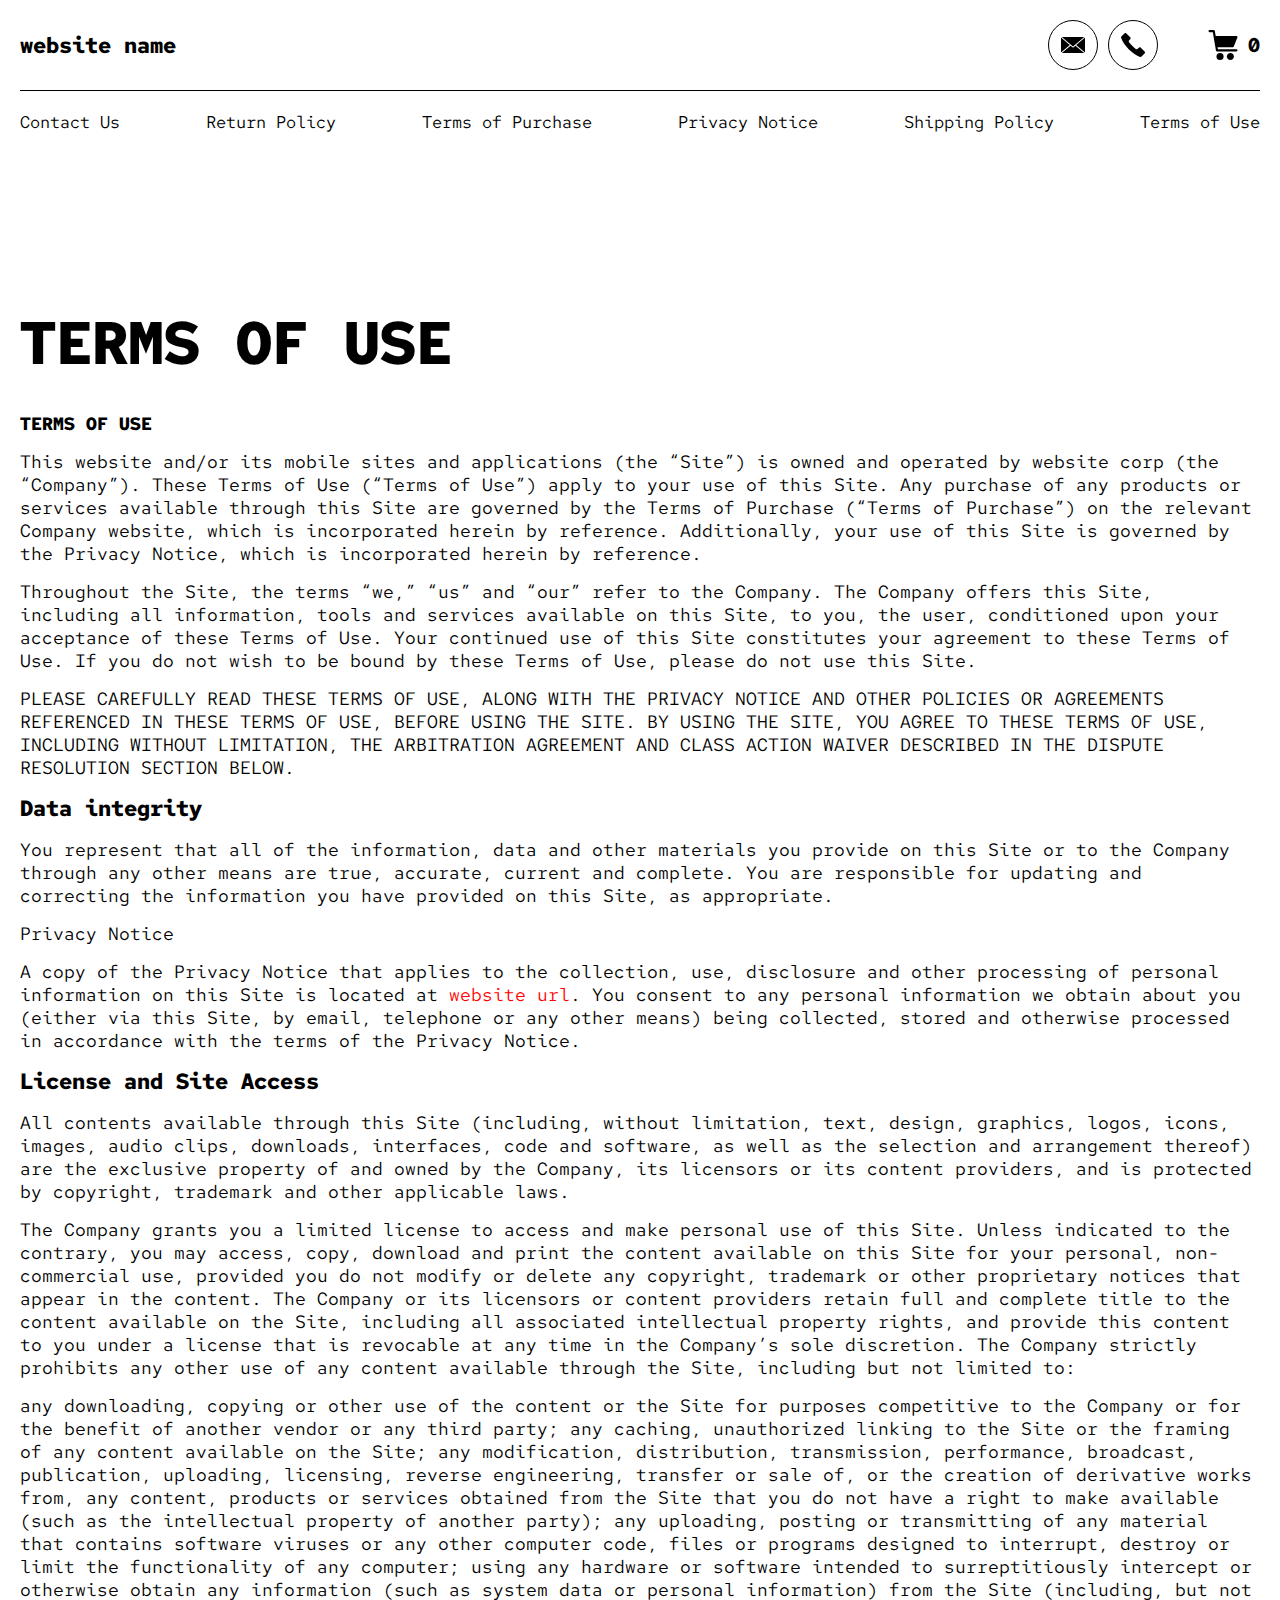
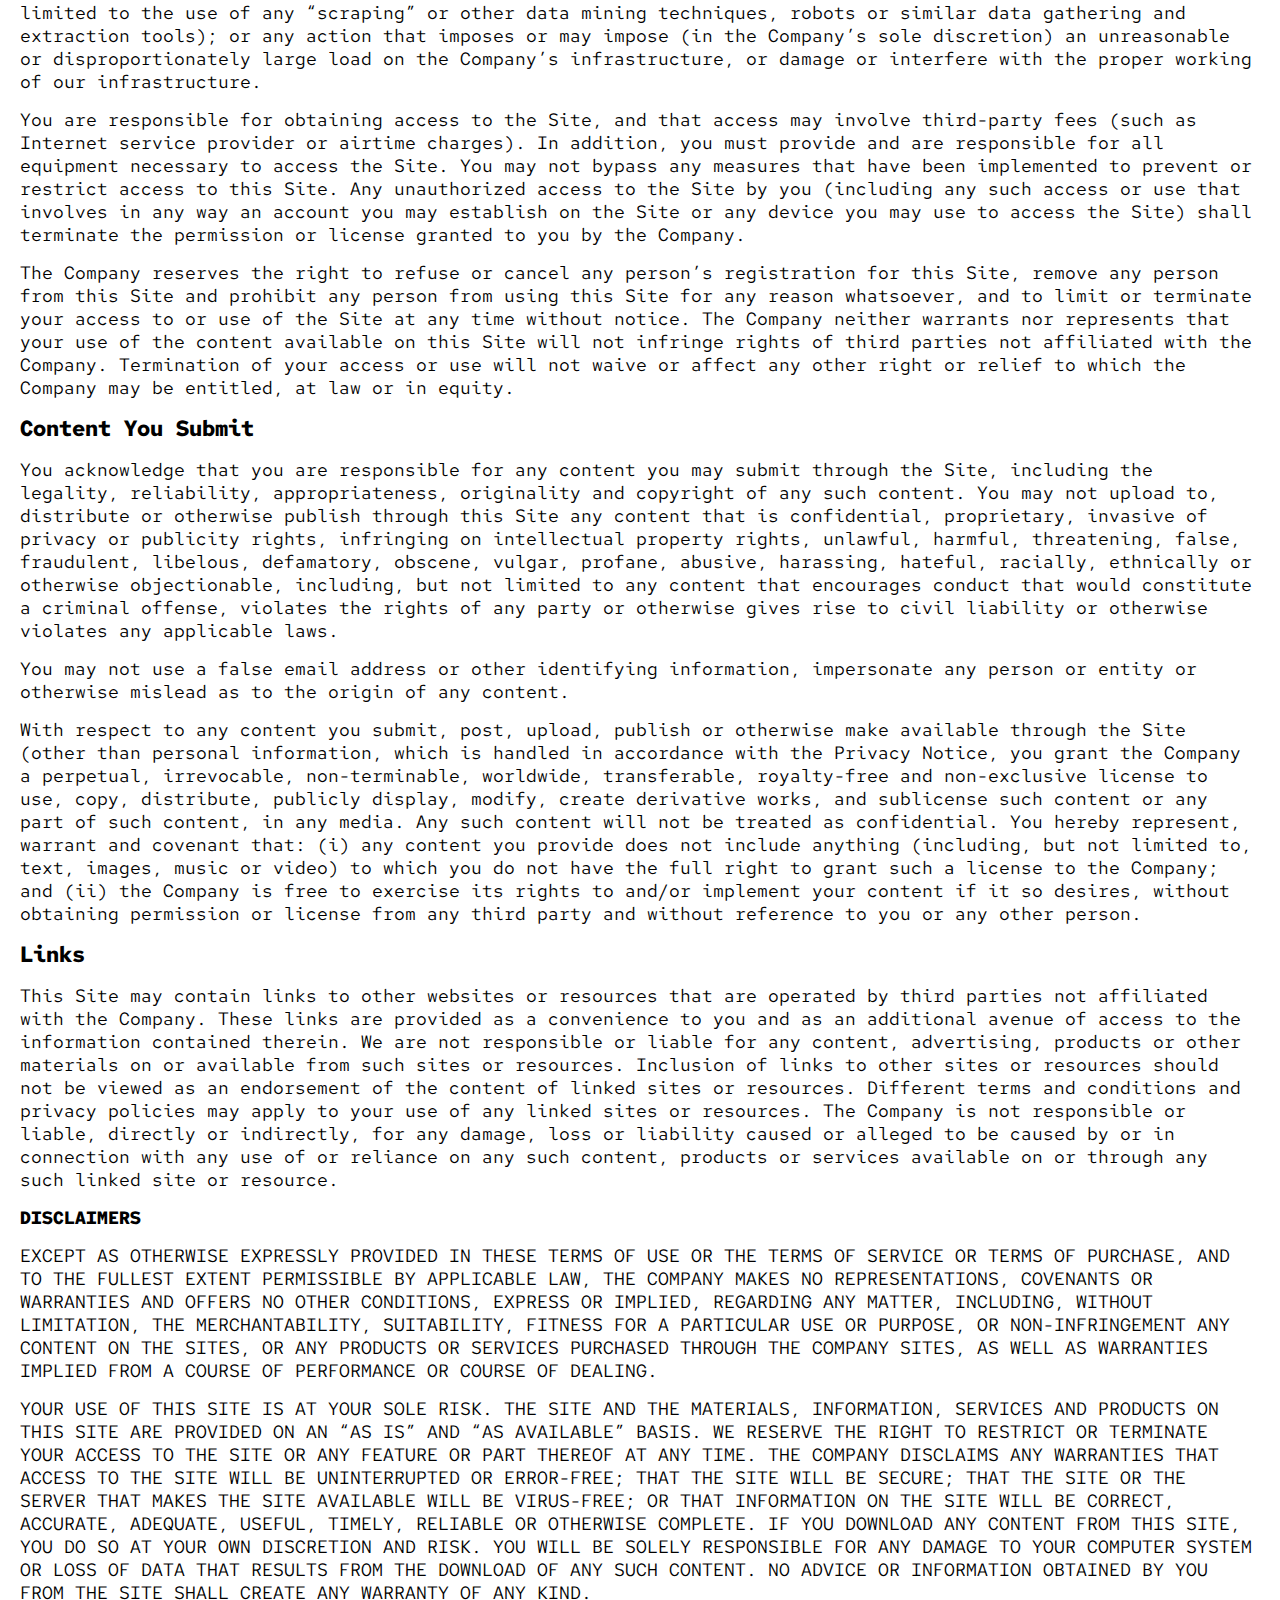
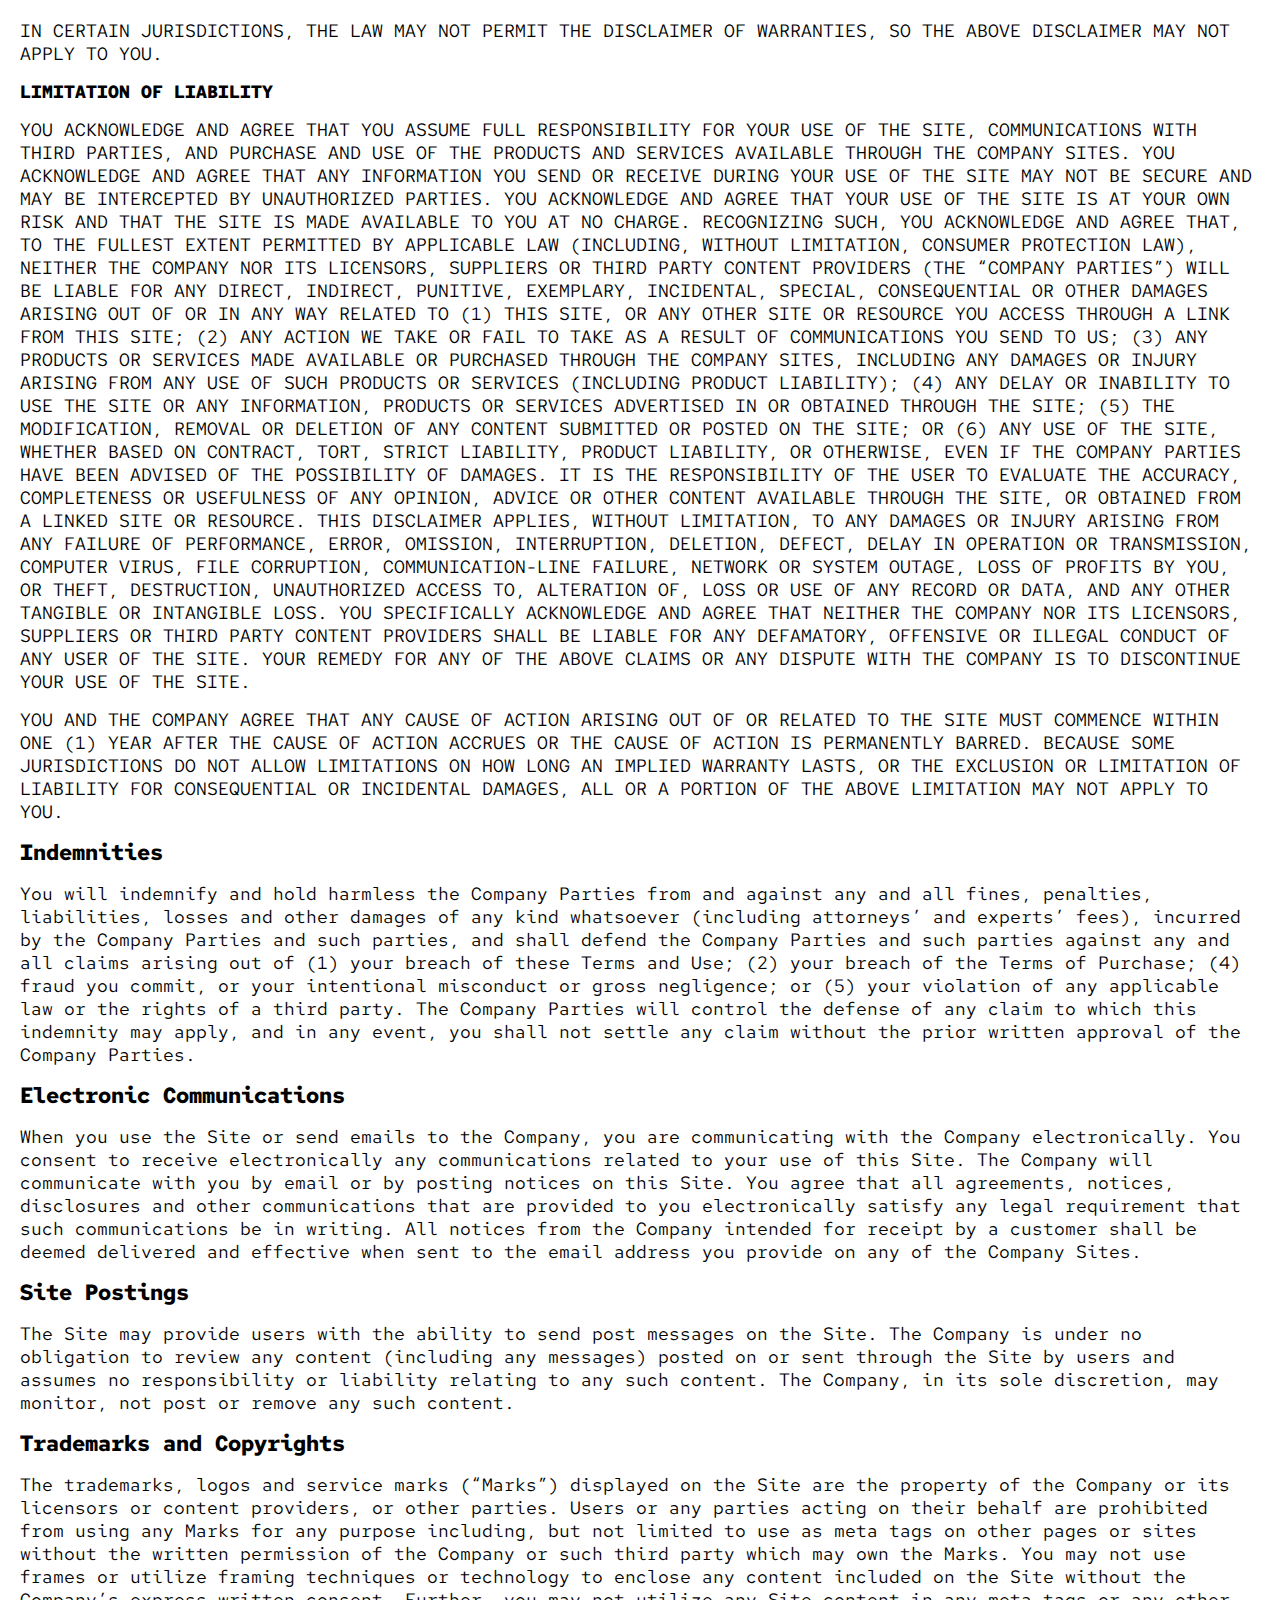
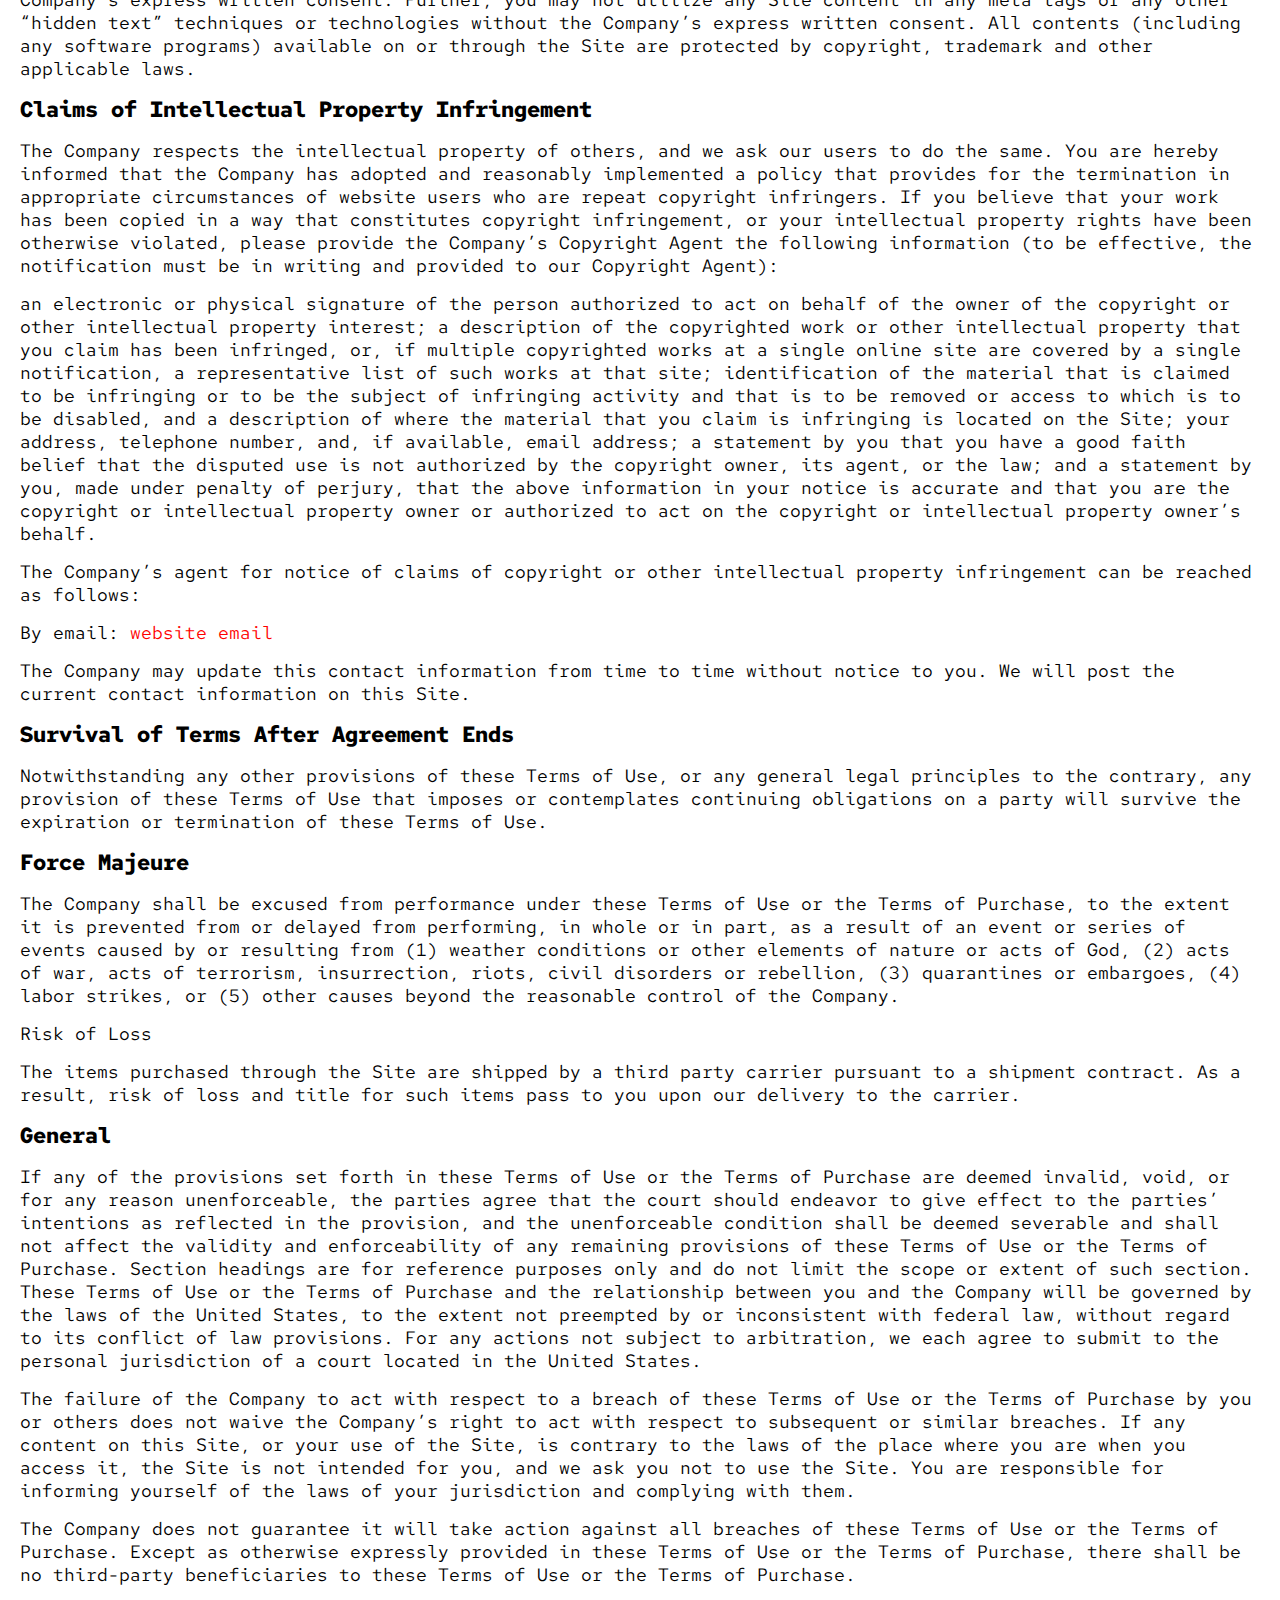
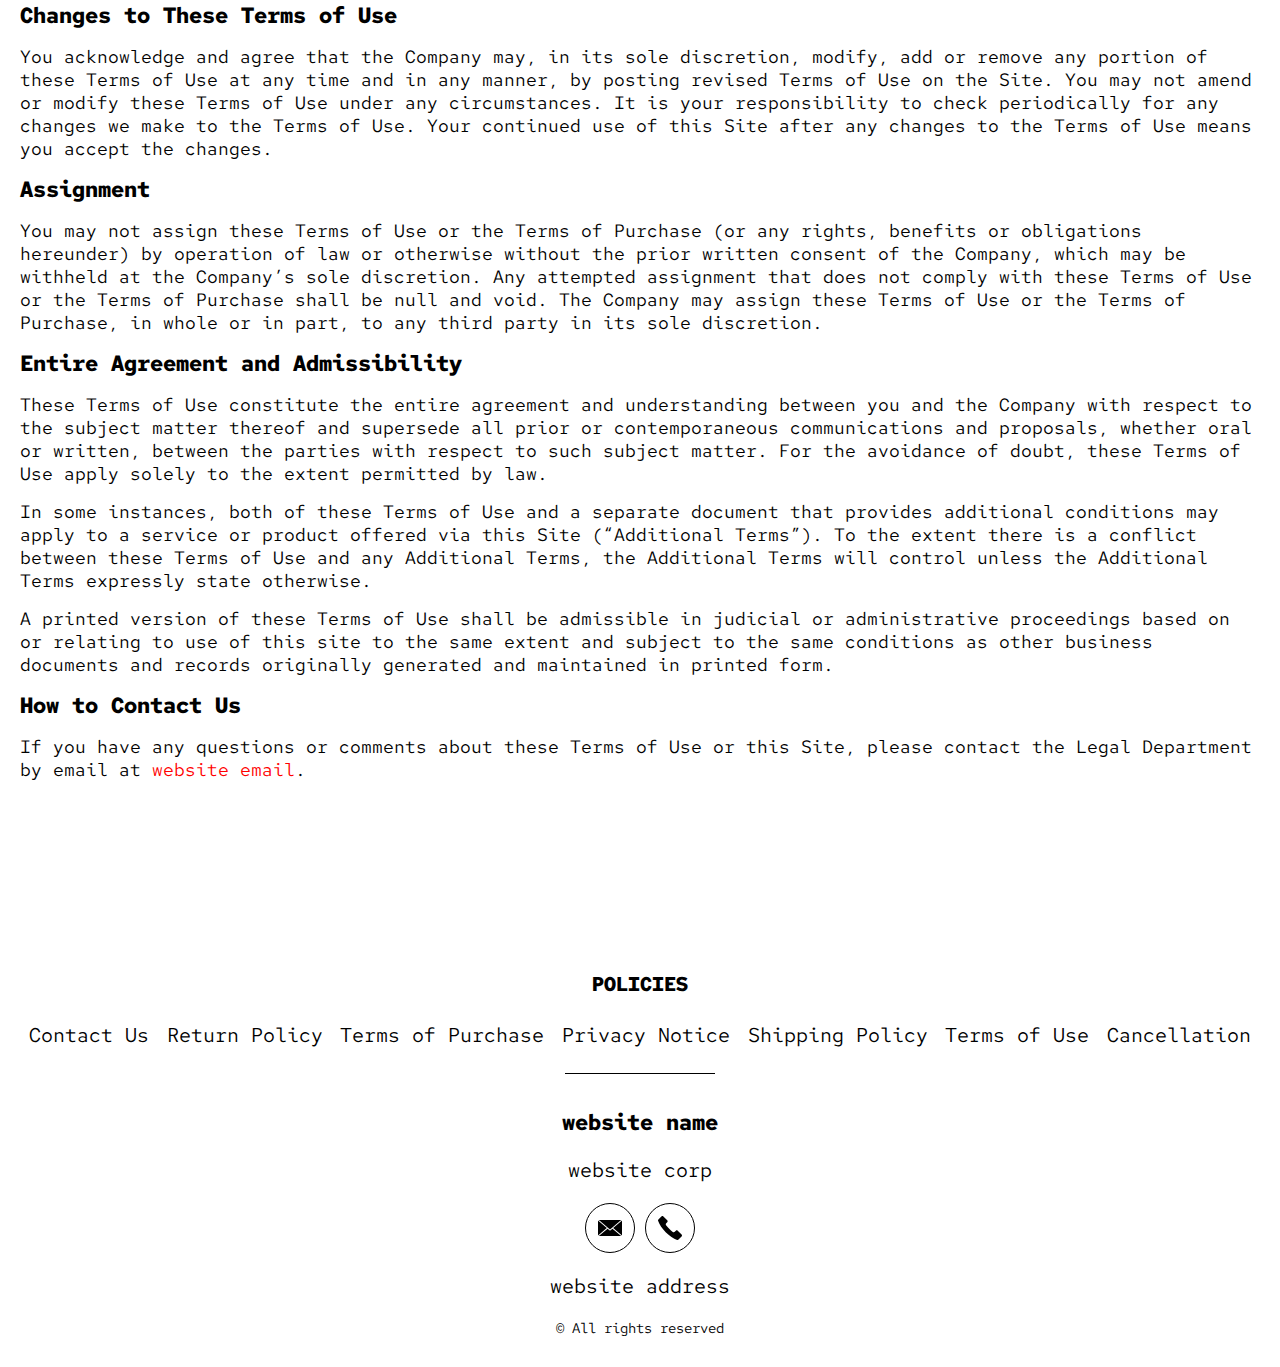
<file: use.html>
<!DOCTYPE html>
<html lang="en">

<head>
  <meta charset="UTF-8" />
  <meta http-equiv="X-UA-Compatible" content="IE=edge" />
  <meta name="viewport" content="width=device-width, initial-scale=1.0" />
  <link rel="stylesheet" href="./css/style.css" />
  <title>Shop</title>
</head>

<body>



  <div class="wrapper">
    <div class="header__wrapper">
      <div class="container">
        <header class="header">
          <a href="./index.html" class="header__logo logo js_website-name">website name</a>
          <button class="header__btn js_menu-btn">
            <span></span>
          </button>

         <div class="social-link__box">
          <div class="social-link__box">
            <a href="" class="social-link social-link-email js_website-email"></a>
            <a href="" class="social-link social-link-phone js_website-phone"></a>
          </div>
        
          <a href="./shop.html" class="cart__btn">
            <svg xmlns="http://www.w3.org/2000/svg" xmlns:xlink="http://www.w3.org/1999/xlink" x="0px" y="0px" viewBox="0 0 424.449 424.449" style="enable-background:new 0 0 424.449 424.449;" xml:space="preserve">
              <g>
                <g>
                  <g>
                    <circle cx="170.241" cy="374.273" r="50.176"></circle>
                    <path d="M316.673,324.098L316.673,324.098c-27.711,0-50.176,22.465-50.176,50.176s22.465,50.176,50.176,50.176
                 c27.711,0,50.176-22.465,50.176-50.176S344.384,324.098,316.673,324.098z"></path>
                    <path d="M402.177,272.897H140.545l-5.12-29.696h215.04c6.326,0.019,12.017-3.843,14.336-9.728l51.2-129.024
                 c3.111-7.892-0.766-16.812-8.658-19.922c-1.808-0.713-3.735-1.076-5.678-1.07H108.801L96.513,12.801
                 c-1.262-7.471-7.784-12.906-15.36-12.8h-58.88c-8.483,0-15.36,6.877-15.36,15.36s6.877,15.36,15.36,15.36h46.08l44.032,260.096
                 c1.262,7.471,7.784,12.906,15.36,12.8h274.432c8.483,0,15.36-6.877,15.36-15.36C417.537,279.774,410.66,272.897,402.177,272.897z
                 "></path>
                  </g>
                </g>
              </g>
            </svg>
            <span class="cart__span js_cart__span">1</span>
          </a>
         </div>
        </header>
        <nav class="nav js_menu">
          <ul class="nav__list">
            <li class="nav__item">
              <a href="./contacts.html" class="nav__link">Contact Us</a>
            </li>
            <li class="nav__item">
              <a href="./return.html" class="nav__link">Return Policy</a>
            </li>
            <li class="nav__item">
              <a href="./purchase.html" class="nav__link">Terms of Purchase</a>
            </li>
            <li class="nav__item">
              <a href="./privacy.html" class="nav__link">Privacy Notice</a>
            </li>
            <li class="nav__item">
              <a href="./shipping.html" class="nav__link">Shipping Policy</a>
            </li>
            <li class="nav__item">
              <a href="./use.html" class="nav__link">Terms of Use</a>
            </li>
          </ul>
        </nav>
      </div>
    </div>

    <main class="main">
      <div class="text-section__wrapper white__wrapper">
        <section class="text-section">
          <div class="container">
            <h1 class="title">TERMS OF USE</h1>
            <p class="text"><span class="bold up">TERMS OF USE </span></p>
            <p class="text">This website and/or its mobile sites and applications (the “Site”) is owned and operated by <span class="js_website-corp"></span> (the “Company”). These Terms of Use (“Terms of Use”) apply to your use of this Site. Any purchase of any products or services available through this Site are governed by the Terms of Purchase (“Terms of Purchase”) on the relevant Company website, which is incorporated herein by reference. Additionally, your use of this Site is governed by the Privacy Notice, which is incorporated herein by reference.</p>
            <p class="text">Throughout the Site, the terms “we,” “us” and “our” refer to the Company. The Company offers this Site, including all information, tools and services available on this Site, to you, the user, conditioned upon your acceptance of these Terms of Use. Your continued use of this Site constitutes your agreement to these Terms of Use. If you do not wish to be bound by these Terms of Use, please do not use this Site.</p>
            <p class="text up">PLEASE CAREFULLY READ THESE TERMS OF USE, ALONG WITH THE PRIVACY NOTICE AND OTHER POLICIES OR AGREEMENTS REFERENCED IN THESE TERMS OF USE, BEFORE USING THE SITE. BY USING THE SITE, YOU AGREE TO THESE TERMS OF USE, INCLUDING WITHOUT LIMITATION, THE ARBITRATION AGREEMENT AND CLASS ACTION WAIVER DESCRIBED IN THE DISPUTE RESOLUTION SECTION BELOW.</p>
            <p class="text bold">Data integrity</p>
            <p class="text">You represent that all of the information, data and other materials you provide on this Site or to the Company through any other means are true, accurate, current and complete. You are responsible for updating and correcting the information you have provided on this Site, as appropriate.</p>
            <p class="text">Privacy Notice</p>
            <p class="text">A copy of the Privacy Notice that applies to the collection, use, disclosure and other processing of personal information on this Site is located at <a href="" class="link js_website-url"></a>. You consent to any personal information we obtain about you (either via this Site, by email, telephone or any other means) being collected, stored and otherwise processed in accordance with the terms of the Privacy Notice.</p>
            <p class="text bold">License and Site Access</p>
            <p class="text">All contents available through this Site (including, without limitation, text, design, graphics, logos, icons, images, audio clips, downloads, interfaces, code and software, as well as the selection and arrangement thereof) are the exclusive property of and owned by the Company, its licensors or its content providers, and is protected by copyright, trademark and other applicable laws.</p>
            <p class="text">The Company grants you a limited license to access and make personal use of this Site. Unless indicated to the contrary, you may access, copy, download and print the content available on this Site for your personal, non-commercial use, provided you do not modify or delete any copyright, trademark or other proprietary notices that appear in the content. The Company or its licensors or content providers retain full and complete title to the content available on the Site, including all associated intellectual property rights, and provide this content to you under a license that is revocable at any time in the Company’s sole discretion. The Company strictly prohibits any other use of any content available through the Site, including but not limited to:</p>
            <p class="text">any downloading, copying or other use of the content or the Site for purposes competitive to the Company or for the benefit of another vendor or any third party;
               any caching, unauthorized linking to the Site or the framing of any content available on the Site;
               any modification, distribution, transmission, performance, broadcast, publication, uploading, licensing, reverse engineering, transfer or sale of, or the creation of derivative works from, any content, products or services obtained from the Site that you do not have a right to make available (such as the intellectual property of another party);
               any uploading, posting or transmitting of any material that contains software viruses or any other computer code, files or programs designed to interrupt, destroy or limit the functionality of any computer;
               using any hardware or software intended to surreptitiously intercept or otherwise obtain any information (such as system data or personal information) from the Site (including, but not limited to the use of any “scraping” or other data mining techniques, robots or similar data gathering and extraction tools); or
               any action that imposes or may impose (in the Company’s sole discretion) an unreasonable or disproportionately large load on the Company’s infrastructure, or damage or interfere with the proper working of our infrastructure.</p>
            <p class="text">You are responsible for obtaining access to the Site, and that access may involve third-party fees (such as Internet service provider or airtime charges). In addition, you must provide and are responsible for all equipment necessary to access the Site. You may not bypass any measures that have been implemented to prevent or restrict access to this Site. Any unauthorized access to the Site by you (including any such access or use that involves in any way an account you may establish on the Site or any device you may use to access the Site) shall terminate the permission or license granted to you by the Company.</p>
            <p class="text">The Company reserves the right to refuse or cancel any person’s registration for this Site, remove any person from this Site and prohibit any person from using this Site for any reason whatsoever, and to limit or terminate your access to or use of the Site at any time without notice. The Company neither warrants nor represents that your use of the content available on this Site will not infringe rights of third parties not affiliated with the Company. Termination of your access or use will not waive or affect any other right or relief to which the Company may be entitled, at law or in equity.</p>
            <p class="text bold">Content You Submit</p>
            <p class="text">You acknowledge that you are responsible for any content you may submit through the Site, including the legality, reliability, appropriateness, originality and copyright of any such content. You may not upload to, distribute or otherwise publish through this Site any content that is confidential, proprietary, invasive of privacy or publicity rights, infringing on intellectual property rights, unlawful, harmful, threatening, false, fraudulent, libelous, defamatory, obscene, vulgar, profane, abusive, harassing, hateful, racially, ethnically or otherwise objectionable, including, but not limited to any content that encourages conduct that would constitute a criminal offense, violates the rights of any party or otherwise gives rise to civil liability or otherwise violates any applicable laws.</p>
            <p class="text">You may not use a false email address or other identifying information, impersonate any person or entity or otherwise mislead as to the origin of any content.</p>
            <p class="text">With respect to any content you submit, post, upload, publish or otherwise make available through the Site (other than personal information, which is handled in accordance with the Privacy Notice, you grant the Company a perpetual, irrevocable, non-terminable, worldwide, transferable, royalty-free and non-exclusive license to use, copy, distribute, publicly display, modify, create derivative works, and sublicense such content or any part of such content, in any media. Any such content will not be treated as confidential. You hereby represent, warrant and covenant that: (i) any content you provide does not include anything (including, but not limited to, text, images, music or video) to which you do not have the full right to grant such a license to the Company; and (ii) the Company is free to exercise its rights to and/or implement your content if it so desires, without obtaining permission or license from any third party and without reference to you or any other person.</p>
            <p class="text bold">Links</p>
            <p class="text">This Site may contain links to other websites or resources that are operated by third parties not affiliated with the Company. These links are provided as a convenience to you and as an additional avenue of access to the information contained therein. We are not responsible or liable for any content, advertising, products or other materials on or available from such sites or resources. Inclusion of links to other sites or resources should not be viewed as an endorsement of the content of linked sites or resources. Different terms and conditions and privacy policies may apply to your use of any linked sites or resources. The Company is not responsible or liable, directly or indirectly, for any damage, loss or liability caused or alleged to be caused by or in connection with any use of or reliance on any such content, products or services available on or through any such linked site or resource.</p>
            <p class="text bold up">DISCLAIMERS</p>
            <p class="text up">EXCEPT AS OTHERWISE EXPRESSLY PROVIDED IN THESE TERMS OF USE OR THE TERMS OF SERVICE OR TERMS OF PURCHASE, AND TO THE FULLEST EXTENT PERMISSIBLE BY APPLICABLE LAW, THE COMPANY MAKES NO REPRESENTATIONS, COVENANTS OR WARRANTIES AND OFFERS NO OTHER CONDITIONS, EXPRESS OR IMPLIED, REGARDING ANY MATTER, INCLUDING, WITHOUT LIMITATION, THE MERCHANTABILITY, SUITABILITY, FITNESS FOR A PARTICULAR USE OR PURPOSE, OR NON-INFRINGEMENT ANY CONTENT ON THE SITES, OR ANY PRODUCTS OR SERVICES PURCHASED THROUGH THE COMPANY SITES, AS WELL AS WARRANTIES IMPLIED FROM A COURSE OF PERFORMANCE OR COURSE OF DEALING.</p>
            <p class="text up">YOUR USE OF THIS SITE IS AT YOUR SOLE RISK. THE SITE AND THE MATERIALS, INFORMATION, SERVICES AND PRODUCTS ON THIS SITE ARE PROVIDED ON AN “AS IS” AND “AS AVAILABLE” BASIS. WE RESERVE THE RIGHT TO RESTRICT OR TERMINATE YOUR ACCESS TO THE SITE OR ANY FEATURE OR PART THEREOF AT ANY TIME. THE COMPANY DISCLAIMS ANY WARRANTIES THAT ACCESS TO THE SITE WILL BE UNINTERRUPTED OR ERROR-FREE; THAT THE SITE WILL BE SECURE; THAT THE SITE OR THE SERVER THAT MAKES THE SITE AVAILABLE WILL BE VIRUS-FREE; OR THAT INFORMATION ON THE SITE WILL BE CORRECT, ACCURATE, ADEQUATE, USEFUL, TIMELY, RELIABLE OR OTHERWISE COMPLETE. IF YOU DOWNLOAD ANY CONTENT FROM THIS SITE, YOU DO SO AT YOUR OWN DISCRETION AND RISK. YOU WILL BE SOLELY RESPONSIBLE FOR ANY DAMAGE TO YOUR COMPUTER SYSTEM OR LOSS OF DATA THAT RESULTS FROM THE DOWNLOAD OF ANY SUCH CONTENT. NO ADVICE OR INFORMATION OBTAINED BY YOU FROM THE SITE SHALL CREATE ANY WARRANTY OF ANY KIND.</p>
            <p class="text up">IN CERTAIN JURISDICTIONS, THE LAW MAY NOT PERMIT THE DISCLAIMER OF WARRANTIES, SO THE ABOVE DISCLAIMER MAY NOT APPLY TO YOU.</p>
            <p class="text up bold">LIMITATION OF LIABILITY</p>
            <p class="text up">YOU ACKNOWLEDGE AND AGREE THAT YOU ASSUME FULL RESPONSIBILITY FOR YOUR USE OF THE SITE, COMMUNICATIONS WITH THIRD PARTIES, AND PURCHASE AND USE OF THE PRODUCTS AND SERVICES AVAILABLE THROUGH THE COMPANY SITES. YOU ACKNOWLEDGE AND AGREE THAT ANY INFORMATION YOU SEND OR RECEIVE DURING YOUR USE OF THE SITE MAY NOT BE SECURE AND MAY BE INTERCEPTED BY UNAUTHORIZED PARTIES. YOU ACKNOWLEDGE AND AGREE THAT YOUR USE OF THE SITE IS AT YOUR OWN RISK AND THAT THE SITE IS MADE AVAILABLE TO YOU AT NO CHARGE. RECOGNIZING SUCH, YOU ACKNOWLEDGE AND AGREE THAT, TO THE FULLEST EXTENT PERMITTED BY APPLICABLE LAW (INCLUDING, WITHOUT LIMITATION, CONSUMER PROTECTION LAW), NEITHER THE COMPANY NOR ITS LICENSORS, SUPPLIERS OR THIRD PARTY CONTENT PROVIDERS (THE “COMPANY PARTIES”) WILL BE LIABLE FOR ANY DIRECT, INDIRECT, PUNITIVE, EXEMPLARY, INCIDENTAL, SPECIAL, CONSEQUENTIAL OR OTHER DAMAGES ARISING OUT OF OR IN ANY WAY RELATED TO (1) THIS SITE, OR ANY OTHER SITE OR RESOURCE YOU ACCESS THROUGH A LINK FROM THIS SITE; (2) ANY ACTION WE TAKE OR FAIL TO TAKE AS A RESULT OF COMMUNICATIONS YOU SEND TO US; (3) ANY PRODUCTS OR SERVICES MADE AVAILABLE OR PURCHASED THROUGH THE COMPANY SITES, INCLUDING ANY DAMAGES OR INJURY ARISING FROM ANY USE OF SUCH PRODUCTS OR SERVICES (INCLUDING PRODUCT LIABILITY); (4) ANY DELAY OR INABILITY TO USE THE SITE OR ANY INFORMATION, PRODUCTS OR SERVICES ADVERTISED IN OR OBTAINED THROUGH THE SITE; (5) THE MODIFICATION, REMOVAL OR DELETION OF ANY CONTENT SUBMITTED OR POSTED ON THE SITE; OR (6) ANY USE OF THE SITE, WHETHER BASED ON CONTRACT, TORT, STRICT LIABILITY, PRODUCT LIABILITY, OR OTHERWISE, EVEN IF THE COMPANY PARTIES HAVE BEEN ADVISED OF THE POSSIBILITY OF DAMAGES. IT IS THE RESPONSIBILITY OF THE USER TO EVALUATE THE ACCURACY, COMPLETENESS OR USEFULNESS OF ANY OPINION, ADVICE OR OTHER CONTENT AVAILABLE THROUGH THE SITE, OR OBTAINED FROM A LINKED SITE OR RESOURCE. THIS DISCLAIMER APPLIES, WITHOUT LIMITATION, TO ANY DAMAGES OR INJURY ARISING FROM ANY FAILURE OF PERFORMANCE, ERROR, OMISSION, INTERRUPTION, DELETION, DEFECT, DELAY IN OPERATION OR TRANSMISSION, COMPUTER VIRUS, FILE CORRUPTION, COMMUNICATION-LINE FAILURE, NETWORK OR SYSTEM OUTAGE, LOSS OF PROFITS BY YOU, OR THEFT, DESTRUCTION, UNAUTHORIZED ACCESS TO, ALTERATION OF, LOSS OR USE OF ANY RECORD OR DATA, AND ANY OTHER TANGIBLE OR INTANGIBLE LOSS. YOU SPECIFICALLY ACKNOWLEDGE AND AGREE THAT NEITHER THE COMPANY NOR ITS LICENSORS, SUPPLIERS OR THIRD PARTY CONTENT PROVIDERS SHALL BE LIABLE FOR ANY DEFAMATORY, OFFENSIVE OR ILLEGAL CONDUCT OF ANY USER OF THE SITE. YOUR REMEDY FOR ANY OF THE ABOVE CLAIMS OR ANY DISPUTE WITH THE COMPANY IS TO DISCONTINUE YOUR USE OF THE SITE.</p>
            <p class="text up">YOU AND THE COMPANY AGREE THAT ANY CAUSE OF ACTION ARISING OUT OF OR RELATED TO THE SITE MUST COMMENCE WITHIN ONE (1) YEAR AFTER THE CAUSE OF ACTION ACCRUES OR THE CAUSE OF ACTION IS PERMANENTLY BARRED. BECAUSE SOME JURISDICTIONS DO NOT ALLOW LIMITATIONS ON HOW LONG AN IMPLIED WARRANTY LASTS, OR THE EXCLUSION OR LIMITATION OF LIABILITY FOR CONSEQUENTIAL OR INCIDENTAL DAMAGES, ALL OR A PORTION OF THE ABOVE LIMITATION MAY NOT APPLY TO YOU.</p>
            <p class="text bold">Indemnities</p>
            <p class="text">You will indemnify and hold harmless the Company Parties from and against any and all fines, penalties, liabilities, losses and other damages of any kind whatsoever (including attorneys’ and experts’ fees), incurred by the Company Parties and such parties, and shall defend the Company Parties and such parties against any and all claims arising out of (1) your breach of these Terms and Use; (2) your breach of the Terms of Purchase; (4) fraud you commit, or your intentional misconduct or gross negligence; or (5) your violation of any applicable law or the rights of a third party. The Company Parties will control the defense of any claim to which this indemnity may apply, and in any event, you shall not settle any claim without the prior written approval of the Company Parties.</p>
            <p class="text bold">Electronic Communications</p>
            <p class="text">When you use the Site or send emails to the Company, you are communicating with the Company electronically. You consent to receive electronically any communications related to your use of this Site. The Company will communicate with you by email or by posting notices on this Site. You agree that all agreements, notices, disclosures and other communications that are provided to you electronically satisfy any legal requirement that such communications be in writing. All notices from the Company intended for receipt by a customer shall be deemed delivered and effective when sent to the email address you provide on any of the Company Sites.</p>
            <p class="text bold">Site Postings</p>
            <p class="text">The Site may provide users with the ability to send post messages on the Site. The Company is under no obligation to review any content (including any messages) posted on or sent through the Site by users and assumes no responsibility or liability relating to any such content. The Company, in its sole discretion, may monitor, not post or remove any such content.</p>
            <p class="text bold">Trademarks and Copyrights</p>
            <p class="text">The trademarks, logos and service marks (“Marks”) displayed on the Site are the property of the Company or its licensors or content providers, or other parties. Users or any parties acting on their behalf are prohibited from using any Marks for any purpose including, but not limited to use as meta tags on other pages or sites without the written permission of the Company or such third party which may own the Marks. You may not use frames or utilize framing techniques or technology to enclose any content included on the Site without the Company’s express written consent. Further, you may not utilize any Site content in any meta tags or any other “hidden text” techniques or technologies without the Company’s express written consent. All contents (including any software programs) available on or through the Site are protected by copyright, trademark and other applicable laws.</p>
            <p class="text bold">Claims of Intellectual Property Infringement</p>
            <p class="text">The Company respects the intellectual property of others, and we ask our users to do the same. You are hereby informed that the Company has adopted and reasonably implemented a policy that provides for the termination in appropriate circumstances of website users who are repeat copyright infringers. If you believe that your work has been copied in a way that constitutes copyright infringement, or your intellectual property rights have been otherwise violated, please provide the Company’s Copyright Agent the following information (to be effective, the notification must be in writing and provided to our Copyright Agent):</p>
            <p class="text">an electronic or physical signature of the person authorized to act on behalf of the owner of the copyright or other intellectual property interest;
               a description of the copyrighted work or other intellectual property that you claim has been infringed, or, if multiple copyrighted works at a single online site are covered by a single notification, a representative list of such works at that site;
               identification of the material that is claimed to be infringing or to be the subject of infringing activity and that is to be removed or access to which is to be disabled, and a description of where the material that you claim is infringing is located on the Site;
               your address, telephone number, and, if available, email address;
               a statement by you that you have a good faith belief that the disputed use is not authorized by the copyright owner, its agent, or the law; and
               a statement by you, made under penalty of perjury, that the above information in your notice is accurate and that you are the copyright or intellectual property owner or authorized to act on the copyright or intellectual property owner’s behalf.</p>
            <p class="text">The Company’s agent for notice of claims of copyright or other intellectual property infringement can be reached as follows:</p>
            <p class="text">By email: <a href="" class="link js_website-email"></a></p>
            <p class="text">The Company may update this contact information from time to time without notice to you. We will post the current contact information on this Site.</p>
            <p class="text bold">Survival of Terms After Agreement Ends</p>
            <p class="text">Notwithstanding any other provisions of these Terms of Use, or any general legal principles to the contrary, any provision of these Terms of Use that imposes or contemplates continuing obligations on a party will survive the expiration or termination of these Terms of Use.</p>
            <p class="text bold">Force Majeure</p>
            <p class="text">The Company shall be excused from performance under these Terms of Use or the Terms of Purchase, to the extent it is prevented from or delayed from performing, in whole or in part, as a result of an event or series of events caused by or resulting from (1) weather conditions or other elements of nature or acts of God, (2) acts of war, acts of terrorism, insurrection, riots, civil disorders or rebellion, (3) quarantines or embargoes, (4) labor strikes, or (5) other causes beyond the reasonable control of the Company.</p>
            <p class="text">Risk of Loss</p>
            <p class="text">The items purchased through the Site are shipped by a third party carrier pursuant to a shipment contract. As a result, risk of loss and title for such items pass to you upon our delivery to the carrier.</p>
            <p class="text bold">General</p>
            <p class="text">If any of the provisions set forth in these Terms of Use or the Terms of Purchase are deemed invalid, void, or for any reason unenforceable, the parties agree that the court should endeavor to give effect to the parties’ intentions as reflected in the provision, and the unenforceable condition shall be deemed severable and shall not affect the validity and enforceability of any remaining provisions of these Terms of Use or the Terms of Purchase. Section headings are for reference purposes only and do not limit the scope or extent of such section. These Terms of Use or the Terms of Purchase and the relationship between you and the Company will be governed by the laws of the United States, to the extent not preempted by or inconsistent with federal law, without regard to its conflict of law provisions. For any actions not subject to arbitration, we each agree to submit to the personal jurisdiction of a court located in the United States.</p>
            <p class="text">The failure of the Company to act with respect to a breach of these Terms of Use or the Terms of Purchase by you or others does not waive the Company’s right to act with respect to subsequent or similar breaches. If any content on this Site, or your use of the Site, is contrary to the laws of the place where you are when you access it, the Site is not intended for you, and we ask you not to use the Site. You are responsible for informing yourself of the laws of your jurisdiction and complying with them.</p>
            <p class="text">The Company does not guarantee it will take action against all breaches of these Terms of Use or the Terms of Purchase. Except as otherwise expressly provided in these Terms of Use or the Terms of Purchase, there shall be no third-party beneficiaries to these Terms of Use or the Terms of Purchase.</p>
            <p class="text bold">Changes to These Terms of Use</p>
            <p class="text">You acknowledge and agree that the Company may, in its sole discretion, modify, add or remove any portion of these Terms of Use at any time and in any manner, by posting revised Terms of Use on the Site. You may not amend or modify these Terms of Use under any circumstances. It is your responsibility to check periodically for any changes we make to the Terms of Use. Your continued use of this Site after any changes to the Terms of Use means you accept the changes.</p>
            <p class="text bold">Assignment</p>
            <p class="text">You may not assign these Terms of Use or the Terms of Purchase (or any rights, benefits or obligations hereunder) by operation of law or otherwise without the prior written consent of the Company, which may be withheld at the Company’s sole discretion. Any attempted assignment that does not comply with these Terms of Use or the Terms of Purchase shall be null and void. The Company may assign these Terms of Use or the Terms of Purchase, in whole or in part, to any third party in its sole discretion.</p>
            <p class="text bold">Entire Agreement and Admissibility</p>
            <p class="text">These Terms of Use constitute the entire agreement and understanding between you and the Company with respect to the subject matter thereof and supersede all prior or contemporaneous communications and proposals, whether oral or written, between the parties with respect to such subject matter. For the avoidance of doubt, these Terms of Use apply solely to the extent permitted by law.</p>
            <p class="text">In some instances, both of these Terms of Use and a separate document that provides additional conditions may apply to a service or product offered via this Site (“Additional Terms”). To the extent there is a conflict between these Terms of Use and any Additional Terms, the Additional Terms will control unless the Additional Terms expressly state otherwise.</p>
            <p class="text">A printed version of these Terms of Use shall be admissible in judicial or administrative proceedings based on or relating to use of this site to the same extent and subject to the same conditions as other business documents and records originally generated and maintained in printed form.</p>
            <p class="text bold">How to Contact Us</p>
            <p class="text">If you have any questions or comments about these Terms of Use or this Site, please contact the Legal Department by email at <a href="" class="text link js_website-email"></a>.</p>
        </div>
        </section>
    </div>
    </main>

    <div class="footer__wrapper">
      <footer class="footer">
        <div class="footer__top">
          <div class="container">
            <div class="footer__policies">
              <div class="footer__block">
                <p class="footer__subtitle">Policies</p>
                <ul class="sub-list list-col">
                  <li class="item">
                    <a href="./contacts.html" class="footer__link">Contact Us</a>
                  </li>
                  <li class="item">
                    <a href="./return.html" class="footer__link">Return Policy</a>
                  </li>
                  <li class="item">
                    <a href="./purchase.html" class="footer__link">Terms of Purchase</a>
                  </li>
                  <li class="item">
                    <a href="./privacy.html" class="footer__link">Privacy Notice</a>
                  </li>
                  <li class="item">
                    <a href="./shipping.html" class="footer__link">Shipping Policy</a>
                  </li>
                  <li class="item">
                    <a href="./use.html" class="footer__link">Terms of Use</a>
                  </li>
                  <li class="item">
                    <a href="./cancellation.html" class="footer__link">Cancellation</a>
                  </li>
                </ul>
              </div>
              <div class="footer__block footer__block--jus">
                <a href="./index.html" class="footer__logo logo js_website-name"></a>
                <p class="text text--mb js_website-corp"></p>
                <div class="social-link__box footer-social-link__box">
                  <a href="" class="social-link social-link-email js_website-email"></a>
                  <a href="" class="social-link social-link-phone js_website-phone"></a>
                </div>
                <p class="text js_website-address"></p>
                <span class="footer__span">© All rights reserved</span>
              </div>
            </div>
          </div>
        </div>




      </footer>

    </div>
  </div>

 
  <script type="module" src="./js/on-load.js"></script>
  <script type="module" src="./js/website-data.js"></script>
  <script>
    const menuBtn = document.querySelector('.js_menu-btn');
    const menu = document.querySelector('.js_menu');
    menuBtn.addEventListener('click', () => {
      menu.classList.toggle('open-menu');
      document.body.classList.toggle('open-menu');
    })
  </script>
</body>

</html>
</file>
<file: css/style.css>
@import './fonts.css';
@import './vars.css';
@import './utils.css';
@import './header.css';
@import './footer.css';
@import './hero.css';
@import './products.css';
@import './product.css';
@import './text-section.css';
@import './order.css';
@import './thank-you.css';
</file>
